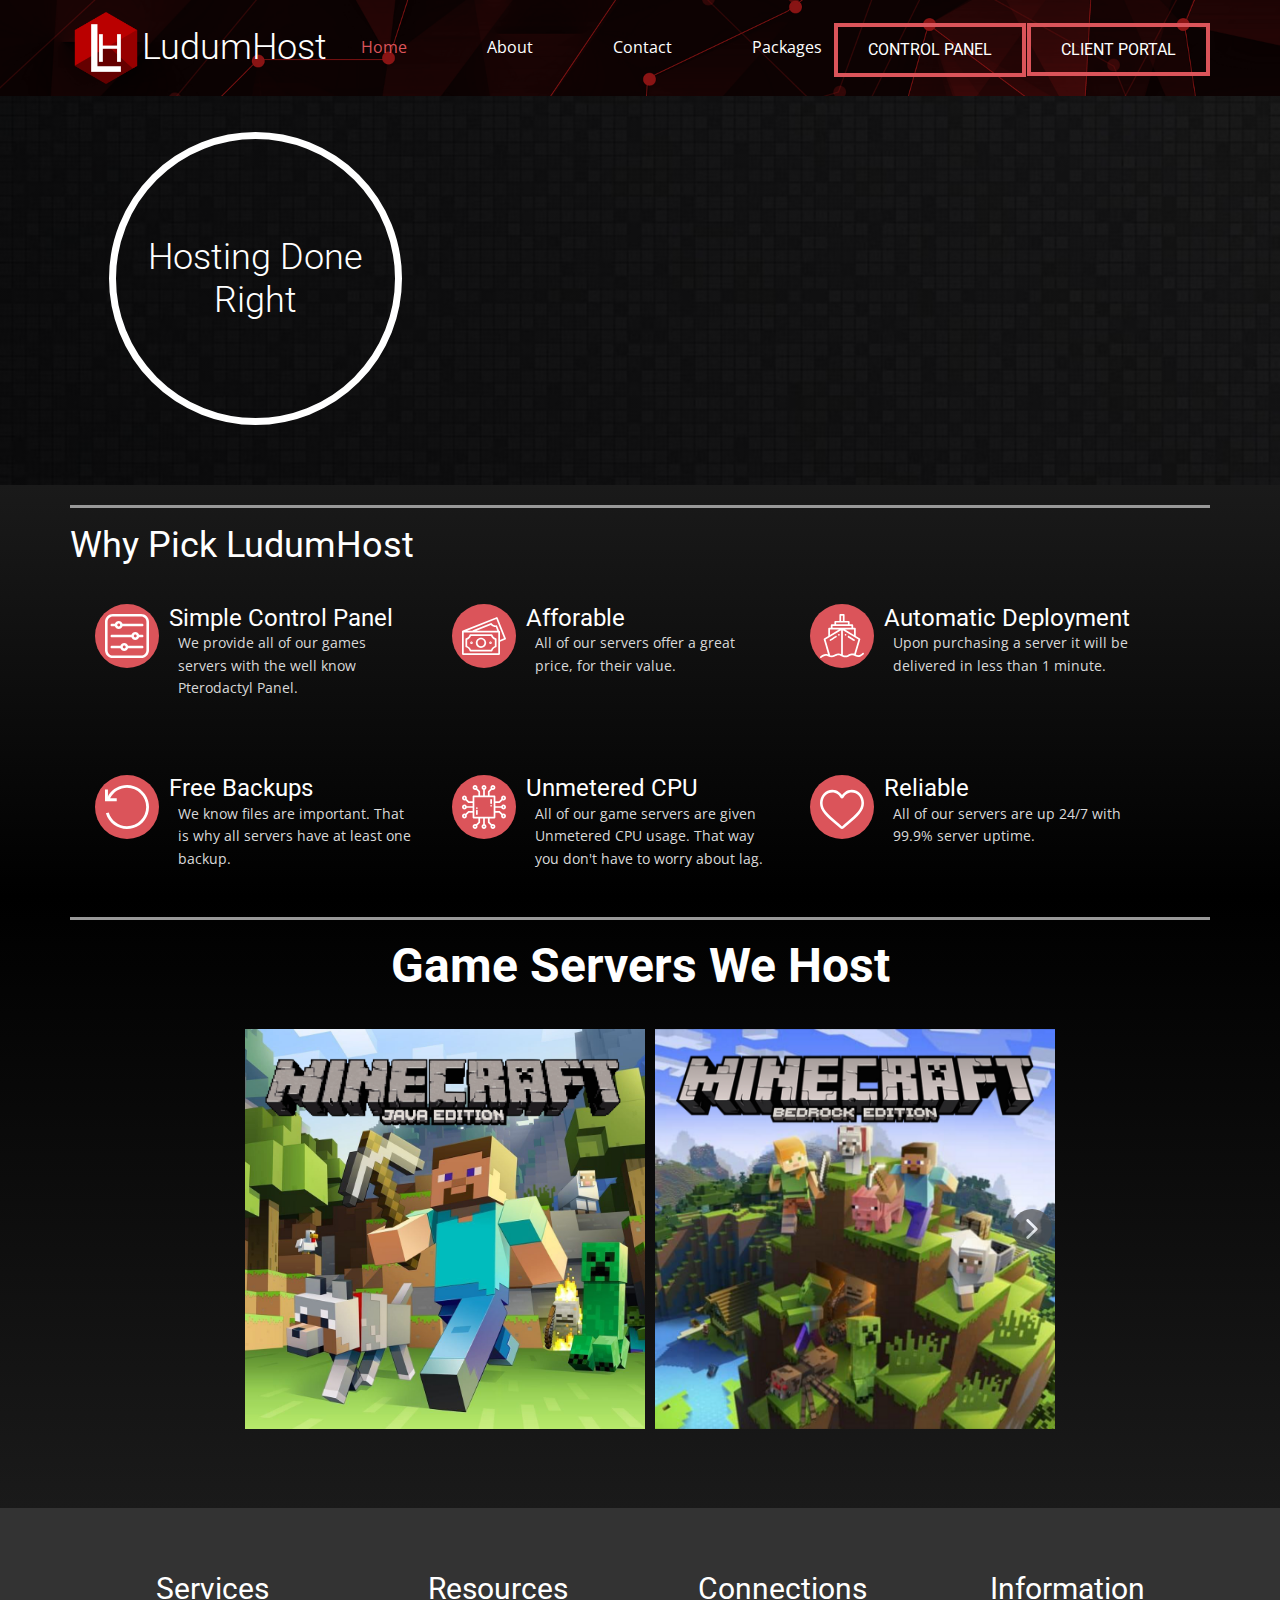
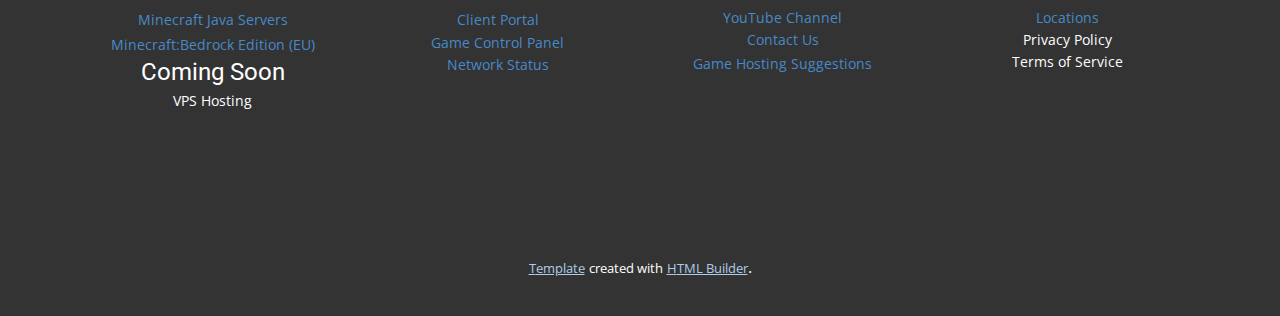
<file: index.html>
<!DOCTYPE html>
<html style="font-size: 16px;">
  <head>
    <meta name="viewport" content="width=device-width, initial-scale=1.0">
    <meta charset="utf-8">
    <meta name="keywords" content="LudumHost, Why Pick LudumHost, Our Services">
    <meta name="description" content="">
    <meta name="page_type" content="np-template-header-footer-from-plugin">
    <title>Home</title>
    <link rel="stylesheet" href="nicepage.css" media="screen">
<link rel="stylesheet" href="Home.css" media="screen">
    <script class="u-script" type="text/javascript" src="jquery.js" defer=""></script>
    <script class="u-script" type="text/javascript" src="nicepage.js" defer=""></script>
    <meta name="generator" content="Nicepage 3.28.0, nicepage.com">
    <link id="u-theme-google-font" rel="stylesheet" href="https://fonts.googleapis.com/css?family=Roboto:100,100i,300,300i,400,400i,500,500i,700,700i,900,900i|Open+Sans:300,300i,400,400i,600,600i,700,700i,800,800i">
    
    
    
    
    <script type="application/ld+json">{
		"@context": "http://schema.org",
		"@type": "Organization",
		"name": "LudumHost (Upgrade)",
		"logo": "images/ludumhost-icon-1024.png"
}</script>
    <meta name="theme-color" content="#478ac9">
    <meta property="og:title" content="Home">
    <meta property="og:type" content="website">
  </head>
  <body data-home-page="Home.html" data-home-page-title="Home" class="u-body u-overlap u-overlap-contrast"><header class="u-clearfix u-header u-image u-header" id="sec-827d" data-animation-name="" data-animation-duration="0" data-animation-delay="0" data-animation-direction="" data-image-width="1920" data-image-height="1080"><div class="u-clearfix u-sheet u-sheet-1">
        <a href="https://nicepage.com" class="u-image u-logo u-image-1" data-image-width="1024" data-image-height="1024">
          <img src="images/ludumhost-icon-1024.png" class="u-logo-image u-logo-image-1">
        </a>
        <nav class="u-menu u-menu-dropdown u-offcanvas u-menu-1">
          <div class="menu-collapse" style="font-size: 1rem; letter-spacing: 0px;">
            <a class="u-button-style u-custom-left-right-menu-spacing u-custom-padding-bottom u-custom-text-active-color u-custom-text-color u-custom-text-hover-color u-custom-top-bottom-menu-spacing u-nav-link u-text-active-palette-1-base u-text-hover-palette-2-base" href="#">
              <svg><use xmlns:xlink="http://www.w3.org/1999/xlink" xlink:href="#menu-hamburger"></use></svg>
              <svg version="1.1" xmlns="http://www.w3.org/2000/svg" xmlns:xlink="http://www.w3.org/1999/xlink"><defs><symbol id="menu-hamburger" viewBox="0 0 16 16" style="width: 16px; height: 16px;"><rect y="1" width="16" height="2"></rect><rect y="7" width="16" height="2"></rect><rect y="13" width="16" height="2"></rect>
</symbol>
</defs></svg>
            </a>
          </div>
          <div class="u-custom-menu u-nav-container">
            <ul class="u-nav u-unstyled u-nav-1"><li class="u-nav-item"><a class="u-button-style u-nav-link u-text-active-palette-2-base u-text-hover-palette-2-dark-1 u-text-white" href="Home.html" style="padding: 10px 40px;">Home</a>
</li><li class="u-nav-item"><a class="u-button-style u-nav-link u-text-active-palette-2-base u-text-hover-palette-2-dark-1 u-text-white" href="About.html" style="padding: 10px 40px;">About</a>
</li><li class="u-nav-item"><a class="u-button-style u-nav-link u-text-active-palette-2-base u-text-hover-palette-2-dark-1 u-text-white" href="Contact.html" style="padding: 10px 40px;">Contact</a>
</li><li class="u-nav-item"><a class="u-button-style u-nav-link u-text-active-palette-2-base u-text-hover-palette-2-dark-1 u-text-white" href="Packages.html" style="padding: 10px 40px;">Packages</a>
</li></ul>
          </div>
          <div class="u-custom-menu u-nav-container-collapse">
            <div class="u-black u-container-style u-inner-container-layout u-opacity u-opacity-95 u-sidenav">
              <div class="u-inner-container-layout u-sidenav-overflow">
                <div class="u-menu-close"></div>
                <ul class="u-align-center u-nav u-popupmenu-items u-unstyled u-nav-2"><li class="u-nav-item"><a class="u-button-style u-nav-link" href="Home.html" style="padding: 10px 40px;">Home</a>
</li><li class="u-nav-item"><a class="u-button-style u-nav-link" href="About.html" style="padding: 10px 40px;">About</a>
</li><li class="u-nav-item"><a class="u-button-style u-nav-link" href="Contact.html" style="padding: 10px 40px;">Contact</a>
</li><li class="u-nav-item"><a class="u-button-style u-nav-link" href="Packages.html" style="padding: 10px 40px;">Packages</a>
</li></ul>
              </div>
            </div>
            <div class="u-black u-menu-overlay u-opacity u-opacity-70"></div>
          </div>
        </nav>
        <h2 class="u-text u-text-body-alt-color u-text-default u-text-1">LudumHost</h2>
        <a href="https://panel.ludumhost.com/billing/store" class="u-border-4 u-border-hover-palette-2-base u-border-palette-2-base u-btn u-button-style u-custom-font u-heading-font u-none u-radius-0 u-text-hover-white u-text-white u-btn-1" target="_blank">Client Portal</a>
        <a href="https://panel.ludumhost.com" class="u-border-4 u-border-hover-palette-2-base u-border-palette-2-base u-btn u-button-style u-custom-font u-heading-font u-none u-radius-0 u-text-hover-palette-2-base u-text-white u-btn-2" target="_blank">Control Panel</a>
      </div></header>
    <section class="u-clearfix u-image u-shading u-section-1" id="sec-d852" data-image-width="670" data-image-height="400">
      <div class="u-clearfix u-sheet u-sheet-1">
        <div class="u-container-style u-group u-group-1">
          <div class="u-container-layout">
            <div class="u-border-7 u-border-white u-shape u-shape-circle u-shape-1"></div>
            <h3 class="u-align-center u-text u-text-default u-text-1">Hosting Done<br>Right
            </h3>
          </div>
        </div>
        <div class="u-video u-video-contain u-video-1">
          <div class="embed-responsive embed-responsive-1">
            <iframe style="position: absolute;top: 0;left: 0;width: 100%;height: 100%;" class="embed-responsive-item" src="https://www.youtube.com/embed/B9YKnNtFqds?mute=0&amp;showinfo=0&amp;controls=0&amp;start=0" frameborder="0" allowfullscreen=""></iframe>
          </div>
        </div>
      </div>
    </section>
    <section class="u-clearfix u-gradient u-section-2" id="sec-ba6b">
      <div class="u-clearfix u-sheet u-sheet-1">
        <div class="u-border-3 u-border-grey-40 u-expanded-width u-line u-line-horizontal u-line-1"></div>
        <h2 class="u-text u-text-default u-text-white u-text-1">Why Pick LudumHost</h2>
        <div class="u-list u-list-1">
          <div class="u-repeater u-repeater-1">
            <div class="u-container-style u-list-item u-repeater-item">
              <div class="u-container-layout u-similar-container u-container-layout-1">
                <h5 class="u-align-center u-text u-text-default u-text-white u-text-2">Simple Control Panel</h5><span class="u-icon u-icon-circle u-palette-2-base u-spacing-10 u-icon-1"><svg class="u-svg-link" preserveAspectRatio="xMidYMin slice" viewBox="0 0 512 512" style=""><use xmlns:xlink="http://www.w3.org/1999/xlink" xlink:href="#svg-de31"></use></svg><svg class="u-svg-content" viewBox="0 0 512 512" id="svg-de31"><g><path d="m420.404 0h-328.808c-50.506 0-91.596 41.09-91.596 91.596v328.809c0 50.505 41.09 91.595 91.596 91.595h328.809c50.505 0 91.595-41.09 91.595-91.596v-328.808c0-50.506-41.09-91.596-91.596-91.596zm61.596 420.404c0 33.964-27.632 61.596-61.596 61.596h-328.808c-33.964 0-61.596-27.632-61.596-61.596v-328.808c0-33.964 27.632-61.596 61.596-61.596h328.809c33.963 0 61.595 27.632 61.595 61.596z"></path><path d="m432.733 112.467h-228.461c-6.281-18.655-23.926-32.133-44.672-32.133s-38.391 13.478-44.672 32.133h-35.661c-8.284 0-15 6.716-15 15s6.716 15 15 15h35.662c6.281 18.655 23.926 32.133 44.672 32.133s38.391-13.478 44.672-32.133h228.461c8.284 0 15-6.716 15-15s-6.716-15-15.001-15zm-273.133 32.133c-9.447 0-17.133-7.686-17.133-17.133s7.686-17.133 17.133-17.133 17.133 7.686 17.133 17.133-7.686 17.133-17.133 17.133z"></path><path d="m432.733 241h-35.662c-6.281-18.655-23.927-32.133-44.672-32.133s-38.39 13.478-44.671 32.133h-228.461c-8.284 0-15 6.716-15 15s6.716 15 15 15h228.461c6.281 18.655 23.927 32.133 44.672 32.133s38.391-13.478 44.672-32.133h35.662c8.284 0 15-6.716 15-15s-6.716-15-15.001-15zm-80.333 32.133c-9.447 0-17.133-7.686-17.133-17.133s7.686-17.133 17.133-17.133 17.133 7.686 17.133 17.133-7.686 17.133-17.133 17.133z"></path><path d="m432.733 369.533h-164.194c-6.281-18.655-23.926-32.133-44.672-32.133s-38.391 13.478-44.672 32.133h-99.928c-8.284 0-15 6.716-15 15s6.716 15 15 15h99.928c6.281 18.655 23.926 32.133 44.672 32.133s38.391-13.478 44.672-32.133h164.195c8.284 0 15-6.716 15-15s-6.716-15-15.001-15zm-208.866 32.134c-9.447 0-17.133-7.686-17.133-17.133s7.686-17.133 17.133-17.133 17.133 7.685 17.133 17.132-7.686 17.134-17.133 17.134z"></path>
</g></svg></span>
                <p class="u-align-left u-text u-text-grey-15 u-text-3">We provide all of our games servers with the well know Pterodactyl Panel.</p>
              </div>
            </div>
            <div class="u-container-style u-list-item u-repeater-item">
              <div class="u-container-layout u-similar-container u-container-layout-2">
                <h5 class="u-align-center u-text u-text-default u-text-white u-text-4">Afforable</h5><span class="u-icon u-icon-circle u-palette-2-base u-spacing-10 u-icon-2"><svg class="u-svg-link" preserveAspectRatio="xMidYMin slice" viewBox="0 0 407.534 407.534" style=""><use xmlns:xlink="http://www.w3.org/1999/xlink" xlink:href="#svg-1e04"></use></svg><svg class="u-svg-content" viewBox="0 0 407.534 407.534" x="0px" y="0px" id="svg-1e04" style="enable-background:new 0 0 407.534 407.534;"><g><g><g><path d="M406.962,226.838c-0.001-0.002-0.001-0.003-0.002-0.005l-76.944-193.2c-1.633-4.105-6.286-6.109-10.391-4.476     c-0.003,0.001-0.006,0.002-0.009,0.004L7.464,153.457c-1.273,0.55-2.377,1.428-3.2,2.544C1.668,157.35,0.028,160.02,0,162.945     v208c0,4.418,3.582,8,8,8h336c4.418,0,8-3.582,8-8v-113.6l50.496-20.112C406.6,235.596,408.599,230.942,406.962,226.838z      M336,362.945H16v-192h320V362.945z M133.48,154.985l133.952-53.376c11.955,12.566,28.52,19.708,45.864,19.776l13.36,33.6H133.48     z M352,240.161v-77.216c0-4.418-3.582-8-8-8h-0.128l-16.952-42.576c-0.188-0.355-0.407-0.693-0.656-1.008     c-0.858-3.853-4.426-6.482-8.36-6.16c-16.138,1.471-31.925-5.327-41.944-18.064c-2.493-3.077-6.875-3.842-10.264-1.792     c-0.38,0.045-0.757,0.115-1.128,0.208l-163.536,65.12c-1.979,0.776-3.562,2.315-4.392,4.272H46.976l271.136-107.96l71.032,178.36     L352,240.161z"></path><path d="M37.712,308.937c15.532,4.591,27.686,16.73,32.296,32.256c1.011,3.389,4.128,5.711,7.664,5.712     c0.415-0.026,0.827-0.088,1.232-0.184c0.359,0.102,0.726,0.177,1.096,0.224h192c0.33-0.043,0.656-0.11,0.976-0.2     c3.997,0.972,8.025-1.479,8.998-5.476c0.003-0.015,0.007-0.029,0.01-0.044c4.598-15.542,16.754-27.698,32.296-32.296     c3.769-1.152,6.111-4.908,5.488-8.8c0.107-0.388,0.184-0.784,0.232-1.184v-64c-0.047-0.401-0.127-0.797-0.24-1.184     c0.627-3.893-1.716-7.651-5.488-8.8c-15.542-4.597-27.695-16.758-32.28-32.304c-1.158-3.795-4.951-6.143-8.864-5.488     c-0.37-0.103-0.747-0.178-1.128-0.224H80c-0.403,0.048-0.802,0.128-1.192,0.24c-3.891-0.62-7.645,1.721-8.8,5.488     c-4.601,15.539-16.756,27.691-32.296,32.288c-3.769,1.152-6.111,4.908-5.488,8.8c-0.104,0.389-0.179,0.784-0.224,1.184v64     c0.046,0.376,0.121,0.748,0.224,1.112C31.568,303.974,33.915,307.772,37.712,308.937z M48,238.193     c16.064-6.452,28.796-19.184,35.248-35.248h185.496c6.455,16.064,19.19,28.796,35.256,35.248v57.504     c-16.059,6.459-28.789,19.189-35.248,35.248H83.248C76.789,314.886,64.059,302.156,48,295.697V238.193z"></path><path d="M176,314.945c26.51,0,48-21.49,48-48c0-26.51-21.49-48-48-48c-26.51,0-48,21.49-48,48     C128.026,293.444,149.501,314.919,176,314.945z M176,234.945c17.673,0,32,14.327,32,32s-14.327,32-32,32s-32-14.327-32-32     S158.327,234.945,176,234.945z"></path><path d="M88,278.945c6.627,0,12-5.373,12-12c0-6.627-5.373-12-12-12s-12,5.373-12,12C76,273.573,81.373,278.945,88,278.945z      M88,262.945c2.209,0,4,1.791,4,4c0,2.209-1.791,4-4,4c-2.209,0-4-1.791-4-4C84,264.736,85.791,262.945,88,262.945z"></path><path d="M264,278.945c6.627,0,12-5.373,12-12c0-6.627-5.373-12-12-12c-6.627,0-12,5.373-12,12     C252,273.573,257.373,278.945,264,278.945z M264,262.945c2.209,0,4,1.791,4,4c0,2.209-1.791,4-4,4c-2.209,0-4-1.791-4-4     C260,264.736,261.791,262.945,264,262.945z"></path>
</g>
</g>
</g></svg></span>
                <p class="u-align-left u-text u-text-grey-15 u-text-5">All of our servers offer a great price, for their value.</p>
              </div>
            </div>
            <div class="u-container-style u-list-item u-repeater-item">
              <div class="u-container-layout u-similar-container u-container-layout-3">
                <h5 class="u-align-center u-text u-text-default u-text-white u-text-6">Automatic Deployment</h5><span class="u-icon u-icon-circle u-palette-2-base u-spacing-10 u-icon-3"><svg class="u-svg-link" preserveAspectRatio="xMidYMin slice" viewBox="0 0 512.001 512.001" style=""><use xmlns:xlink="http://www.w3.org/1999/xlink" xlink:href="#svg-d3b7"></use></svg><svg class="u-svg-content" viewBox="0 0 512.001 512.001" x="0px" y="0px" id="svg-d3b7" style="enable-background:new 0 0 512.001 512.001;"><g><g><path d="M401.851,295.316c0,0-64.599-39.86-64.68-39.91c-4.649-2.869-10.91-1.356-13.77,3.259    c-2.866,4.625-1.345,10.921,3.26,13.76c0,0,64.64,39.886,64.68,39.91c4.647,2.867,10.903,1.392,13.76-3.259    C407.958,304.424,406.502,298.183,401.851,295.316z"></path>
</g>
</g><g><g><path d="M297.883,232.915c-6.387-0.001-11.203,6.079-9.743,12.295c0.581,2.476,2.283,4.725,4.525,6.145    c1.539,0.975,3.333,1.56,5.196,1.56c3.499,0,6.689-1.769,8.519-4.748C310.278,241.821,305.378,232.916,297.883,232.915z"></path>
</g>
</g><g><g><path d="M194.333,258.148c-2.821-4.493-9.325-5.945-13.792-3.123c0,0-64.182,40.472-64.29,40.54    c-4.625,2.916-6.036,9.164-3.123,13.785c1.751,2.779,5.13,4.408,8.475,4.502c1.882,0.053,3.753-0.38,5.318-1.367    c0,0,64.245-40.521,64.29-40.55C195.835,269.019,197.239,262.776,194.333,258.148z"></path>
</g>
</g><g><g><path d="M219.691,232.145c-4.644,0-8.713,3.264-9.74,7.788c-1.399,6.163,3.48,12.212,9.76,12.212c4.635,0,8.727-3.263,9.75-7.791    C230.862,238.154,226.028,232.145,219.691,232.145z"></path>
</g>
</g><g><g><path d="M509.548,455.464c-3.624-4.168-9.94-4.608-14.108-0.984c-10.663,9.271-20.531,18.883-34.522,22.75    c-15.553,4.298-30.334,0.906-44.41-6.132l52.079-175.224c1.296-4.359-0.514-9.044-4.403-11.401l-48.183-29.195v-85.253    c0-5.522-4.477-10-10-10h-20v-30c0-5.522-4.477-10-10-10h-31.5v-30c0-5.522-4.477-10-10-10h-48.5v-70c0-5.522-4.477-10-10-10h-40    c-5.523,0-10,4.478-10,10v70h-48.5c-5.523,0-10,4.478-10,10v30h-31.5c-5.523,0-10,4.478-10,10v30h-20c-5.523,0-10,4.478-10,10    v85.253l-48.182,29.194c-3.89,2.357-5.699,7.042-4.403,11.401c0,0,51.951,174.79,51.973,174.866    c-0.887-2.984-16.889-4.949-19.718-5.315c-29.117-3.768-51.258,10.818-72.232,29.055c-4.168,3.624-4.608,9.939-0.985,14.107    c3.459,3.978,9.896,4.646,14.107,0.985c21.608-18.784,45.969-33.103,74.559-18.806c25.864,12.931,52.636,18.476,79.575,4.3    c21.722-11.434,42.684-21.307,66.93-9.763l24.927,11.87c21.326,10.156,45.674,9.922,66.799-0.642    c13.018-6.509,26.249-15.171,41.119-16.193c14.576-1.001,28.66,4.426,41.467,10.835c16.919,8.46,36.726,10.15,54.894,4.971    c16.735-4.771,28.914-15.429,41.731-26.573C512.731,465.947,513.171,459.632,509.548,455.464z M396.001,180.025v63.135    l-104.198-63.135H396.001z M246.001,20.025h20v60h-20V20.025z M187.501,100.025h137v20h-137V100.025z M116.001,180.025h104.198    L116.001,243.16V180.025z M246.001,467.14c0.002-1.777-14.255-5.055-16.12-5.459c-17.404-3.767-36.088-1.375-51.866,6.93    c-11.448,6.025-22.493,13.054-35.586,14.74c-0.024,0.003-0.048,0.006-0.072,0.009c-7.65,0.93-15.48,0.367-22.884-1.792    L64.786,297.577l181.215-109.8C246.001,187.777,246.001,467.129,246.001,467.14z M146.001,160.025v-20h220v20H146.001z     M398.023,463.084c0.111-3.094-28.039-3.066-29.925-2.867c-17.358,1.836-32.374,10.767-47.692,18.426    c-18.096,9.048-36.716,6.447-54.405-1.98V187.777l181.215,109.8L398.023,463.084z"></path>
</g>
</g></svg></span>
                <p class="u-align-left u-text u-text-grey-15 u-text-7">Upon ​purchasing a server it will be delivered in less than 1 minute.</p>
              </div>
            </div>
            <div class="u-container-style u-list-item u-repeater-item">
              <div class="u-container-layout u-similar-container u-container-layout-4">
                <h5 class="u-align-center u-text u-text-default u-text-white u-text-8">Free Backups</h5><span class="u-icon u-icon-circle u-palette-2-base u-spacing-10 u-icon-4"><svg class="u-svg-link" preserveAspectRatio="xMidYMin slice" viewBox="0 0 480.063 480.063" style=""><use xmlns:xlink="http://www.w3.org/1999/xlink" xlink:href="#svg-1d8d"></use></svg><svg class="u-svg-content" viewBox="0 0 480.063 480.063" x="0px" y="0px" id="svg-1d8d" style="enable-background:new 0 0 480.063 480.063;"><g><g><path d="M469.923,171.36C439.586,69.719,346.125,0.046,240.052,0C159.239,0.327,83.94,41.039,39.412,108.48    c-4.14,7.44-6.649,15.676-7.36,24.16V48h-32v128h128v-32h-72.32C91.56,75.075,162.379,31.428,240.052,30.4    c115.432,0.785,208.815,94.168,209.6,209.6c-0.785,115.432-94.168,208.815-209.6,209.6    c-92.115-1.071-172.856-61.854-199.36-150.08l-30.72,9.12c37.909,127.012,171.603,199.244,298.615,161.335    C435.599,432.066,507.831,298.372,469.923,171.36z"></path>
</g>
</g></svg></span>
                <p class="u-align-left u-text u-text-grey-15 u-text-9">We know files are important. That is why all servers have at least one backup.</p>
              </div>
            </div>
            <div class="u-container-style u-list-item u-repeater-item">
              <div class="u-container-layout u-similar-container u-container-layout-5">
                <h5 class="u-align-center u-text u-text-default u-text-white u-text-10">Unmetered CPU</h5><span class="u-icon u-icon-circle u-palette-2-base u-spacing-10 u-icon-5"><svg class="u-svg-link" preserveAspectRatio="xMidYMin slice" viewBox="0 0 512.003 512.003" style=""><use xmlns:xlink="http://www.w3.org/1999/xlink" xlink:href="#svg-9dd0"></use></svg><svg class="u-svg-content" viewBox="0 0 512.003 512.003" x="0px" y="0px" id="svg-9dd0" style="enable-background:new 0 0 512.003 512.003;"><g><g><path d="M483.502,331.465c-4.205,0-8.196,0.923-11.792,2.564l-29.628-29.628c-1.876-1.875-4.419-2.929-7.071-2.929h-46.546    v-35.471h68.353v0.001c4.059,10.796,14.487,18.5,26.685,18.5c15.715,0,28.5-12.785,28.5-28.5c0-15.716-12.785-28.502-28.5-28.502    c-12.197,0-22.625,7.705-26.685,18.502h-68.353v-35.473h46.546c2.652,0,5.196-1.054,7.071-2.929l29.628-29.628    c3.596,1.642,7.587,2.564,11.792,2.564c15.715,0,28.5-12.785,28.5-28.5c0-15.715-12.785-28.5-28.5-28.5    c-15.715,0-28.5,12.785-28.5,28.5c0,4.205,0.923,8.197,2.565,11.793l-26.698,26.699h-42.404v-56.992c0-5.523-4.477-10-10-10    h-56.991V81.135l26.699-26.699C351.77,56.077,355.761,57,359.966,57c15.715,0,28.5-12.785,28.5-28.5S375.681,0,359.966,0    c-15.715,0-28.5,12.785-28.5,28.5c0,4.205,0.923,8.196,2.564,11.793l-29.628,29.628c-1.875,1.876-2.929,4.419-2.929,7.071v46.545    h-35.472V55.185c10.796-4.06,18.5-14.487,18.5-26.685c0-15.715-12.785-28.5-28.5-28.5c-15.715,0-28.5,12.785-28.5,28.5    c0,12.197,7.704,22.625,18.5,26.685v68.353h-35.472V76.992c0-2.652-1.054-5.195-2.929-7.071l-29.627-29.628    c1.642-3.597,2.565-7.588,2.565-11.793c0-15.715-12.785-28.5-28.5-28.5c-15.715,0-28.5,12.785-28.5,28.5s12.785,28.5,28.5,28.5    c4.205,0,8.196-0.923,11.792-2.564l26.699,26.699v42.402h-56.991c-5.523,0-10,4.477-10,10v56.992H81.135L54.437,163.83    c1.642-3.596,2.565-7.588,2.565-11.793c0-15.715-12.785-28.5-28.5-28.5c-15.715,0-28.5,12.785-28.5,28.5    c0,15.715,12.785,28.5,28.5,28.5c4.205,0,8.196-0.923,11.792-2.564l29.628,29.628c1.875,1.875,4.419,2.929,7.071,2.929h46.546    v35.473H55.186C51.127,235.205,40.699,227.5,28.501,227.5c-15.715,0-28.5,12.786-28.5,28.502c0,15.715,12.785,28.5,28.5,28.5    c12.197,0,22.625-7.704,26.685-18.5h68.352v35.471H76.993c-2.652,0-5.196,1.054-7.071,2.929L40.294,334.03    c-3.596-1.642-7.587-2.564-11.792-2.564c-15.715,0-28.5,12.785-28.5,28.5c0,15.715,12.785,28.5,28.5,28.5    c15.715,0,28.499-12.786,28.499-28.501c0-4.205-0.923-8.197-2.565-11.793l26.698-26.699h42.404v56.992c0,5.522,4.477,10,10,10    h56.991v42.402l-26.699,26.699c-3.596-1.642-7.587-2.564-11.792-2.564c-15.715,0-28.5,12.785-28.5,28.5    c0,15.715,12.785,28.5,28.5,28.5c15.715,0,28.5-12.785,28.5-28.5c0-4.205-0.923-8.196-2.565-11.793l29.627-29.628    c1.875-1.876,2.929-4.419,2.929-7.071v-46.545h35.472v68.353c-10.796,4.06-18.5,14.487-18.5,26.685    c0,15.715,12.785,28.5,28.5,28.5s28.5-12.785,28.5-28.5c0-12.197-7.704-22.625-18.5-26.685v-68.353h35.473v46.545    c0,2.652,1.054,5.195,2.929,7.071l29.627,29.628c-1.642,3.597-2.565,7.588-2.565,11.793c0,15.715,12.785,28.5,28.5,28.5    c15.715,0,28.5-12.785,28.5-28.5c0-15.715-12.785-28.5-28.5-28.5c-4.205,0-8.196,0.923-11.792,2.564l-26.699-26.699v-42.402    h56.991c5.523,0,10-4.478,10-10v-56.992h42.404l26.698,26.699c-1.642,3.596-2.565,7.588-2.565,11.793    c0,15.715,12.785,28.5,28.5,28.5c15.715,0,28.5-12.785,28.5-28.5C512.002,344.25,499.217,331.465,483.502,331.465z M483.502,247.5    c4.687,0,8.5,3.814,8.5,8.502c0,4.686-3.813,8.5-8.5,8.5s-8.5-3.814-8.5-8.5C475.002,251.314,478.816,247.5,483.502,247.5z     M483.502,143.537c4.687,0,8.5,3.813,8.5,8.5c0,4.686-3.813,8.5-8.5,8.5s-8.5-3.814-8.5-8.5    C475.002,147.351,478.816,143.537,483.502,143.537z M359.966,20c4.687,0,8.5,3.813,8.5,8.5s-3.813,8.5-8.5,8.5s-8.5-3.813-8.5-8.5    S355.279,20,359.966,20z M152.039,37c-4.687,0-8.5-3.813-8.5-8.5s3.813-8.5,8.5-8.5c4.687,0,8.5,3.813,8.5,8.5    S156.726,37,152.039,37z M28.501,160.537c-4.687,0-8.5-3.813-8.5-8.5s3.813-8.5,8.5-8.5s8.5,3.813,8.5,8.5    C37.001,156.723,33.188,160.537,28.501,160.537z M28.501,264.502c-4.687,0-8.5-3.814-8.5-8.5c0-4.688,3.813-8.502,8.5-8.502    s8.5,3.814,8.5,8.502C37.001,260.689,33.189,264.502,28.501,264.502z M28.501,368.465c-4.687,0-8.5-3.814-8.5-8.5    c0-4.686,3.813-8.5,8.5-8.5s8.5,3.814,8.5,8.5C37.001,364.651,33.189,368.465,28.501,368.465z M152.039,492.002    c-4.687,0-8.5-3.814-8.5-8.5c0-4.687,3.813-8.5,8.5-8.5c4.687,0,8.5,3.813,8.5,8.5    C160.539,488.189,156.726,492.002,152.039,492.002z M359.965,475.002c4.687,0,8.5,3.813,8.5,8.5c0,4.686-3.813,8.5-8.5,8.5    s-8.5-3.814-8.5-8.5C351.465,478.815,355.278,475.002,359.965,475.002z M256.001,20c4.687,0,8.5,3.813,8.5,8.5s-3.813,8.5-8.5,8.5    s-8.5-3.813-8.5-8.5C247.502,23.813,251.315,20,256.001,20z M256.001,492.002c-4.687,0-8.5-3.814-8.5-8.5    c0-4.687,3.813-8.5,8.5-8.5s8.5,3.813,8.5,8.5C264.501,488.189,260.689,492.002,256.001,492.002z M368.466,368.465h-0.001H143.539    V143.537h224.927V368.465z M483.502,368.465c-4.687,0-8.5-3.814-8.5-8.5c0-4.686,3.813-8.5,8.5-8.5c4.688,0,8.5,3.813,8.5,8.5    C492.002,364.651,488.189,368.465,483.502,368.465z"></path>
</g>
</g><g><g><path d="M338.984,232.061c-5.523,0-10,4.478-10,10v0.475c0,5.522,4.477,10,10,10s10-4.478,10-10v-0.475    C348.984,236.538,344.507,232.061,338.984,232.061z"></path>
</g>
</g><g><g><path d="M338.984,161.539c-5.523,0-10,4.478-10,10v41.438c0,5.523,4.477,10,10,10s10-4.477,10-10v-41.438    C348.984,166.017,344.507,161.539,338.984,161.539z"></path>
</g>
</g><g><g><path d="M173.019,259.467c-5.523,0-10,4.478-10,10v0.475c0,5.522,4.477,10,10,10s10-4.478,10-10v-0.475    C183.019,263.944,178.542,259.467,173.019,259.467z"></path>
</g>
</g><g><g><path d="M173.019,289.025c-5.523,0-10,4.478-10,10v41.438c0,5.523,4.477,10,10,10s10-4.477,10-10v-41.438    C183.019,293.503,178.542,289.025,173.019,289.025z"></path>
</g>
</g></svg></span>
                <p class="u-align-left u-text u-text-grey-15 u-text-11">All of our game servers are given Unmetered CPU usage. That way you don't have to worry about lag.</p>
              </div>
            </div>
            <div class="u-container-style u-list-item u-repeater-item">
              <div class="u-container-layout u-similar-container u-container-layout-6">
                <h5 class="u-align-center u-text u-text-default u-text-white u-text-12">Reliable</h5><span class="u-icon u-icon-circle u-palette-2-base u-spacing-10 u-icon-6"><svg class="u-svg-link" preserveAspectRatio="xMidYMin slice" viewBox="0 -28 512.001 512" style=""><use xmlns:xlink="http://www.w3.org/1999/xlink" xlink:href="#svg-43e6"></use></svg><svg class="u-svg-content" viewBox="0 -28 512.001 512" id="svg-43e6"><path d="m256 455.515625c-7.289062 0-14.316406-2.640625-19.792969-7.4375-20.683593-18.085937-40.625-35.082031-58.21875-50.074219l-.089843-.078125c-51.582032-43.957031-96.125-81.917969-127.117188-119.3125-34.644531-41.804687-50.78125-81.441406-50.78125-124.742187 0-42.070313 14.425781-80.882813 40.617188-109.292969 26.503906-28.746094 62.871093-44.578125 102.414062-44.578125 29.554688 0 56.621094 9.34375 80.445312 27.769531 12.023438 9.300781 22.921876 20.683594 32.523438 33.960938 9.605469-13.277344 20.5-24.660157 32.527344-33.960938 23.824218-18.425781 50.890625-27.769531 80.445312-27.769531 39.539063 0 75.910156 15.832031 102.414063 44.578125 26.191406 28.410156 40.613281 67.222656 40.613281 109.292969 0 43.300781-16.132812 82.9375-50.777344 124.738281-30.992187 37.398437-75.53125 75.355469-127.105468 119.308594-17.625 15.015625-37.597657 32.039062-58.328126 50.167969-5.472656 4.789062-12.503906 7.429687-19.789062 7.429687zm-112.96875-425.523437c-31.066406 0-59.605469 12.398437-80.367188 34.914062-21.070312 22.855469-32.675781 54.449219-32.675781 88.964844 0 36.417968 13.535157 68.988281 43.882813 105.605468 29.332031 35.394532 72.960937 72.574219 123.476562 115.625l.09375.078126c17.660156 15.050781 37.679688 32.113281 58.515625 50.332031 20.960938-18.253907 41.011719-35.34375 58.707031-50.417969 50.511719-43.050781 94.136719-80.222656 123.46875-115.617188 30.34375-36.617187 43.878907-69.1875 43.878907-105.605468 0-34.515625-11.605469-66.109375-32.675781-88.964844-20.757813-22.515625-49.300782-34.914062-80.363282-34.914062-22.757812 0-43.652344 7.234374-62.101562 21.5-16.441406 12.71875-27.894532 28.796874-34.609375 40.046874-3.453125 5.785157-9.53125 9.238282-16.261719 9.238282s-12.808594-3.453125-16.261719-9.238282c-6.710937-11.25-18.164062-27.328124-34.609375-40.046874-18.449218-14.265626-39.34375-21.5-62.097656-21.5zm0 0"></path></svg></span>
                <p class="u-align-left u-text u-text-grey-15 u-text-13">All of our servers are up 24/7 with 99.9% server uptime.</p>
              </div>
            </div>
          </div>
        </div>
      </div>
    </section>
    <section class="u-clearfix u-gradient u-section-3" id="sec-e2a6">
      <div class="u-clearfix u-sheet u-sheet-1">
        <div class="u-border-3 u-border-grey-40 u-expanded-width u-line u-line-horizontal u-line-1"></div>
        <h2 class="u-align-center u-text u-text-white u-text-1">Game Servers We Host<span style="font-weight: 700;"></span>
        </h2>
        <div class="u-gallery u-layout-horizontal u-lightbox u-no-transition u-show-text-on-hover u-width-fixed u-gallery-1">
          <div class="u-gallery-inner"><div class="u-effect-fade u-gallery-item u-gallery-item-1"><div class="u-back-slide" data-image-width="1600" data-image-height="900"><img class="u-back-image u-back-image-1" src="images/minecraft-je.png">
</div><div class="u-over-slide u-shading u-over-slide-1"><h3 class="u-gallery-heading"></h3><p class="u-gallery-text"></p>
</div>
</div><div class="u-effect-fade u-gallery-item u-gallery-item-2"><div class="u-back-slide" data-image-width="1600" data-image-height="900"><img class="u-back-image u-back-image-2" src="images/minecraft-be.png">
</div><div class="u-over-slide u-shading u-over-slide-2"><h3 class="u-gallery-heading"></h3><p class="u-gallery-text"></p>
</div>
</div><div class="u-effect-fade u-gallery-item u-gallery-item-3"><div class="u-back-slide" data-image-width="1600" data-image-height="1000"><img class="u-back-image u-back-image-3" src="images/terreria.jpg">
</div><div class="u-over-slide u-shading u-over-slide-3"><h3 class="u-gallery-heading"></h3><p class="u-gallery-text"></p>
</div>
</div><div class="u-effect-fade u-gallery-item u-gallery-item-4"><div class="u-back-slide" data-image-width="616" data-image-height="353"><img class="u-back-image u-back-image-4" src="images/506609-rust-linux-front-cover.jpg">
</div><div class="u-over-slide u-shading u-over-slide-4"><h3 class="u-gallery-heading"></h3><p class="u-gallery-text"></p>
</div>
</div><div class="u-effect-fade u-gallery-item u-gallery-item-5"><div class="u-back-slide" data-image-width="800" data-image-height="800"><img class="u-back-image u-back-image-5" src="images/587864-risk-of-rain-2-playstation-4-front-cover.jpg">
</div><div class="u-over-slide u-shading u-over-slide-5"><h3 class="u-gallery-heading"></h3><p class="u-gallery-text"></p>
</div>
</div><div class="u-effect-fade u-gallery-item u-gallery-item-6" data-image-width="2560" data-image-height="1440"><div class="u-back-slide"><img class="u-back-image u-back-image-6" src="images/amoguslandscape_2560x1440-3fac17e8bb45d81ec9b2c24655758075.jpg">
</div><div class="u-over-slide u-shading u-over-slide-6"><h3 class="u-gallery-heading"></h3><p class="u-gallery-text"></p>
</div>
</div></div>
          <a class="u-gallery-nav u-gallery-nav-prev u-grey-70 u-icon-circle u-opacity u-opacity-70 u-spacing-10 u-text-white u-gallery-nav-1" href="#" role="button">
            <span aria-hidden="true">
              <svg viewBox="0 0 451.847 451.847"><path d="M97.141,225.92c0-8.095,3.091-16.192,9.259-22.366L300.689,9.27c12.359-12.359,32.397-12.359,44.751,0
c12.354,12.354,12.354,32.388,0,44.748L173.525,225.92l171.903,171.909c12.354,12.354,12.354,32.391,0,44.744
c-12.354,12.365-32.386,12.365-44.745,0l-194.29-194.281C100.226,242.115,97.141,234.018,97.141,225.92z"></path></svg>
            </span>
            <span class="sr-only">
              <svg viewBox="0 0 451.847 451.847"><path d="M97.141,225.92c0-8.095,3.091-16.192,9.259-22.366L300.689,9.27c12.359-12.359,32.397-12.359,44.751,0
c12.354,12.354,12.354,32.388,0,44.748L173.525,225.92l171.903,171.909c12.354,12.354,12.354,32.391,0,44.744
c-12.354,12.365-32.386,12.365-44.745,0l-194.29-194.281C100.226,242.115,97.141,234.018,97.141,225.92z"></path></svg>
            </span>
          </a>
          <a class="u-gallery-nav u-gallery-nav-next u-grey-70 u-icon-circle u-opacity u-opacity-70 u-spacing-10 u-text-white u-gallery-nav-2" href="#" role="button">
            <span aria-hidden="true">
              <svg viewBox="0 0 451.846 451.847"><path d="M345.441,248.292L151.154,442.573c-12.359,12.365-32.397,12.365-44.75,0c-12.354-12.354-12.354-32.391,0-44.744
L278.318,225.92L106.409,54.017c-12.354-12.359-12.354-32.394,0-44.748c12.354-12.359,32.391-12.359,44.75,0l194.287,194.284
c6.177,6.18,9.262,14.271,9.262,22.366C354.708,234.018,351.617,242.115,345.441,248.292z"></path></svg>
            </span>
            <span class="sr-only">
              <svg viewBox="0 0 451.846 451.847"><path d="M345.441,248.292L151.154,442.573c-12.359,12.365-32.397,12.365-44.75,0c-12.354-12.354-12.354-32.391,0-44.744
L278.318,225.92L106.409,54.017c-12.354-12.359-12.354-32.394,0-44.748c12.354-12.359,32.391-12.359,44.75,0l194.287,194.284
c6.177,6.18,9.262,14.271,9.262,22.366C354.708,234.018,351.617,242.115,345.441,248.292z"></path></svg>
            </span>
          </a>
        </div>
      </div>
    </section>
    
    
    <footer class="u-clearfix u-footer u-grey-80" id="sec-5ed3"><div class="u-align-left u-clearfix u-sheet u-valign-middle u-sheet-1">
        <div class="u-clearfix u-expanded-width u-layout-wrap u-layout-wrap-1">
          <div class="u-layout">
            <div class="u-layout-row">
              <div class="u-align-center u-container-style u-layout-cell u-size-15 u-size-30-md u-layout-cell-1">
                <div class="u-container-layout u-container-layout-1">
                  <h3 class="u-text u-text-1">Services</h3>
                  <p class="u-text u-text-2">
                    <a href="https://panel.ludumhost.com/billing/store/category/1" class="u-active-none u-border-none u-btn u-button-link u-button-style u-hover-none u-none u-text-palette-1-base u-btn-1">Minecraft Java Servers</a>
                    <br>
                  </p>
                  <p class="u-text u-text-3">
                    <a class="u-active-none u-border-none u-btn u-button-link u-button-style u-hover-none u-none u-text-palette-1-base u-btn-2" href="https://panel.ludumhost.com/billing/store/category/4">Minecraft:Bedrock Edition (EU)</a>
                  </p>
                  <h4 class="u-text u-text-4">Coming Soon</h4>
                  <p class="u-text u-text-5">VPS Hosting</p>
                </div>
              </div>
              <div class="u-align-center u-container-style u-layout-cell u-size-15 u-size-30-md u-layout-cell-2">
                <div class="u-container-layout u-container-layout-2">
                  <h3 class="u-text u-text-6">Resources</h3>
                  <p class="u-text u-text-7">
                    <a class="u-active-none u-border-none u-btn u-button-link u-button-style u-hover-none u-none u-text-palette-1-base u-btn-3" href="https://panel.ludumhost.com/billing/store" target="_blank">Client Portal</a>
                  </p>
                  <p class="u-text u-text-8">
                    <a href="https://panel.ludumhost.com" class="u-active-none u-border-none u-btn u-button-link u-button-style u-hover-none u-none u-text-palette-1-base u-btn-4">Game Control Panel</a>
                  </p>
                  <p class="u-text u-text-9">
                    <a class="u-active-none u-border-none u-btn u-button-link u-button-style u-hover-none u-none u-text-palette-1-base u-btn-5" href="http://nodes.ludumhost.com" target="_blank">Network Status</a>
                  </p>
                </div>
              </div>
              <div class="u-align-center u-container-style u-layout-cell u-size-15 u-size-30-md u-layout-cell-3">
                <div class="u-container-layout u-container-layout-3">
                  <h3 class="u-text u-text-10">Connections</h3>
                  <p class="u-text u-text-11">
                    <a class="u-active-none u-border-none u-btn u-button-link u-button-style u-hover-none u-none u-text-palette-1-base u-btn-6" href="Contact.html" data-page-id="128068224">YouTube Channel</a>
                  </p>
                  <p class="u-text u-text-12">
                    <a class="u-active-none u-border-none u-btn u-button-link u-button-style u-hover-none u-none u-text-palette-1-base u-btn-7" href="Contact.html" data-page-id="128068224">Contact Us</a>
                  </p>
                  <p class="u-text u-text-13">
                    <a href="Contact.html" data-page-id="128068224" class="u-active-none u-border-none u-btn u-button-link u-button-style u-hover-none u-none u-text-palette-1-base u-btn-8">Game Hosting Suggestions</a>
                  </p>
                </div>
              </div>
              <div class="u-align-center u-container-style u-layout-cell u-size-15 u-size-30-md u-layout-cell-4">
                <div class="u-container-layout u-container-layout-4">
                  <h3 class="u-text u-text-14">Information</h3>
                  <p class="u-text u-text-15">
                    <a class="u-active-none u-border-none u-btn u-button-link u-button-style u-hover-none u-none u-text-palette-1-base u-btn-9" href="Locations.html" data-page-id="8623361">Locations</a>
                  </p>
                  <p class="u-text u-text-16">Privacy Policy</p>
                  <p class="u-text u-text-17">Terms of Service</p>
                </div>
              </div>
            </div>
          </div>
        </div>
      </div></footer>
    <section class="u-backlink u-clearfix u-grey-80">
      <a class="u-link" href="templates" target="_blank">
        <span>Template</span>
      </a>
      <p class="u-text">
        <span>created with</span>
      </p>
      <a class="u-link" href="html-website-builder" target="_blank">
        <span>HTML Builder</span>
      </a>. 
    </section>
  </body>
</html>
</file>
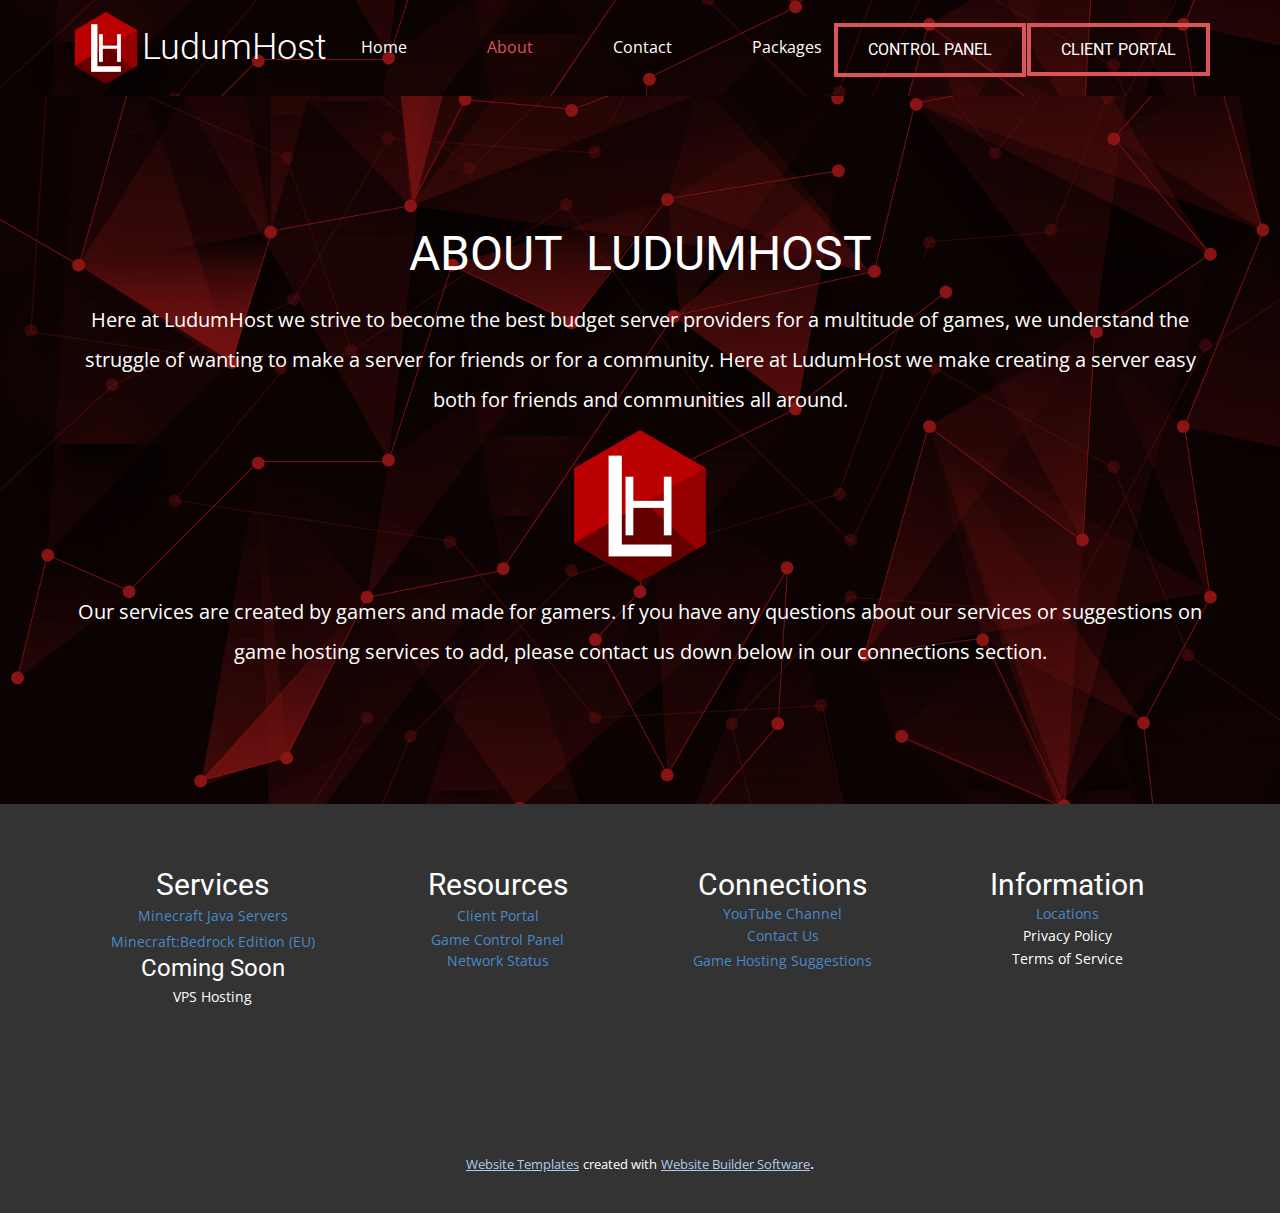
<file: About.html>
<!DOCTYPE html>
<html style="font-size: 16px;">
  <head>
    <meta name="viewport" content="width=device-width, initial-scale=1.0">
    <meta charset="utf-8">
    <meta name="keywords" content="LudumHost, ABOUT&nbsp;LUDUMHOST">
    <meta name="description" content="">
    <meta name="page_type" content="np-template-header-footer-from-plugin">
    <title>About</title>
    <link rel="stylesheet" href="nicepage.css" media="screen">
<link rel="stylesheet" href="About.css" media="screen">
    <script class="u-script" type="text/javascript" src="jquery.js" defer=""></script>
    <script class="u-script" type="text/javascript" src="nicepage.js" defer=""></script>
    <meta name="generator" content="Nicepage 3.28.0, nicepage.com">
    <link id="u-theme-google-font" rel="stylesheet" href="https://fonts.googleapis.com/css?family=Roboto:100,100i,300,300i,400,400i,500,500i,700,700i,900,900i|Open+Sans:300,300i,400,400i,600,600i,700,700i,800,800i">
    
    
    <script type="application/ld+json">{
		"@context": "http://schema.org",
		"@type": "Organization",
		"name": "LudumHost (Upgrade)",
		"logo": "images/ludumhost-icon-1024.png"
}</script>
    <meta name="theme-color" content="#478ac9">
    <meta property="og:title" content="About">
    <meta property="og:type" content="website">
  </head>
  <body class="u-body"><header class="u-clearfix u-header u-image u-header" id="sec-827d" data-animation-name="" data-animation-duration="0" data-animation-delay="0" data-animation-direction="" data-image-width="1920" data-image-height="1080"><div class="u-clearfix u-sheet u-sheet-1">
        <a href="https://nicepage.com" class="u-image u-logo u-image-1" data-image-width="1024" data-image-height="1024">
          <img src="images/ludumhost-icon-1024.png" class="u-logo-image u-logo-image-1">
        </a>
        <nav class="u-menu u-menu-dropdown u-offcanvas u-menu-1">
          <div class="menu-collapse" style="font-size: 1rem; letter-spacing: 0px;">
            <a class="u-button-style u-custom-left-right-menu-spacing u-custom-padding-bottom u-custom-text-active-color u-custom-text-color u-custom-text-hover-color u-custom-top-bottom-menu-spacing u-nav-link u-text-active-palette-1-base u-text-hover-palette-2-base" href="#">
              <svg><use xmlns:xlink="http://www.w3.org/1999/xlink" xlink:href="#menu-hamburger"></use></svg>
              <svg version="1.1" xmlns="http://www.w3.org/2000/svg" xmlns:xlink="http://www.w3.org/1999/xlink"><defs><symbol id="menu-hamburger" viewBox="0 0 16 16" style="width: 16px; height: 16px;"><rect y="1" width="16" height="2"></rect><rect y="7" width="16" height="2"></rect><rect y="13" width="16" height="2"></rect>
</symbol>
</defs></svg>
            </a>
          </div>
          <div class="u-custom-menu u-nav-container">
            <ul class="u-nav u-unstyled u-nav-1"><li class="u-nav-item"><a class="u-button-style u-nav-link u-text-active-palette-2-base u-text-hover-palette-2-dark-1 u-text-white" href="Home.html" style="padding: 10px 40px;">Home</a>
</li><li class="u-nav-item"><a class="u-button-style u-nav-link u-text-active-palette-2-base u-text-hover-palette-2-dark-1 u-text-white" href="About.html" style="padding: 10px 40px;">About</a>
</li><li class="u-nav-item"><a class="u-button-style u-nav-link u-text-active-palette-2-base u-text-hover-palette-2-dark-1 u-text-white" href="Contact.html" style="padding: 10px 40px;">Contact</a>
</li><li class="u-nav-item"><a class="u-button-style u-nav-link u-text-active-palette-2-base u-text-hover-palette-2-dark-1 u-text-white" href="Packages.html" style="padding: 10px 40px;">Packages</a>
</li></ul>
          </div>
          <div class="u-custom-menu u-nav-container-collapse">
            <div class="u-black u-container-style u-inner-container-layout u-opacity u-opacity-95 u-sidenav">
              <div class="u-inner-container-layout u-sidenav-overflow">
                <div class="u-menu-close"></div>
                <ul class="u-align-center u-nav u-popupmenu-items u-unstyled u-nav-2"><li class="u-nav-item"><a class="u-button-style u-nav-link" href="Home.html" style="padding: 10px 40px;">Home</a>
</li><li class="u-nav-item"><a class="u-button-style u-nav-link" href="About.html" style="padding: 10px 40px;">About</a>
</li><li class="u-nav-item"><a class="u-button-style u-nav-link" href="Contact.html" style="padding: 10px 40px;">Contact</a>
</li><li class="u-nav-item"><a class="u-button-style u-nav-link" href="Packages.html" style="padding: 10px 40px;">Packages</a>
</li></ul>
              </div>
            </div>
            <div class="u-black u-menu-overlay u-opacity u-opacity-70"></div>
          </div>
        </nav>
        <h2 class="u-text u-text-body-alt-color u-text-default u-text-1">LudumHost</h2>
        <a href="https://panel.ludumhost.com/billing/store" class="u-border-4 u-border-hover-palette-2-base u-border-palette-2-base u-btn u-button-style u-custom-font u-heading-font u-none u-radius-0 u-text-hover-white u-text-white u-btn-1" target="_blank">Client Portal</a>
        <a href="https://panel.ludumhost.com" class="u-border-4 u-border-hover-palette-2-base u-border-palette-2-base u-btn u-button-style u-custom-font u-heading-font u-none u-radius-0 u-text-hover-palette-2-base u-text-white u-btn-2" target="_blank">Control Panel</a>
      </div></header>
    <section class="u-clearfix u-image u-section-1" id="sec-cf1b" data-image-width="1600" data-image-height="900">
      <div class="u-clearfix u-sheet u-valign-middle u-sheet-1">
        <div class="fr-view u-align-center u-clearfix u-rich-text u-text u-text-1">
          <h1 style="text-align: center;">
            <span class="u-text-body-alt-color">ABOUT</span>
            <span class="u-text-body-alt-color">&nbsp;LUDUMHOST</span>
          </h1>
          <p style="text-align: center;">
            <span style="line-height: 2.0;">
              <span class="u-text-body-alt-color" style="font-size: 1.25rem;">Here at LudumHost we strive to become the best budget server providers for a multitude of games, we understand the struggle of wanting to make a server for friends or for a community. Here at LudumHost we make creating a server easy both for friends and communities all around.</span>
              <img src="images/ludumhost-icon-1024.png" align="center" style="width: 152px;" class="fr-dib fr-fic" width="570">
              <span class="u-text-body-alt-color" style="font-size: 1.25rem;">Our services are created by gamers and made for gamers. If you have any questions about our services or suggestions on game hosting services to add, please contact us down below in our connections section.</span>
            </span>
          </p>
        </div>
      </div>
    </section>
    
    
    <footer class="u-clearfix u-footer u-grey-80" id="sec-5ed3"><div class="u-align-left u-clearfix u-sheet u-valign-middle u-sheet-1">
        <div class="u-clearfix u-expanded-width u-layout-wrap u-layout-wrap-1">
          <div class="u-layout">
            <div class="u-layout-row">
              <div class="u-align-center u-container-style u-layout-cell u-size-15 u-size-30-md u-layout-cell-1">
                <div class="u-container-layout u-container-layout-1">
                  <h3 class="u-text u-text-1">Services</h3>
                  <p class="u-text u-text-2">
                    <a href="https://panel.ludumhost.com/billing/store/category/1" class="u-active-none u-border-none u-btn u-button-link u-button-style u-hover-none u-none u-text-palette-1-base u-btn-1">Minecraft Java Servers</a>
                    <br>
                  </p>
                  <p class="u-text u-text-3">
                    <a class="u-active-none u-border-none u-btn u-button-link u-button-style u-hover-none u-none u-text-palette-1-base u-btn-2" href="https://panel.ludumhost.com/billing/store/category/4">Minecraft:Bedrock Edition (EU)</a>
                  </p>
                  <h4 class="u-text u-text-4">Coming Soon</h4>
                  <p class="u-text u-text-5">VPS Hosting</p>
                </div>
              </div>
              <div class="u-align-center u-container-style u-layout-cell u-size-15 u-size-30-md u-layout-cell-2">
                <div class="u-container-layout u-container-layout-2">
                  <h3 class="u-text u-text-6">Resources</h3>
                  <p class="u-text u-text-7">
                    <a class="u-active-none u-border-none u-btn u-button-link u-button-style u-hover-none u-none u-text-palette-1-base u-btn-3" href="https://panel.ludumhost.com/billing/store" target="_blank">Client Portal</a>
                  </p>
                  <p class="u-text u-text-8">
                    <a href="https://panel.ludumhost.com" class="u-active-none u-border-none u-btn u-button-link u-button-style u-hover-none u-none u-text-palette-1-base u-btn-4">Game Control Panel</a>
                  </p>
                  <p class="u-text u-text-9">
                    <a class="u-active-none u-border-none u-btn u-button-link u-button-style u-hover-none u-none u-text-palette-1-base u-btn-5" href="http://nodes.ludumhost.com" target="_blank">Network Status</a>
                  </p>
                </div>
              </div>
              <div class="u-align-center u-container-style u-layout-cell u-size-15 u-size-30-md u-layout-cell-3">
                <div class="u-container-layout u-container-layout-3">
                  <h3 class="u-text u-text-10">Connections</h3>
                  <p class="u-text u-text-11">
                    <a class="u-active-none u-border-none u-btn u-button-link u-button-style u-hover-none u-none u-text-palette-1-base u-btn-6" href="Contact.html" data-page-id="128068224">YouTube Channel</a>
                  </p>
                  <p class="u-text u-text-12">
                    <a class="u-active-none u-border-none u-btn u-button-link u-button-style u-hover-none u-none u-text-palette-1-base u-btn-7" href="Contact.html" data-page-id="128068224">Contact Us</a>
                  </p>
                  <p class="u-text u-text-13">
                    <a href="Contact.html" data-page-id="128068224" class="u-active-none u-border-none u-btn u-button-link u-button-style u-hover-none u-none u-text-palette-1-base u-btn-8">Game Hosting Suggestions</a>
                  </p>
                </div>
              </div>
              <div class="u-align-center u-container-style u-layout-cell u-size-15 u-size-30-md u-layout-cell-4">
                <div class="u-container-layout u-container-layout-4">
                  <h3 class="u-text u-text-14">Information</h3>
                  <p class="u-text u-text-15">
                    <a class="u-active-none u-border-none u-btn u-button-link u-button-style u-hover-none u-none u-text-palette-1-base u-btn-9" href="Locations.html" data-page-id="8623361">Locations</a>
                  </p>
                  <p class="u-text u-text-16">Privacy Policy</p>
                  <p class="u-text u-text-17">Terms of Service</p>
                </div>
              </div>
            </div>
          </div>
        </div>
      </div></footer>
    <section class="u-backlink u-clearfix u-grey-80">
      <a class="u-link" href="https://nicepage.com/website-templates" target="_blank">
        <span>Website Templates</span>
      </a>
      <p class="u-text">
        <span>created with</span>
      </p>
      <a class="u-link" href="" target="_blank">
        <span>Website Builder Software</span>
      </a>. 
    </section>
  </body>
</html>
</file>
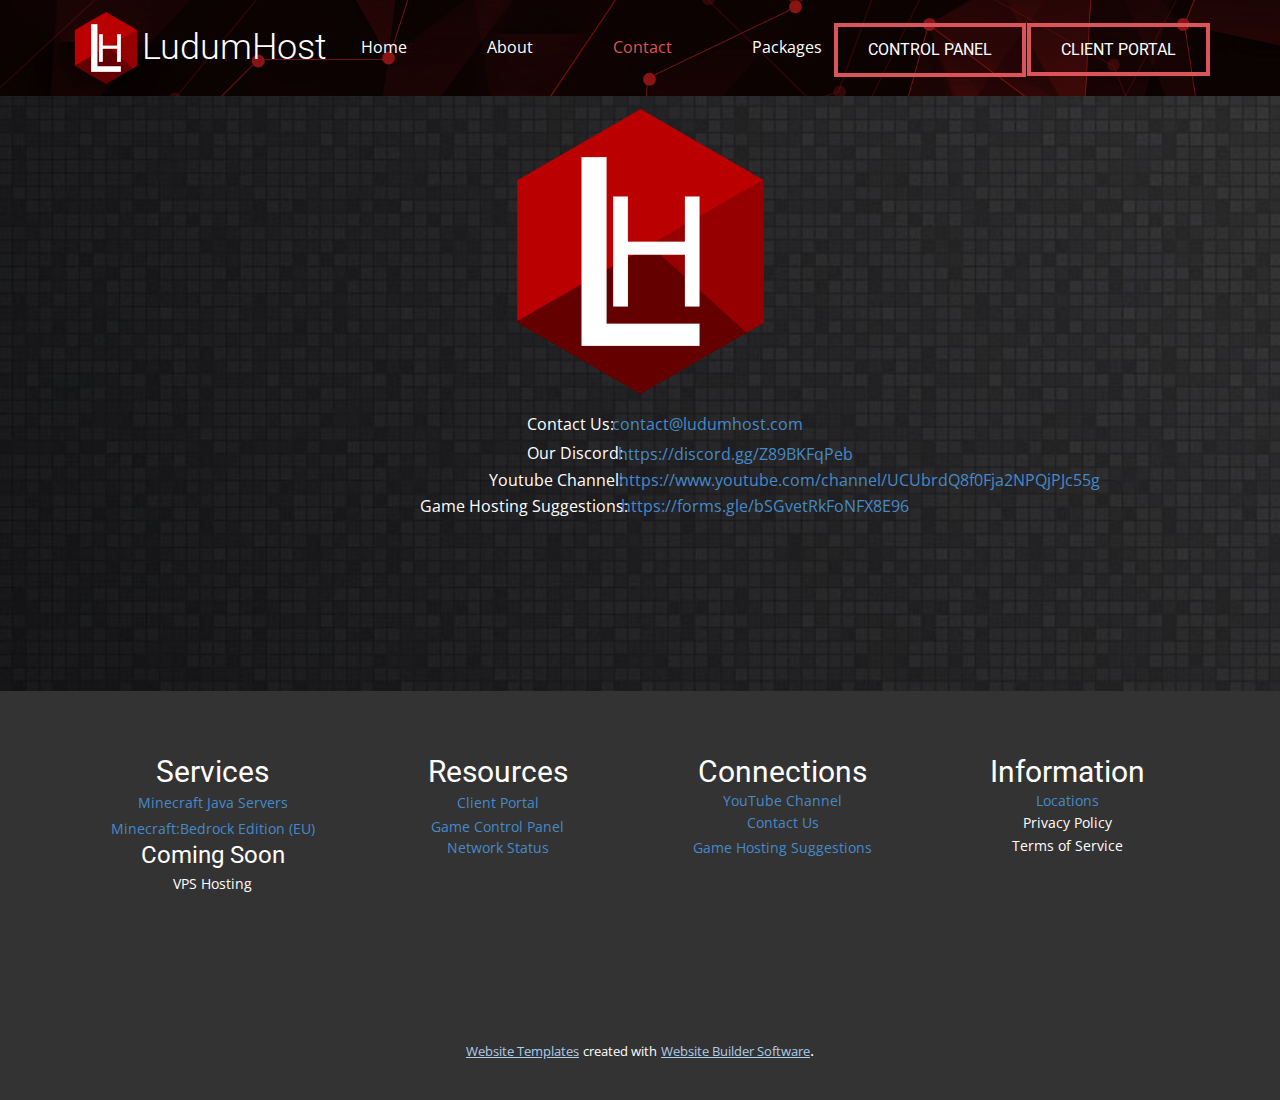
<file: Contact.html>
<!DOCTYPE html>
<html style="font-size: 16px;">
  <head>
    <meta name="viewport" content="width=device-width, initial-scale=1.0">
    <meta charset="utf-8">
    <meta name="keywords" content="LudumHost">
    <meta name="description" content="">
    <meta name="page_type" content="np-template-header-footer-from-plugin">
    <title>Contact</title>
    <link rel="stylesheet" href="nicepage.css" media="screen">
<link rel="stylesheet" href="Contact.css" media="screen">
    <script class="u-script" type="text/javascript" src="jquery.js" defer=""></script>
    <script class="u-script" type="text/javascript" src="nicepage.js" defer=""></script>
    <meta name="generator" content="Nicepage 3.28.0, nicepage.com">
    <link id="u-theme-google-font" rel="stylesheet" href="https://fonts.googleapis.com/css?family=Roboto:100,100i,300,300i,400,400i,500,500i,700,700i,900,900i|Open+Sans:300,300i,400,400i,600,600i,700,700i,800,800i">
    
    
    <script type="application/ld+json">{
		"@context": "http://schema.org",
		"@type": "Organization",
		"name": "LudumHost (Upgrade)",
		"logo": "images/ludumhost-icon-1024.png"
}</script>
    <meta name="theme-color" content="#478ac9">
    <meta property="og:title" content="Contact">
    <meta property="og:type" content="website">
  </head>
  <body class="u-body"><header class="u-clearfix u-header u-image u-header" id="sec-827d" data-animation-name="" data-animation-duration="0" data-animation-delay="0" data-animation-direction="" data-image-width="1920" data-image-height="1080"><div class="u-clearfix u-sheet u-sheet-1">
        <a href="https://nicepage.com" class="u-image u-logo u-image-1" data-image-width="1024" data-image-height="1024">
          <img src="images/ludumhost-icon-1024.png" class="u-logo-image u-logo-image-1">
        </a>
        <nav class="u-menu u-menu-dropdown u-offcanvas u-menu-1">
          <div class="menu-collapse" style="font-size: 1rem; letter-spacing: 0px;">
            <a class="u-button-style u-custom-left-right-menu-spacing u-custom-padding-bottom u-custom-text-active-color u-custom-text-color u-custom-text-hover-color u-custom-top-bottom-menu-spacing u-nav-link u-text-active-palette-1-base u-text-hover-palette-2-base" href="#">
              <svg><use xmlns:xlink="http://www.w3.org/1999/xlink" xlink:href="#menu-hamburger"></use></svg>
              <svg version="1.1" xmlns="http://www.w3.org/2000/svg" xmlns:xlink="http://www.w3.org/1999/xlink"><defs><symbol id="menu-hamburger" viewBox="0 0 16 16" style="width: 16px; height: 16px;"><rect y="1" width="16" height="2"></rect><rect y="7" width="16" height="2"></rect><rect y="13" width="16" height="2"></rect>
</symbol>
</defs></svg>
            </a>
          </div>
          <div class="u-custom-menu u-nav-container">
            <ul class="u-nav u-unstyled u-nav-1"><li class="u-nav-item"><a class="u-button-style u-nav-link u-text-active-palette-2-base u-text-hover-palette-2-dark-1 u-text-white" href="Home.html" style="padding: 10px 40px;">Home</a>
</li><li class="u-nav-item"><a class="u-button-style u-nav-link u-text-active-palette-2-base u-text-hover-palette-2-dark-1 u-text-white" href="About.html" style="padding: 10px 40px;">About</a>
</li><li class="u-nav-item"><a class="u-button-style u-nav-link u-text-active-palette-2-base u-text-hover-palette-2-dark-1 u-text-white" href="Contact.html" style="padding: 10px 40px;">Contact</a>
</li><li class="u-nav-item"><a class="u-button-style u-nav-link u-text-active-palette-2-base u-text-hover-palette-2-dark-1 u-text-white" href="Packages.html" style="padding: 10px 40px;">Packages</a>
</li></ul>
          </div>
          <div class="u-custom-menu u-nav-container-collapse">
            <div class="u-black u-container-style u-inner-container-layout u-opacity u-opacity-95 u-sidenav">
              <div class="u-inner-container-layout u-sidenav-overflow">
                <div class="u-menu-close"></div>
                <ul class="u-align-center u-nav u-popupmenu-items u-unstyled u-nav-2"><li class="u-nav-item"><a class="u-button-style u-nav-link" href="Home.html" style="padding: 10px 40px;">Home</a>
</li><li class="u-nav-item"><a class="u-button-style u-nav-link" href="About.html" style="padding: 10px 40px;">About</a>
</li><li class="u-nav-item"><a class="u-button-style u-nav-link" href="Contact.html" style="padding: 10px 40px;">Contact</a>
</li><li class="u-nav-item"><a class="u-button-style u-nav-link" href="Packages.html" style="padding: 10px 40px;">Packages</a>
</li></ul>
              </div>
            </div>
            <div class="u-black u-menu-overlay u-opacity u-opacity-70"></div>
          </div>
        </nav>
        <h2 class="u-text u-text-body-alt-color u-text-default u-text-1">LudumHost</h2>
        <a href="https://panel.ludumhost.com/billing/store" class="u-border-4 u-border-hover-palette-2-base u-border-palette-2-base u-btn u-button-style u-custom-font u-heading-font u-none u-radius-0 u-text-hover-white u-text-white u-btn-1" target="_blank">Client Portal</a>
        <a href="https://panel.ludumhost.com" class="u-border-4 u-border-hover-palette-2-base u-border-palette-2-base u-btn u-button-style u-custom-font u-heading-font u-none u-radius-0 u-text-hover-palette-2-base u-text-white u-btn-2" target="_blank">Control Panel</a>
      </div></header>
    <section class="u-clearfix u-image u-section-1" id="sec-01a8" data-image-width="670" data-image-height="400">
      <div class="u-clearfix u-sheet u-sheet-1">
        <img class="u-image u-image-default u-preserve-proportions u-image-1" src="images/ludumhost-icon-1024.png" alt="" data-image-width="1024" data-image-height="1024">
        <p class="u-text u-text-body-alt-color u-text-default u-text-1">
          <a class="u-active-none u-border-none u-btn u-button-link u-button-style u-hover-none u-none u-text-palette-1-base u-btn-1" href="#" target="_blank">contact@ludumhost.com<br>
          </a>
        </p>
        <p class="u-text u-text-body-alt-color u-text-default u-text-2">Contact Us:</p>
        <p class="u-text u-text-body-alt-color u-text-default u-text-3">Our Discord:</p>
        <p class="u-text u-text-body-alt-color u-text-default u-text-4">
          <a class="u-active-none u-border-none u-btn u-button-link u-button-style u-hover-none u-none u-text-palette-1-base u-btn-2" href="https://discord.gg/Z89BKFqPeb" target="_blank"> https://discord.gg/Z89BKFqPeb</a>
        </p>
        <p class="u-text u-text-body-alt-color u-text-default u-text-5">Youtube Channel:</p>
        <p class="u-text u-text-body-alt-color u-text-default u-text-6">
          <a class="u-active-none u-border-none u-btn u-button-link u-button-style u-hover-none u-none u-text-palette-1-base u-btn-3" href="https://www.youtube.com/channel/UCUbrdQ8f0Fja2NPQjPJc55g" target="_blank"> https://www.youtube.com/channel/UCUbrdQ8f0Fja2NPQjPJc55g</a>
        </p>
        <p class="u-text u-text-body-alt-color u-text-default u-text-7">Game Hosting Suggestions:</p>
        <p class="u-text u-text-body-alt-color u-text-default u-text-8">
          <a class="u-active-none u-border-none u-btn u-button-link u-button-style u-hover-none u-none u-text-palette-1-base u-btn-4" href="https://forms.gle/bSGvetRkFoNFX8E96" target="_blank"> https://forms.gle/bSGvetRkFoNFX8E96</a>
        </p>
      </div>
    </section>
    
    
    <footer class="u-clearfix u-footer u-grey-80" id="sec-5ed3"><div class="u-align-left u-clearfix u-sheet u-valign-middle u-sheet-1">
        <div class="u-clearfix u-expanded-width u-layout-wrap u-layout-wrap-1">
          <div class="u-layout">
            <div class="u-layout-row">
              <div class="u-align-center u-container-style u-layout-cell u-size-15 u-size-30-md u-layout-cell-1">
                <div class="u-container-layout u-container-layout-1">
                  <h3 class="u-text u-text-1">Services</h3>
                  <p class="u-text u-text-2">
                    <a href="https://panel.ludumhost.com/billing/store/category/1" class="u-active-none u-border-none u-btn u-button-link u-button-style u-hover-none u-none u-text-palette-1-base u-btn-1">Minecraft Java Servers</a>
                    <br>
                  </p>
                  <p class="u-text u-text-3">
                    <a class="u-active-none u-border-none u-btn u-button-link u-button-style u-hover-none u-none u-text-palette-1-base u-btn-2" href="https://panel.ludumhost.com/billing/store/category/4">Minecraft:Bedrock Edition (EU)</a>
                  </p>
                  <h4 class="u-text u-text-4">Coming Soon</h4>
                  <p class="u-text u-text-5">VPS Hosting</p>
                </div>
              </div>
              <div class="u-align-center u-container-style u-layout-cell u-size-15 u-size-30-md u-layout-cell-2">
                <div class="u-container-layout u-container-layout-2">
                  <h3 class="u-text u-text-6">Resources</h3>
                  <p class="u-text u-text-7">
                    <a class="u-active-none u-border-none u-btn u-button-link u-button-style u-hover-none u-none u-text-palette-1-base u-btn-3" href="https://panel.ludumhost.com/billing/store" target="_blank">Client Portal</a>
                  </p>
                  <p class="u-text u-text-8">
                    <a href="https://panel.ludumhost.com" class="u-active-none u-border-none u-btn u-button-link u-button-style u-hover-none u-none u-text-palette-1-base u-btn-4">Game Control Panel</a>
                  </p>
                  <p class="u-text u-text-9">
                    <a class="u-active-none u-border-none u-btn u-button-link u-button-style u-hover-none u-none u-text-palette-1-base u-btn-5" href="http://nodes.ludumhost.com" target="_blank">Network Status</a>
                  </p>
                </div>
              </div>
              <div class="u-align-center u-container-style u-layout-cell u-size-15 u-size-30-md u-layout-cell-3">
                <div class="u-container-layout u-container-layout-3">
                  <h3 class="u-text u-text-10">Connections</h3>
                  <p class="u-text u-text-11">
                    <a class="u-active-none u-border-none u-btn u-button-link u-button-style u-hover-none u-none u-text-palette-1-base u-btn-6" href="Contact.html" data-page-id="128068224">YouTube Channel</a>
                  </p>
                  <p class="u-text u-text-12">
                    <a class="u-active-none u-border-none u-btn u-button-link u-button-style u-hover-none u-none u-text-palette-1-base u-btn-7" href="Contact.html" data-page-id="128068224">Contact Us</a>
                  </p>
                  <p class="u-text u-text-13">
                    <a href="Contact.html" data-page-id="128068224" class="u-active-none u-border-none u-btn u-button-link u-button-style u-hover-none u-none u-text-palette-1-base u-btn-8">Game Hosting Suggestions</a>
                  </p>
                </div>
              </div>
              <div class="u-align-center u-container-style u-layout-cell u-size-15 u-size-30-md u-layout-cell-4">
                <div class="u-container-layout u-container-layout-4">
                  <h3 class="u-text u-text-14">Information</h3>
                  <p class="u-text u-text-15">
                    <a class="u-active-none u-border-none u-btn u-button-link u-button-style u-hover-none u-none u-text-palette-1-base u-btn-9" href="Locations.html" data-page-id="8623361">Locations</a>
                  </p>
                  <p class="u-text u-text-16">Privacy Policy</p>
                  <p class="u-text u-text-17">Terms of Service</p>
                </div>
              </div>
            </div>
          </div>
        </div>
      </div></footer>
    <section class="u-backlink u-clearfix u-grey-80">
      <a class="u-link" href="https://nicepage.com/website-templates" target="_blank">
        <span>Website Templates</span>
      </a>
      <p class="u-text">
        <span>created with</span>
      </p>
      <a class="u-link" href="" target="_blank">
        <span>Website Builder Software</span>
      </a>. 
    </section>
  </body>
</html>
</file>
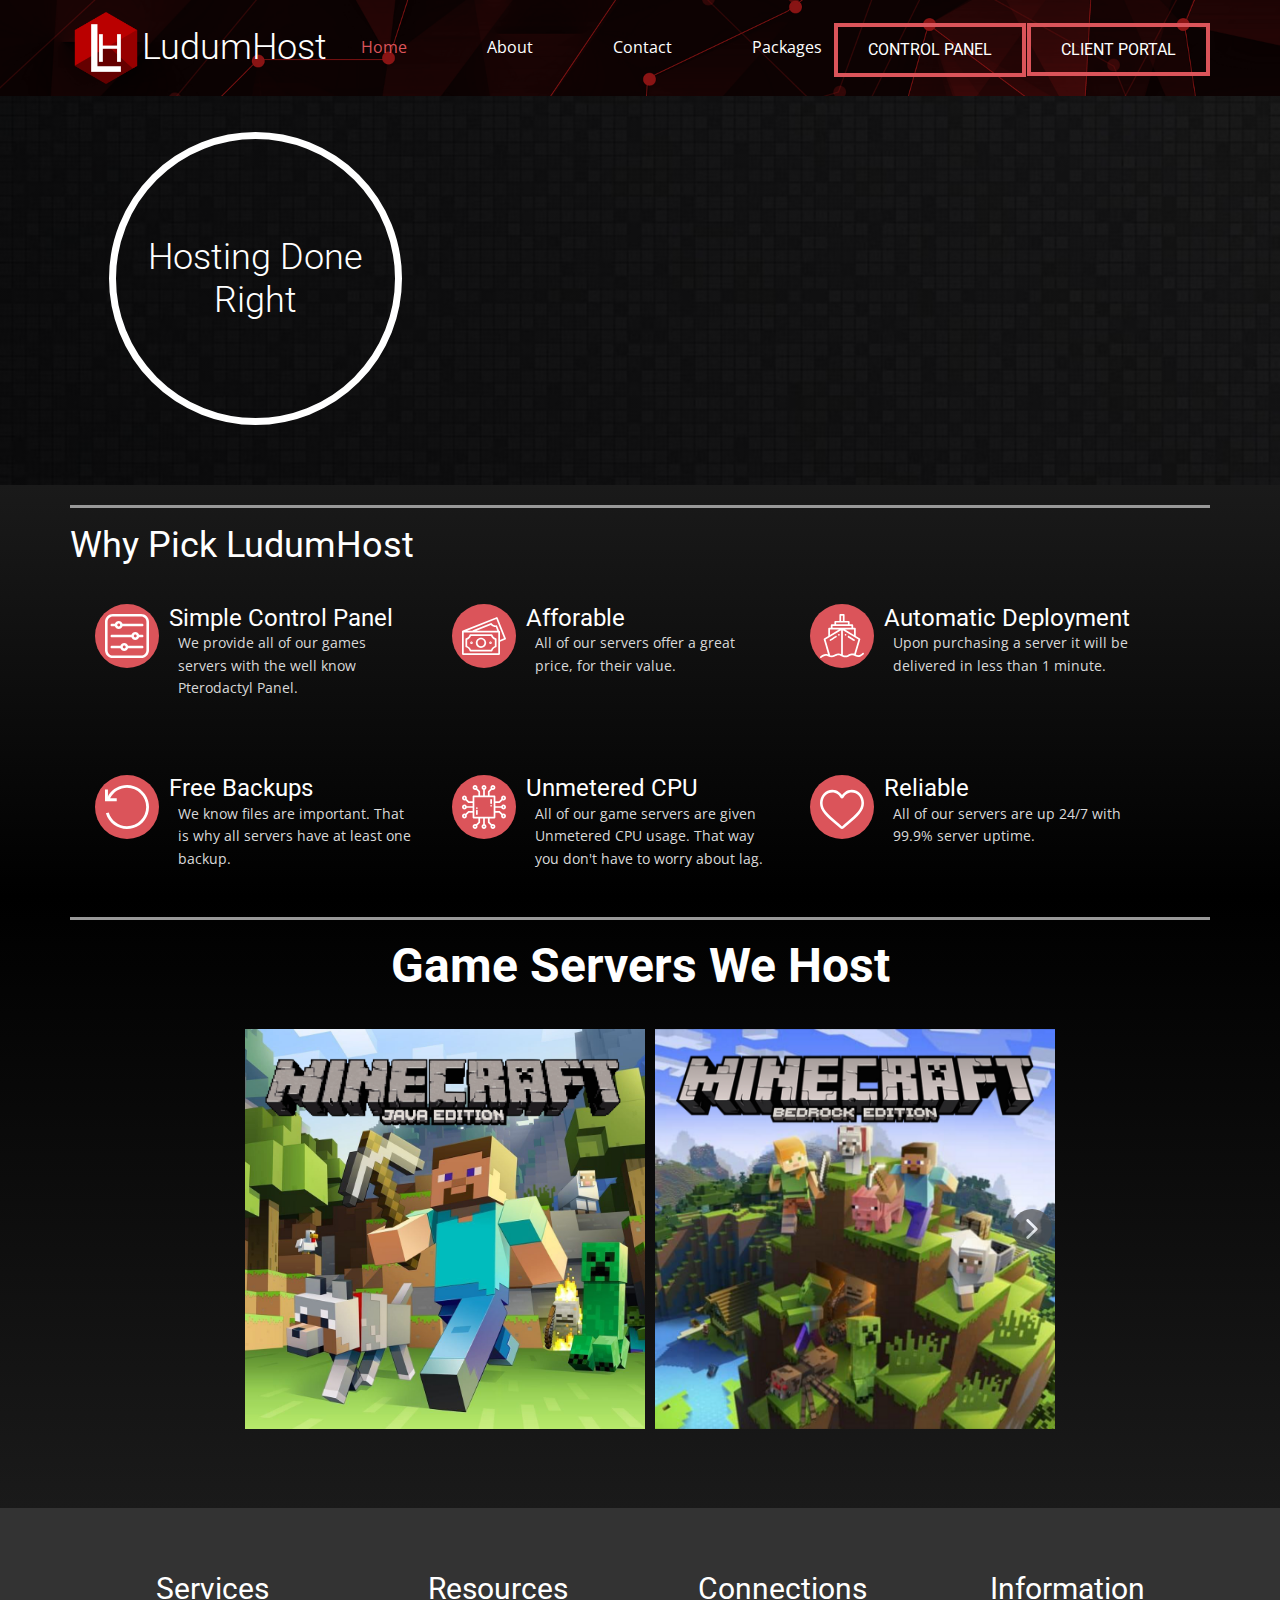
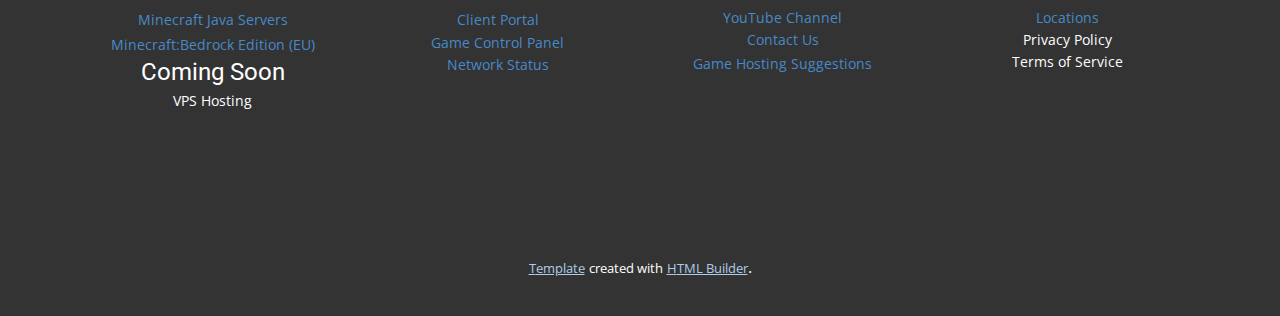
<file: Home.html>
<!DOCTYPE html>
<html style="font-size: 16px;">
  <head>
    <meta name="viewport" content="width=device-width, initial-scale=1.0">
    <meta charset="utf-8">
    <meta name="keywords" content="LudumHost, Why Pick LudumHost, Our Services">
    <meta name="description" content="">
    <meta name="page_type" content="np-template-header-footer-from-plugin">
    <title>Home</title>
    <link rel="stylesheet" href="nicepage.css" media="screen">
<link rel="stylesheet" href="Home.css" media="screen">
    <script class="u-script" type="text/javascript" src="jquery.js" defer=""></script>
    <script class="u-script" type="text/javascript" src="nicepage.js" defer=""></script>
    <meta name="generator" content="Nicepage 3.28.0, nicepage.com">
    <link id="u-theme-google-font" rel="stylesheet" href="https://fonts.googleapis.com/css?family=Roboto:100,100i,300,300i,400,400i,500,500i,700,700i,900,900i|Open+Sans:300,300i,400,400i,600,600i,700,700i,800,800i">
    
    
    
    
    <script type="application/ld+json">{
		"@context": "http://schema.org",
		"@type": "Organization",
		"name": "LudumHost (Upgrade)",
		"logo": "images/ludumhost-icon-1024.png"
}</script>
    <meta name="theme-color" content="#478ac9">
    <meta property="og:title" content="Home">
    <meta property="og:type" content="website">
  </head>
  <body class="u-body u-overlap u-overlap-contrast"><header class="u-clearfix u-header u-image u-header" id="sec-827d" data-animation-name="" data-animation-duration="0" data-animation-delay="0" data-animation-direction="" data-image-width="1920" data-image-height="1080"><div class="u-clearfix u-sheet u-sheet-1">
        <a href="https://nicepage.com" class="u-image u-logo u-image-1" data-image-width="1024" data-image-height="1024">
          <img src="images/ludumhost-icon-1024.png" class="u-logo-image u-logo-image-1">
        </a>
        <nav class="u-menu u-menu-dropdown u-offcanvas u-menu-1">
          <div class="menu-collapse" style="font-size: 1rem; letter-spacing: 0px;">
            <a class="u-button-style u-custom-left-right-menu-spacing u-custom-padding-bottom u-custom-text-active-color u-custom-text-color u-custom-text-hover-color u-custom-top-bottom-menu-spacing u-nav-link u-text-active-palette-1-base u-text-hover-palette-2-base" href="#">
              <svg><use xmlns:xlink="http://www.w3.org/1999/xlink" xlink:href="#menu-hamburger"></use></svg>
              <svg version="1.1" xmlns="http://www.w3.org/2000/svg" xmlns:xlink="http://www.w3.org/1999/xlink"><defs><symbol id="menu-hamburger" viewBox="0 0 16 16" style="width: 16px; height: 16px;"><rect y="1" width="16" height="2"></rect><rect y="7" width="16" height="2"></rect><rect y="13" width="16" height="2"></rect>
</symbol>
</defs></svg>
            </a>
          </div>
          <div class="u-custom-menu u-nav-container">
            <ul class="u-nav u-unstyled u-nav-1"><li class="u-nav-item"><a class="u-button-style u-nav-link u-text-active-palette-2-base u-text-hover-palette-2-dark-1 u-text-white" href="Home.html" style="padding: 10px 40px;">Home</a>
</li><li class="u-nav-item"><a class="u-button-style u-nav-link u-text-active-palette-2-base u-text-hover-palette-2-dark-1 u-text-white" href="About.html" style="padding: 10px 40px;">About</a>
</li><li class="u-nav-item"><a class="u-button-style u-nav-link u-text-active-palette-2-base u-text-hover-palette-2-dark-1 u-text-white" href="Contact.html" style="padding: 10px 40px;">Contact</a>
</li><li class="u-nav-item"><a class="u-button-style u-nav-link u-text-active-palette-2-base u-text-hover-palette-2-dark-1 u-text-white" href="Packages.html" style="padding: 10px 40px;">Packages</a>
</li></ul>
          </div>
          <div class="u-custom-menu u-nav-container-collapse">
            <div class="u-black u-container-style u-inner-container-layout u-opacity u-opacity-95 u-sidenav">
              <div class="u-inner-container-layout u-sidenav-overflow">
                <div class="u-menu-close"></div>
                <ul class="u-align-center u-nav u-popupmenu-items u-unstyled u-nav-2"><li class="u-nav-item"><a class="u-button-style u-nav-link" href="Home.html" style="padding: 10px 40px;">Home</a>
</li><li class="u-nav-item"><a class="u-button-style u-nav-link" href="About.html" style="padding: 10px 40px;">About</a>
</li><li class="u-nav-item"><a class="u-button-style u-nav-link" href="Contact.html" style="padding: 10px 40px;">Contact</a>
</li><li class="u-nav-item"><a class="u-button-style u-nav-link" href="Packages.html" style="padding: 10px 40px;">Packages</a>
</li></ul>
              </div>
            </div>
            <div class="u-black u-menu-overlay u-opacity u-opacity-70"></div>
          </div>
        </nav>
        <h2 class="u-text u-text-body-alt-color u-text-default u-text-1">LudumHost</h2>
        <a href="https://panel.ludumhost.com/billing/store" class="u-border-4 u-border-hover-palette-2-base u-border-palette-2-base u-btn u-button-style u-custom-font u-heading-font u-none u-radius-0 u-text-hover-white u-text-white u-btn-1" target="_blank">Client Portal</a>
        <a href="https://panel.ludumhost.com" class="u-border-4 u-border-hover-palette-2-base u-border-palette-2-base u-btn u-button-style u-custom-font u-heading-font u-none u-radius-0 u-text-hover-palette-2-base u-text-white u-btn-2" target="_blank">Control Panel</a>
      </div></header>
    <section class="u-clearfix u-image u-shading u-section-1" id="sec-d852" data-image-width="670" data-image-height="400">
      <div class="u-clearfix u-sheet u-sheet-1">
        <div class="u-container-style u-group u-group-1">
          <div class="u-container-layout">
            <div class="u-border-7 u-border-white u-shape u-shape-circle u-shape-1"></div>
            <h3 class="u-align-center u-text u-text-default u-text-1">Hosting Done<br>Right
            </h3>
          </div>
        </div>
        <div class="u-video u-video-contain u-video-1">
          <div class="embed-responsive embed-responsive-1">
            <iframe style="position: absolute;top: 0;left: 0;width: 100%;height: 100%;" class="embed-responsive-item" src="https://www.youtube.com/embed/B9YKnNtFqds?mute=0&amp;showinfo=0&amp;controls=0&amp;start=0" frameborder="0" allowfullscreen=""></iframe>
          </div>
        </div>
      </div>
    </section>
    <section class="u-clearfix u-gradient u-section-2" id="sec-ba6b">
      <div class="u-clearfix u-sheet u-sheet-1">
        <div class="u-border-3 u-border-grey-40 u-expanded-width u-line u-line-horizontal u-line-1"></div>
        <h2 class="u-text u-text-default u-text-white u-text-1">Why Pick LudumHost</h2>
        <div class="u-list u-list-1">
          <div class="u-repeater u-repeater-1">
            <div class="u-container-style u-list-item u-repeater-item">
              <div class="u-container-layout u-similar-container u-container-layout-1">
                <h5 class="u-align-center u-text u-text-default u-text-white u-text-2">Simple Control Panel</h5><span class="u-icon u-icon-circle u-palette-2-base u-spacing-10 u-icon-1"><svg class="u-svg-link" preserveAspectRatio="xMidYMin slice" viewBox="0 0 512 512" style=""><use xmlns:xlink="http://www.w3.org/1999/xlink" xlink:href="#svg-de31"></use></svg><svg class="u-svg-content" viewBox="0 0 512 512" id="svg-de31"><g><path d="m420.404 0h-328.808c-50.506 0-91.596 41.09-91.596 91.596v328.809c0 50.505 41.09 91.595 91.596 91.595h328.809c50.505 0 91.595-41.09 91.595-91.596v-328.808c0-50.506-41.09-91.596-91.596-91.596zm61.596 420.404c0 33.964-27.632 61.596-61.596 61.596h-328.808c-33.964 0-61.596-27.632-61.596-61.596v-328.808c0-33.964 27.632-61.596 61.596-61.596h328.809c33.963 0 61.595 27.632 61.595 61.596z"></path><path d="m432.733 112.467h-228.461c-6.281-18.655-23.926-32.133-44.672-32.133s-38.391 13.478-44.672 32.133h-35.661c-8.284 0-15 6.716-15 15s6.716 15 15 15h35.662c6.281 18.655 23.926 32.133 44.672 32.133s38.391-13.478 44.672-32.133h228.461c8.284 0 15-6.716 15-15s-6.716-15-15.001-15zm-273.133 32.133c-9.447 0-17.133-7.686-17.133-17.133s7.686-17.133 17.133-17.133 17.133 7.686 17.133 17.133-7.686 17.133-17.133 17.133z"></path><path d="m432.733 241h-35.662c-6.281-18.655-23.927-32.133-44.672-32.133s-38.39 13.478-44.671 32.133h-228.461c-8.284 0-15 6.716-15 15s6.716 15 15 15h228.461c6.281 18.655 23.927 32.133 44.672 32.133s38.391-13.478 44.672-32.133h35.662c8.284 0 15-6.716 15-15s-6.716-15-15.001-15zm-80.333 32.133c-9.447 0-17.133-7.686-17.133-17.133s7.686-17.133 17.133-17.133 17.133 7.686 17.133 17.133-7.686 17.133-17.133 17.133z"></path><path d="m432.733 369.533h-164.194c-6.281-18.655-23.926-32.133-44.672-32.133s-38.391 13.478-44.672 32.133h-99.928c-8.284 0-15 6.716-15 15s6.716 15 15 15h99.928c6.281 18.655 23.926 32.133 44.672 32.133s38.391-13.478 44.672-32.133h164.195c8.284 0 15-6.716 15-15s-6.716-15-15.001-15zm-208.866 32.134c-9.447 0-17.133-7.686-17.133-17.133s7.686-17.133 17.133-17.133 17.133 7.685 17.133 17.132-7.686 17.134-17.133 17.134z"></path>
</g></svg></span>
                <p class="u-align-left u-text u-text-grey-15 u-text-3">We provide all of our games servers with the well know Pterodactyl Panel.</p>
              </div>
            </div>
            <div class="u-container-style u-list-item u-repeater-item">
              <div class="u-container-layout u-similar-container u-container-layout-2">
                <h5 class="u-align-center u-text u-text-default u-text-white u-text-4">Afforable</h5><span class="u-icon u-icon-circle u-palette-2-base u-spacing-10 u-icon-2"><svg class="u-svg-link" preserveAspectRatio="xMidYMin slice" viewBox="0 0 407.534 407.534" style=""><use xmlns:xlink="http://www.w3.org/1999/xlink" xlink:href="#svg-1e04"></use></svg><svg class="u-svg-content" viewBox="0 0 407.534 407.534" x="0px" y="0px" id="svg-1e04" style="enable-background:new 0 0 407.534 407.534;"><g><g><g><path d="M406.962,226.838c-0.001-0.002-0.001-0.003-0.002-0.005l-76.944-193.2c-1.633-4.105-6.286-6.109-10.391-4.476     c-0.003,0.001-0.006,0.002-0.009,0.004L7.464,153.457c-1.273,0.55-2.377,1.428-3.2,2.544C1.668,157.35,0.028,160.02,0,162.945     v208c0,4.418,3.582,8,8,8h336c4.418,0,8-3.582,8-8v-113.6l50.496-20.112C406.6,235.596,408.599,230.942,406.962,226.838z      M336,362.945H16v-192h320V362.945z M133.48,154.985l133.952-53.376c11.955,12.566,28.52,19.708,45.864,19.776l13.36,33.6H133.48     z M352,240.161v-77.216c0-4.418-3.582-8-8-8h-0.128l-16.952-42.576c-0.188-0.355-0.407-0.693-0.656-1.008     c-0.858-3.853-4.426-6.482-8.36-6.16c-16.138,1.471-31.925-5.327-41.944-18.064c-2.493-3.077-6.875-3.842-10.264-1.792     c-0.38,0.045-0.757,0.115-1.128,0.208l-163.536,65.12c-1.979,0.776-3.562,2.315-4.392,4.272H46.976l271.136-107.96l71.032,178.36     L352,240.161z"></path><path d="M37.712,308.937c15.532,4.591,27.686,16.73,32.296,32.256c1.011,3.389,4.128,5.711,7.664,5.712     c0.415-0.026,0.827-0.088,1.232-0.184c0.359,0.102,0.726,0.177,1.096,0.224h192c0.33-0.043,0.656-0.11,0.976-0.2     c3.997,0.972,8.025-1.479,8.998-5.476c0.003-0.015,0.007-0.029,0.01-0.044c4.598-15.542,16.754-27.698,32.296-32.296     c3.769-1.152,6.111-4.908,5.488-8.8c0.107-0.388,0.184-0.784,0.232-1.184v-64c-0.047-0.401-0.127-0.797-0.24-1.184     c0.627-3.893-1.716-7.651-5.488-8.8c-15.542-4.597-27.695-16.758-32.28-32.304c-1.158-3.795-4.951-6.143-8.864-5.488     c-0.37-0.103-0.747-0.178-1.128-0.224H80c-0.403,0.048-0.802,0.128-1.192,0.24c-3.891-0.62-7.645,1.721-8.8,5.488     c-4.601,15.539-16.756,27.691-32.296,32.288c-3.769,1.152-6.111,4.908-5.488,8.8c-0.104,0.389-0.179,0.784-0.224,1.184v64     c0.046,0.376,0.121,0.748,0.224,1.112C31.568,303.974,33.915,307.772,37.712,308.937z M48,238.193     c16.064-6.452,28.796-19.184,35.248-35.248h185.496c6.455,16.064,19.19,28.796,35.256,35.248v57.504     c-16.059,6.459-28.789,19.189-35.248,35.248H83.248C76.789,314.886,64.059,302.156,48,295.697V238.193z"></path><path d="M176,314.945c26.51,0,48-21.49,48-48c0-26.51-21.49-48-48-48c-26.51,0-48,21.49-48,48     C128.026,293.444,149.501,314.919,176,314.945z M176,234.945c17.673,0,32,14.327,32,32s-14.327,32-32,32s-32-14.327-32-32     S158.327,234.945,176,234.945z"></path><path d="M88,278.945c6.627,0,12-5.373,12-12c0-6.627-5.373-12-12-12s-12,5.373-12,12C76,273.573,81.373,278.945,88,278.945z      M88,262.945c2.209,0,4,1.791,4,4c0,2.209-1.791,4-4,4c-2.209,0-4-1.791-4-4C84,264.736,85.791,262.945,88,262.945z"></path><path d="M264,278.945c6.627,0,12-5.373,12-12c0-6.627-5.373-12-12-12c-6.627,0-12,5.373-12,12     C252,273.573,257.373,278.945,264,278.945z M264,262.945c2.209,0,4,1.791,4,4c0,2.209-1.791,4-4,4c-2.209,0-4-1.791-4-4     C260,264.736,261.791,262.945,264,262.945z"></path>
</g>
</g>
</g></svg></span>
                <p class="u-align-left u-text u-text-grey-15 u-text-5">All of our servers offer a great price, for their value.</p>
              </div>
            </div>
            <div class="u-container-style u-list-item u-repeater-item">
              <div class="u-container-layout u-similar-container u-container-layout-3">
                <h5 class="u-align-center u-text u-text-default u-text-white u-text-6">Automatic Deployment</h5><span class="u-icon u-icon-circle u-palette-2-base u-spacing-10 u-icon-3"><svg class="u-svg-link" preserveAspectRatio="xMidYMin slice" viewBox="0 0 512.001 512.001" style=""><use xmlns:xlink="http://www.w3.org/1999/xlink" xlink:href="#svg-d3b7"></use></svg><svg class="u-svg-content" viewBox="0 0 512.001 512.001" x="0px" y="0px" id="svg-d3b7" style="enable-background:new 0 0 512.001 512.001;"><g><g><path d="M401.851,295.316c0,0-64.599-39.86-64.68-39.91c-4.649-2.869-10.91-1.356-13.77,3.259    c-2.866,4.625-1.345,10.921,3.26,13.76c0,0,64.64,39.886,64.68,39.91c4.647,2.867,10.903,1.392,13.76-3.259    C407.958,304.424,406.502,298.183,401.851,295.316z"></path>
</g>
</g><g><g><path d="M297.883,232.915c-6.387-0.001-11.203,6.079-9.743,12.295c0.581,2.476,2.283,4.725,4.525,6.145    c1.539,0.975,3.333,1.56,5.196,1.56c3.499,0,6.689-1.769,8.519-4.748C310.278,241.821,305.378,232.916,297.883,232.915z"></path>
</g>
</g><g><g><path d="M194.333,258.148c-2.821-4.493-9.325-5.945-13.792-3.123c0,0-64.182,40.472-64.29,40.54    c-4.625,2.916-6.036,9.164-3.123,13.785c1.751,2.779,5.13,4.408,8.475,4.502c1.882,0.053,3.753-0.38,5.318-1.367    c0,0,64.245-40.521,64.29-40.55C195.835,269.019,197.239,262.776,194.333,258.148z"></path>
</g>
</g><g><g><path d="M219.691,232.145c-4.644,0-8.713,3.264-9.74,7.788c-1.399,6.163,3.48,12.212,9.76,12.212c4.635,0,8.727-3.263,9.75-7.791    C230.862,238.154,226.028,232.145,219.691,232.145z"></path>
</g>
</g><g><g><path d="M509.548,455.464c-3.624-4.168-9.94-4.608-14.108-0.984c-10.663,9.271-20.531,18.883-34.522,22.75    c-15.553,4.298-30.334,0.906-44.41-6.132l52.079-175.224c1.296-4.359-0.514-9.044-4.403-11.401l-48.183-29.195v-85.253    c0-5.522-4.477-10-10-10h-20v-30c0-5.522-4.477-10-10-10h-31.5v-30c0-5.522-4.477-10-10-10h-48.5v-70c0-5.522-4.477-10-10-10h-40    c-5.523,0-10,4.478-10,10v70h-48.5c-5.523,0-10,4.478-10,10v30h-31.5c-5.523,0-10,4.478-10,10v30h-20c-5.523,0-10,4.478-10,10    v85.253l-48.182,29.194c-3.89,2.357-5.699,7.042-4.403,11.401c0,0,51.951,174.79,51.973,174.866    c-0.887-2.984-16.889-4.949-19.718-5.315c-29.117-3.768-51.258,10.818-72.232,29.055c-4.168,3.624-4.608,9.939-0.985,14.107    c3.459,3.978,9.896,4.646,14.107,0.985c21.608-18.784,45.969-33.103,74.559-18.806c25.864,12.931,52.636,18.476,79.575,4.3    c21.722-11.434,42.684-21.307,66.93-9.763l24.927,11.87c21.326,10.156,45.674,9.922,66.799-0.642    c13.018-6.509,26.249-15.171,41.119-16.193c14.576-1.001,28.66,4.426,41.467,10.835c16.919,8.46,36.726,10.15,54.894,4.971    c16.735-4.771,28.914-15.429,41.731-26.573C512.731,465.947,513.171,459.632,509.548,455.464z M396.001,180.025v63.135    l-104.198-63.135H396.001z M246.001,20.025h20v60h-20V20.025z M187.501,100.025h137v20h-137V100.025z M116.001,180.025h104.198    L116.001,243.16V180.025z M246.001,467.14c0.002-1.777-14.255-5.055-16.12-5.459c-17.404-3.767-36.088-1.375-51.866,6.93    c-11.448,6.025-22.493,13.054-35.586,14.74c-0.024,0.003-0.048,0.006-0.072,0.009c-7.65,0.93-15.48,0.367-22.884-1.792    L64.786,297.577l181.215-109.8C246.001,187.777,246.001,467.129,246.001,467.14z M146.001,160.025v-20h220v20H146.001z     M398.023,463.084c0.111-3.094-28.039-3.066-29.925-2.867c-17.358,1.836-32.374,10.767-47.692,18.426    c-18.096,9.048-36.716,6.447-54.405-1.98V187.777l181.215,109.8L398.023,463.084z"></path>
</g>
</g></svg></span>
                <p class="u-align-left u-text u-text-grey-15 u-text-7">Upon ​purchasing a server it will be delivered in less than 1 minute.</p>
              </div>
            </div>
            <div class="u-container-style u-list-item u-repeater-item">
              <div class="u-container-layout u-similar-container u-container-layout-4">
                <h5 class="u-align-center u-text u-text-default u-text-white u-text-8">Free Backups</h5><span class="u-icon u-icon-circle u-palette-2-base u-spacing-10 u-icon-4"><svg class="u-svg-link" preserveAspectRatio="xMidYMin slice" viewBox="0 0 480.063 480.063" style=""><use xmlns:xlink="http://www.w3.org/1999/xlink" xlink:href="#svg-1d8d"></use></svg><svg class="u-svg-content" viewBox="0 0 480.063 480.063" x="0px" y="0px" id="svg-1d8d" style="enable-background:new 0 0 480.063 480.063;"><g><g><path d="M469.923,171.36C439.586,69.719,346.125,0.046,240.052,0C159.239,0.327,83.94,41.039,39.412,108.48    c-4.14,7.44-6.649,15.676-7.36,24.16V48h-32v128h128v-32h-72.32C91.56,75.075,162.379,31.428,240.052,30.4    c115.432,0.785,208.815,94.168,209.6,209.6c-0.785,115.432-94.168,208.815-209.6,209.6    c-92.115-1.071-172.856-61.854-199.36-150.08l-30.72,9.12c37.909,127.012,171.603,199.244,298.615,161.335    C435.599,432.066,507.831,298.372,469.923,171.36z"></path>
</g>
</g></svg></span>
                <p class="u-align-left u-text u-text-grey-15 u-text-9">We know files are important. That is why all servers have at least one backup.</p>
              </div>
            </div>
            <div class="u-container-style u-list-item u-repeater-item">
              <div class="u-container-layout u-similar-container u-container-layout-5">
                <h5 class="u-align-center u-text u-text-default u-text-white u-text-10">Unmetered CPU</h5><span class="u-icon u-icon-circle u-palette-2-base u-spacing-10 u-icon-5"><svg class="u-svg-link" preserveAspectRatio="xMidYMin slice" viewBox="0 0 512.003 512.003" style=""><use xmlns:xlink="http://www.w3.org/1999/xlink" xlink:href="#svg-9dd0"></use></svg><svg class="u-svg-content" viewBox="0 0 512.003 512.003" x="0px" y="0px" id="svg-9dd0" style="enable-background:new 0 0 512.003 512.003;"><g><g><path d="M483.502,331.465c-4.205,0-8.196,0.923-11.792,2.564l-29.628-29.628c-1.876-1.875-4.419-2.929-7.071-2.929h-46.546    v-35.471h68.353v0.001c4.059,10.796,14.487,18.5,26.685,18.5c15.715,0,28.5-12.785,28.5-28.5c0-15.716-12.785-28.502-28.5-28.502    c-12.197,0-22.625,7.705-26.685,18.502h-68.353v-35.473h46.546c2.652,0,5.196-1.054,7.071-2.929l29.628-29.628    c3.596,1.642,7.587,2.564,11.792,2.564c15.715,0,28.5-12.785,28.5-28.5c0-15.715-12.785-28.5-28.5-28.5    c-15.715,0-28.5,12.785-28.5,28.5c0,4.205,0.923,8.197,2.565,11.793l-26.698,26.699h-42.404v-56.992c0-5.523-4.477-10-10-10    h-56.991V81.135l26.699-26.699C351.77,56.077,355.761,57,359.966,57c15.715,0,28.5-12.785,28.5-28.5S375.681,0,359.966,0    c-15.715,0-28.5,12.785-28.5,28.5c0,4.205,0.923,8.196,2.564,11.793l-29.628,29.628c-1.875,1.876-2.929,4.419-2.929,7.071v46.545    h-35.472V55.185c10.796-4.06,18.5-14.487,18.5-26.685c0-15.715-12.785-28.5-28.5-28.5c-15.715,0-28.5,12.785-28.5,28.5    c0,12.197,7.704,22.625,18.5,26.685v68.353h-35.472V76.992c0-2.652-1.054-5.195-2.929-7.071l-29.627-29.628    c1.642-3.597,2.565-7.588,2.565-11.793c0-15.715-12.785-28.5-28.5-28.5c-15.715,0-28.5,12.785-28.5,28.5s12.785,28.5,28.5,28.5    c4.205,0,8.196-0.923,11.792-2.564l26.699,26.699v42.402h-56.991c-5.523,0-10,4.477-10,10v56.992H81.135L54.437,163.83    c1.642-3.596,2.565-7.588,2.565-11.793c0-15.715-12.785-28.5-28.5-28.5c-15.715,0-28.5,12.785-28.5,28.5    c0,15.715,12.785,28.5,28.5,28.5c4.205,0,8.196-0.923,11.792-2.564l29.628,29.628c1.875,1.875,4.419,2.929,7.071,2.929h46.546    v35.473H55.186C51.127,235.205,40.699,227.5,28.501,227.5c-15.715,0-28.5,12.786-28.5,28.502c0,15.715,12.785,28.5,28.5,28.5    c12.197,0,22.625-7.704,26.685-18.5h68.352v35.471H76.993c-2.652,0-5.196,1.054-7.071,2.929L40.294,334.03    c-3.596-1.642-7.587-2.564-11.792-2.564c-15.715,0-28.5,12.785-28.5,28.5c0,15.715,12.785,28.5,28.5,28.5    c15.715,0,28.499-12.786,28.499-28.501c0-4.205-0.923-8.197-2.565-11.793l26.698-26.699h42.404v56.992c0,5.522,4.477,10,10,10    h56.991v42.402l-26.699,26.699c-3.596-1.642-7.587-2.564-11.792-2.564c-15.715,0-28.5,12.785-28.5,28.5    c0,15.715,12.785,28.5,28.5,28.5c15.715,0,28.5-12.785,28.5-28.5c0-4.205-0.923-8.196-2.565-11.793l29.627-29.628    c1.875-1.876,2.929-4.419,2.929-7.071v-46.545h35.472v68.353c-10.796,4.06-18.5,14.487-18.5,26.685    c0,15.715,12.785,28.5,28.5,28.5s28.5-12.785,28.5-28.5c0-12.197-7.704-22.625-18.5-26.685v-68.353h35.473v46.545    c0,2.652,1.054,5.195,2.929,7.071l29.627,29.628c-1.642,3.597-2.565,7.588-2.565,11.793c0,15.715,12.785,28.5,28.5,28.5    c15.715,0,28.5-12.785,28.5-28.5c0-15.715-12.785-28.5-28.5-28.5c-4.205,0-8.196,0.923-11.792,2.564l-26.699-26.699v-42.402    h56.991c5.523,0,10-4.478,10-10v-56.992h42.404l26.698,26.699c-1.642,3.596-2.565,7.588-2.565,11.793    c0,15.715,12.785,28.5,28.5,28.5c15.715,0,28.5-12.785,28.5-28.5C512.002,344.25,499.217,331.465,483.502,331.465z M483.502,247.5    c4.687,0,8.5,3.814,8.5,8.502c0,4.686-3.813,8.5-8.5,8.5s-8.5-3.814-8.5-8.5C475.002,251.314,478.816,247.5,483.502,247.5z     M483.502,143.537c4.687,0,8.5,3.813,8.5,8.5c0,4.686-3.813,8.5-8.5,8.5s-8.5-3.814-8.5-8.5    C475.002,147.351,478.816,143.537,483.502,143.537z M359.966,20c4.687,0,8.5,3.813,8.5,8.5s-3.813,8.5-8.5,8.5s-8.5-3.813-8.5-8.5    S355.279,20,359.966,20z M152.039,37c-4.687,0-8.5-3.813-8.5-8.5s3.813-8.5,8.5-8.5c4.687,0,8.5,3.813,8.5,8.5    S156.726,37,152.039,37z M28.501,160.537c-4.687,0-8.5-3.813-8.5-8.5s3.813-8.5,8.5-8.5s8.5,3.813,8.5,8.5    C37.001,156.723,33.188,160.537,28.501,160.537z M28.501,264.502c-4.687,0-8.5-3.814-8.5-8.5c0-4.688,3.813-8.502,8.5-8.502    s8.5,3.814,8.5,8.502C37.001,260.689,33.189,264.502,28.501,264.502z M28.501,368.465c-4.687,0-8.5-3.814-8.5-8.5    c0-4.686,3.813-8.5,8.5-8.5s8.5,3.814,8.5,8.5C37.001,364.651,33.189,368.465,28.501,368.465z M152.039,492.002    c-4.687,0-8.5-3.814-8.5-8.5c0-4.687,3.813-8.5,8.5-8.5c4.687,0,8.5,3.813,8.5,8.5    C160.539,488.189,156.726,492.002,152.039,492.002z M359.965,475.002c4.687,0,8.5,3.813,8.5,8.5c0,4.686-3.813,8.5-8.5,8.5    s-8.5-3.814-8.5-8.5C351.465,478.815,355.278,475.002,359.965,475.002z M256.001,20c4.687,0,8.5,3.813,8.5,8.5s-3.813,8.5-8.5,8.5    s-8.5-3.813-8.5-8.5C247.502,23.813,251.315,20,256.001,20z M256.001,492.002c-4.687,0-8.5-3.814-8.5-8.5    c0-4.687,3.813-8.5,8.5-8.5s8.5,3.813,8.5,8.5C264.501,488.189,260.689,492.002,256.001,492.002z M368.466,368.465h-0.001H143.539    V143.537h224.927V368.465z M483.502,368.465c-4.687,0-8.5-3.814-8.5-8.5c0-4.686,3.813-8.5,8.5-8.5c4.688,0,8.5,3.813,8.5,8.5    C492.002,364.651,488.189,368.465,483.502,368.465z"></path>
</g>
</g><g><g><path d="M338.984,232.061c-5.523,0-10,4.478-10,10v0.475c0,5.522,4.477,10,10,10s10-4.478,10-10v-0.475    C348.984,236.538,344.507,232.061,338.984,232.061z"></path>
</g>
</g><g><g><path d="M338.984,161.539c-5.523,0-10,4.478-10,10v41.438c0,5.523,4.477,10,10,10s10-4.477,10-10v-41.438    C348.984,166.017,344.507,161.539,338.984,161.539z"></path>
</g>
</g><g><g><path d="M173.019,259.467c-5.523,0-10,4.478-10,10v0.475c0,5.522,4.477,10,10,10s10-4.478,10-10v-0.475    C183.019,263.944,178.542,259.467,173.019,259.467z"></path>
</g>
</g><g><g><path d="M173.019,289.025c-5.523,0-10,4.478-10,10v41.438c0,5.523,4.477,10,10,10s10-4.477,10-10v-41.438    C183.019,293.503,178.542,289.025,173.019,289.025z"></path>
</g>
</g></svg></span>
                <p class="u-align-left u-text u-text-grey-15 u-text-11">All of our game servers are given Unmetered CPU usage. That way you don't have to worry about lag.</p>
              </div>
            </div>
            <div class="u-container-style u-list-item u-repeater-item">
              <div class="u-container-layout u-similar-container u-container-layout-6">
                <h5 class="u-align-center u-text u-text-default u-text-white u-text-12">Reliable</h5><span class="u-icon u-icon-circle u-palette-2-base u-spacing-10 u-icon-6"><svg class="u-svg-link" preserveAspectRatio="xMidYMin slice" viewBox="0 -28 512.001 512" style=""><use xmlns:xlink="http://www.w3.org/1999/xlink" xlink:href="#svg-43e6"></use></svg><svg class="u-svg-content" viewBox="0 -28 512.001 512" id="svg-43e6"><path d="m256 455.515625c-7.289062 0-14.316406-2.640625-19.792969-7.4375-20.683593-18.085937-40.625-35.082031-58.21875-50.074219l-.089843-.078125c-51.582032-43.957031-96.125-81.917969-127.117188-119.3125-34.644531-41.804687-50.78125-81.441406-50.78125-124.742187 0-42.070313 14.425781-80.882813 40.617188-109.292969 26.503906-28.746094 62.871093-44.578125 102.414062-44.578125 29.554688 0 56.621094 9.34375 80.445312 27.769531 12.023438 9.300781 22.921876 20.683594 32.523438 33.960938 9.605469-13.277344 20.5-24.660157 32.527344-33.960938 23.824218-18.425781 50.890625-27.769531 80.445312-27.769531 39.539063 0 75.910156 15.832031 102.414063 44.578125 26.191406 28.410156 40.613281 67.222656 40.613281 109.292969 0 43.300781-16.132812 82.9375-50.777344 124.738281-30.992187 37.398437-75.53125 75.355469-127.105468 119.308594-17.625 15.015625-37.597657 32.039062-58.328126 50.167969-5.472656 4.789062-12.503906 7.429687-19.789062 7.429687zm-112.96875-425.523437c-31.066406 0-59.605469 12.398437-80.367188 34.914062-21.070312 22.855469-32.675781 54.449219-32.675781 88.964844 0 36.417968 13.535157 68.988281 43.882813 105.605468 29.332031 35.394532 72.960937 72.574219 123.476562 115.625l.09375.078126c17.660156 15.050781 37.679688 32.113281 58.515625 50.332031 20.960938-18.253907 41.011719-35.34375 58.707031-50.417969 50.511719-43.050781 94.136719-80.222656 123.46875-115.617188 30.34375-36.617187 43.878907-69.1875 43.878907-105.605468 0-34.515625-11.605469-66.109375-32.675781-88.964844-20.757813-22.515625-49.300782-34.914062-80.363282-34.914062-22.757812 0-43.652344 7.234374-62.101562 21.5-16.441406 12.71875-27.894532 28.796874-34.609375 40.046874-3.453125 5.785157-9.53125 9.238282-16.261719 9.238282s-12.808594-3.453125-16.261719-9.238282c-6.710937-11.25-18.164062-27.328124-34.609375-40.046874-18.449218-14.265626-39.34375-21.5-62.097656-21.5zm0 0"></path></svg></span>
                <p class="u-align-left u-text u-text-grey-15 u-text-13">All of our servers are up 24/7 with 99.9% server uptime.</p>
              </div>
            </div>
          </div>
        </div>
      </div>
    </section>
    <section class="u-clearfix u-gradient u-section-3" id="sec-e2a6">
      <div class="u-clearfix u-sheet u-sheet-1">
        <div class="u-border-3 u-border-grey-40 u-expanded-width u-line u-line-horizontal u-line-1"></div>
        <h2 class="u-align-center u-text u-text-white u-text-1">Game Servers We Host<span style="font-weight: 700;"></span>
        </h2>
        <div class="u-gallery u-layout-horizontal u-lightbox u-no-transition u-show-text-on-hover u-width-fixed u-gallery-1">
          <div class="u-gallery-inner"><div class="u-effect-fade u-gallery-item u-gallery-item-1"><div class="u-back-slide" data-image-width="1600" data-image-height="900"><img class="u-back-image u-back-image-1" src="images/minecraft-je.png">
</div><div class="u-over-slide u-shading u-over-slide-1"><h3 class="u-gallery-heading"></h3><p class="u-gallery-text"></p>
</div>
</div><div class="u-effect-fade u-gallery-item u-gallery-item-2"><div class="u-back-slide" data-image-width="1600" data-image-height="900"><img class="u-back-image u-back-image-2" src="images/minecraft-be.png">
</div><div class="u-over-slide u-shading u-over-slide-2"><h3 class="u-gallery-heading"></h3><p class="u-gallery-text"></p>
</div>
</div><div class="u-effect-fade u-gallery-item u-gallery-item-3"><div class="u-back-slide" data-image-width="1600" data-image-height="1000"><img class="u-back-image u-back-image-3" src="images/terreria.jpg">
</div><div class="u-over-slide u-shading u-over-slide-3"><h3 class="u-gallery-heading"></h3><p class="u-gallery-text"></p>
</div>
</div><div class="u-effect-fade u-gallery-item u-gallery-item-4"><div class="u-back-slide" data-image-width="616" data-image-height="353"><img class="u-back-image u-back-image-4" src="images/506609-rust-linux-front-cover.jpg">
</div><div class="u-over-slide u-shading u-over-slide-4"><h3 class="u-gallery-heading"></h3><p class="u-gallery-text"></p>
</div>
</div><div class="u-effect-fade u-gallery-item u-gallery-item-5"><div class="u-back-slide" data-image-width="800" data-image-height="800"><img class="u-back-image u-back-image-5" src="images/587864-risk-of-rain-2-playstation-4-front-cover.jpg">
</div><div class="u-over-slide u-shading u-over-slide-5"><h3 class="u-gallery-heading"></h3><p class="u-gallery-text"></p>
</div>
</div><div class="u-effect-fade u-gallery-item u-gallery-item-6" data-image-width="2560" data-image-height="1440"><div class="u-back-slide"><img class="u-back-image u-back-image-6" src="images/amoguslandscape_2560x1440-3fac17e8bb45d81ec9b2c24655758075.jpg">
</div><div class="u-over-slide u-shading u-over-slide-6"><h3 class="u-gallery-heading"></h3><p class="u-gallery-text"></p>
</div>
</div></div>
          <a class="u-gallery-nav u-gallery-nav-prev u-grey-70 u-icon-circle u-opacity u-opacity-70 u-spacing-10 u-text-white u-gallery-nav-1" href="#" role="button">
            <span aria-hidden="true">
              <svg viewBox="0 0 451.847 451.847"><path d="M97.141,225.92c0-8.095,3.091-16.192,9.259-22.366L300.689,9.27c12.359-12.359,32.397-12.359,44.751,0
c12.354,12.354,12.354,32.388,0,44.748L173.525,225.92l171.903,171.909c12.354,12.354,12.354,32.391,0,44.744
c-12.354,12.365-32.386,12.365-44.745,0l-194.29-194.281C100.226,242.115,97.141,234.018,97.141,225.92z"></path></svg>
            </span>
            <span class="sr-only">
              <svg viewBox="0 0 451.847 451.847"><path d="M97.141,225.92c0-8.095,3.091-16.192,9.259-22.366L300.689,9.27c12.359-12.359,32.397-12.359,44.751,0
c12.354,12.354,12.354,32.388,0,44.748L173.525,225.92l171.903,171.909c12.354,12.354,12.354,32.391,0,44.744
c-12.354,12.365-32.386,12.365-44.745,0l-194.29-194.281C100.226,242.115,97.141,234.018,97.141,225.92z"></path></svg>
            </span>
          </a>
          <a class="u-gallery-nav u-gallery-nav-next u-grey-70 u-icon-circle u-opacity u-opacity-70 u-spacing-10 u-text-white u-gallery-nav-2" href="#" role="button">
            <span aria-hidden="true">
              <svg viewBox="0 0 451.846 451.847"><path d="M345.441,248.292L151.154,442.573c-12.359,12.365-32.397,12.365-44.75,0c-12.354-12.354-12.354-32.391,0-44.744
L278.318,225.92L106.409,54.017c-12.354-12.359-12.354-32.394,0-44.748c12.354-12.359,32.391-12.359,44.75,0l194.287,194.284
c6.177,6.18,9.262,14.271,9.262,22.366C354.708,234.018,351.617,242.115,345.441,248.292z"></path></svg>
            </span>
            <span class="sr-only">
              <svg viewBox="0 0 451.846 451.847"><path d="M345.441,248.292L151.154,442.573c-12.359,12.365-32.397,12.365-44.75,0c-12.354-12.354-12.354-32.391,0-44.744
L278.318,225.92L106.409,54.017c-12.354-12.359-12.354-32.394,0-44.748c12.354-12.359,32.391-12.359,44.75,0l194.287,194.284
c6.177,6.18,9.262,14.271,9.262,22.366C354.708,234.018,351.617,242.115,345.441,248.292z"></path></svg>
            </span>
          </a>
        </div>
      </div>
    </section>
    
    
    <footer class="u-clearfix u-footer u-grey-80" id="sec-5ed3"><div class="u-align-left u-clearfix u-sheet u-valign-middle u-sheet-1">
        <div class="u-clearfix u-expanded-width u-layout-wrap u-layout-wrap-1">
          <div class="u-layout">
            <div class="u-layout-row">
              <div class="u-align-center u-container-style u-layout-cell u-size-15 u-size-30-md u-layout-cell-1">
                <div class="u-container-layout u-container-layout-1">
                  <h3 class="u-text u-text-1">Services</h3>
                  <p class="u-text u-text-2">
                    <a href="https://panel.ludumhost.com/billing/store/category/1" class="u-active-none u-border-none u-btn u-button-link u-button-style u-hover-none u-none u-text-palette-1-base u-btn-1">Minecraft Java Servers</a>
                    <br>
                  </p>
                  <p class="u-text u-text-3">
                    <a class="u-active-none u-border-none u-btn u-button-link u-button-style u-hover-none u-none u-text-palette-1-base u-btn-2" href="https://panel.ludumhost.com/billing/store/category/4">Minecraft:Bedrock Edition (EU)</a>
                  </p>
                  <h4 class="u-text u-text-4">Coming Soon</h4>
                  <p class="u-text u-text-5">VPS Hosting</p>
                </div>
              </div>
              <div class="u-align-center u-container-style u-layout-cell u-size-15 u-size-30-md u-layout-cell-2">
                <div class="u-container-layout u-container-layout-2">
                  <h3 class="u-text u-text-6">Resources</h3>
                  <p class="u-text u-text-7">
                    <a class="u-active-none u-border-none u-btn u-button-link u-button-style u-hover-none u-none u-text-palette-1-base u-btn-3" href="https://panel.ludumhost.com/billing/store" target="_blank">Client Portal</a>
                  </p>
                  <p class="u-text u-text-8">
                    <a href="https://panel.ludumhost.com" class="u-active-none u-border-none u-btn u-button-link u-button-style u-hover-none u-none u-text-palette-1-base u-btn-4">Game Control Panel</a>
                  </p>
                  <p class="u-text u-text-9">
                    <a class="u-active-none u-border-none u-btn u-button-link u-button-style u-hover-none u-none u-text-palette-1-base u-btn-5" href="http://nodes.ludumhost.com" target="_blank">Network Status</a>
                  </p>
                </div>
              </div>
              <div class="u-align-center u-container-style u-layout-cell u-size-15 u-size-30-md u-layout-cell-3">
                <div class="u-container-layout u-container-layout-3">
                  <h3 class="u-text u-text-10">Connections</h3>
                  <p class="u-text u-text-11">
                    <a class="u-active-none u-border-none u-btn u-button-link u-button-style u-hover-none u-none u-text-palette-1-base u-btn-6" href="Contact.html" data-page-id="128068224">YouTube Channel</a>
                  </p>
                  <p class="u-text u-text-12">
                    <a class="u-active-none u-border-none u-btn u-button-link u-button-style u-hover-none u-none u-text-palette-1-base u-btn-7" href="Contact.html" data-page-id="128068224">Contact Us</a>
                  </p>
                  <p class="u-text u-text-13">
                    <a href="Contact.html" data-page-id="128068224" class="u-active-none u-border-none u-btn u-button-link u-button-style u-hover-none u-none u-text-palette-1-base u-btn-8">Game Hosting Suggestions</a>
                  </p>
                </div>
              </div>
              <div class="u-align-center u-container-style u-layout-cell u-size-15 u-size-30-md u-layout-cell-4">
                <div class="u-container-layout u-container-layout-4">
                  <h3 class="u-text u-text-14">Information</h3>
                  <p class="u-text u-text-15">
                    <a class="u-active-none u-border-none u-btn u-button-link u-button-style u-hover-none u-none u-text-palette-1-base u-btn-9" href="Locations.html" data-page-id="8623361">Locations</a>
                  </p>
                  <p class="u-text u-text-16">Privacy Policy</p>
                  <p class="u-text u-text-17">Terms of Service</p>
                </div>
              </div>
            </div>
          </div>
        </div>
      </div></footer>
    <section class="u-backlink u-clearfix u-grey-80">
      <a class="u-link" href="templates" target="_blank">
        <span>Template</span>
      </a>
      <p class="u-text">
        <span>created with</span>
      </p>
      <a class="u-link" href="html-website-builder" target="_blank">
        <span>HTML Builder</span>
      </a>. 
    </section>
  </body>
</html>
</file>
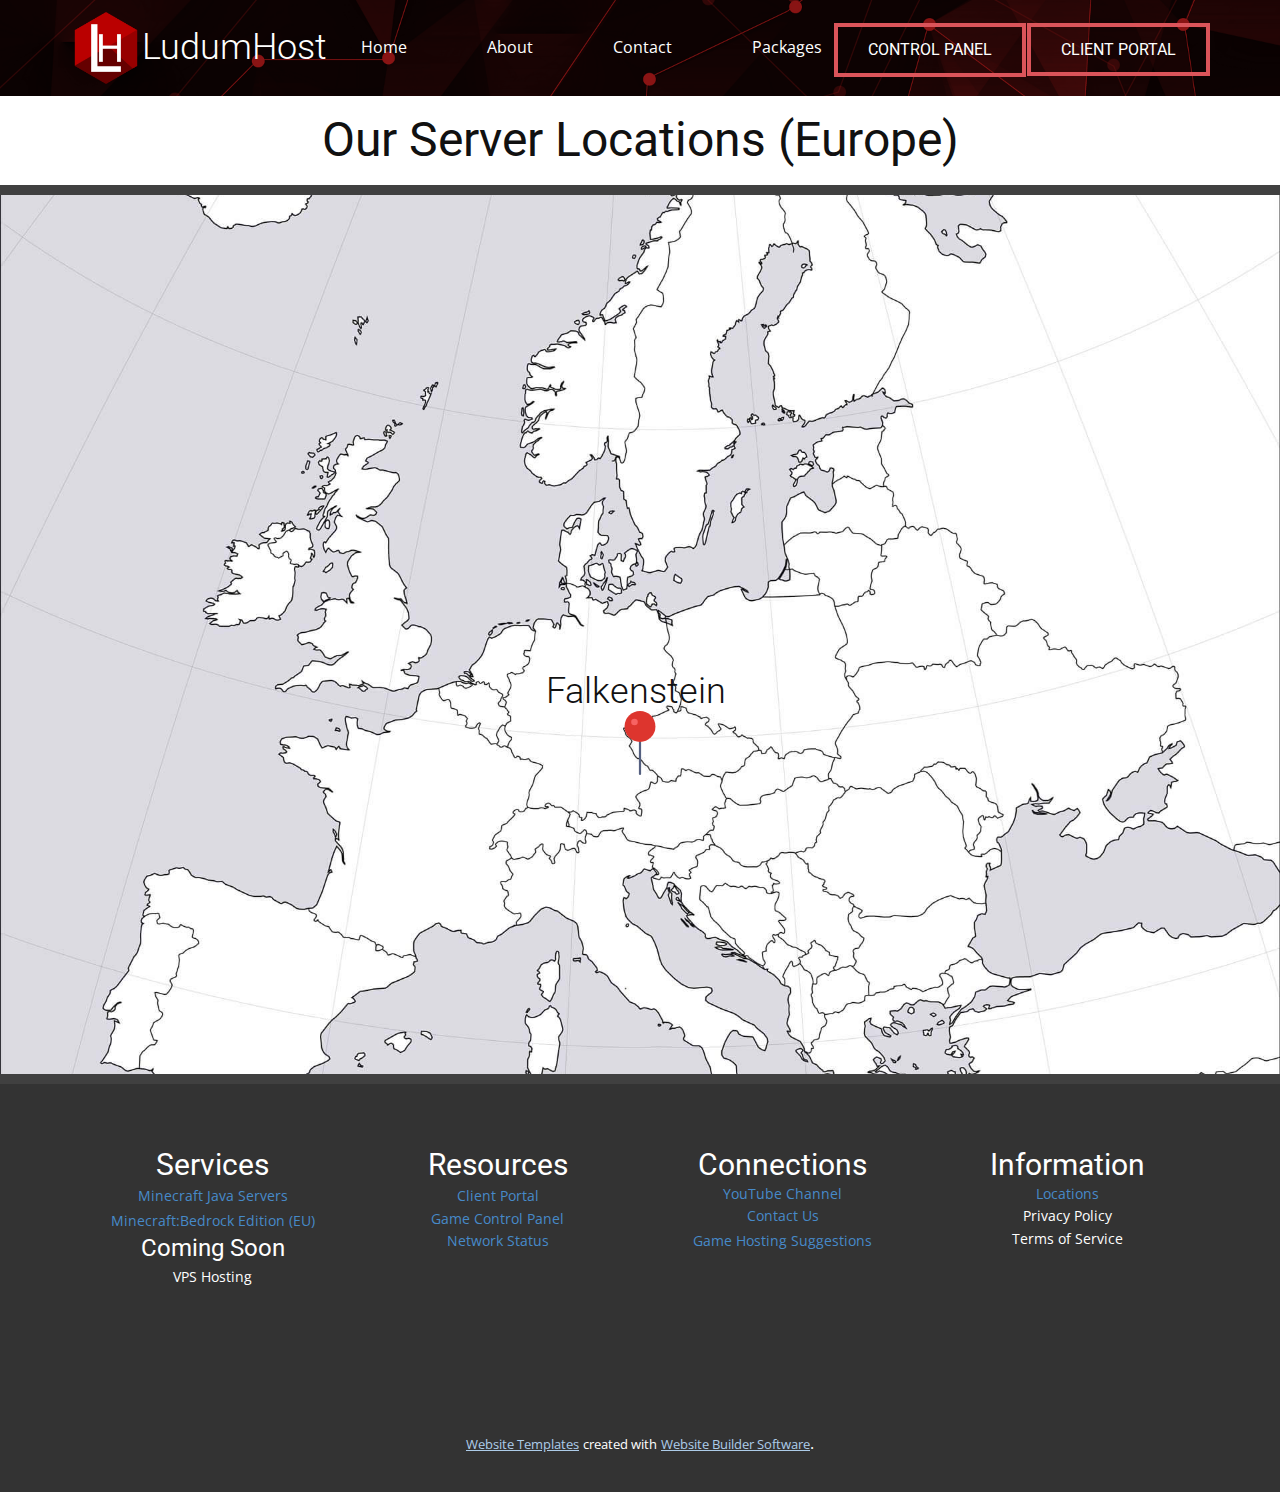
<file: Locations.html>
<!DOCTYPE html>
<html style="font-size: 16px;">
  <head>
    <meta name="viewport" content="width=device-width, initial-scale=1.0">
    <meta charset="utf-8">
    <meta name="keywords" content="LudumHost, Our Server Locations (Europe), Falkenstein">
    <meta name="description" content="">
    <meta name="page_type" content="np-template-header-footer-from-plugin">
    <title>Locations</title>
    <link rel="stylesheet" href="nicepage.css" media="screen">
<link rel="stylesheet" href="Locations.css" media="screen">
    <script class="u-script" type="text/javascript" src="jquery.js" defer=""></script>
    <script class="u-script" type="text/javascript" src="nicepage.js" defer=""></script>
    <meta name="generator" content="Nicepage 3.28.0, nicepage.com">
    <link id="u-theme-google-font" rel="stylesheet" href="https://fonts.googleapis.com/css?family=Roboto:100,100i,300,300i,400,400i,500,500i,700,700i,900,900i|Open+Sans:300,300i,400,400i,600,600i,700,700i,800,800i">
    
    
    
    
    
    <script type="application/ld+json">{
		"@context": "http://schema.org",
		"@type": "Organization",
		"name": "LudumHost (Upgrade)",
		"logo": "images/ludumhost-icon-1024.png"
}</script>
    <meta name="theme-color" content="#478ac9">
    <meta property="og:title" content="Locations">
    <meta property="og:type" content="website">
  </head>
  <body class="u-body"><header class="u-clearfix u-header u-image u-header" id="sec-827d" data-animation-name="" data-animation-duration="0" data-animation-delay="0" data-animation-direction="" data-image-width="1920" data-image-height="1080"><div class="u-clearfix u-sheet u-sheet-1">
        <a href="https://nicepage.com" class="u-image u-logo u-image-1" data-image-width="1024" data-image-height="1024">
          <img src="images/ludumhost-icon-1024.png" class="u-logo-image u-logo-image-1">
        </a>
        <nav class="u-menu u-menu-dropdown u-offcanvas u-menu-1">
          <div class="menu-collapse" style="font-size: 1rem; letter-spacing: 0px;">
            <a class="u-button-style u-custom-left-right-menu-spacing u-custom-padding-bottom u-custom-text-active-color u-custom-text-color u-custom-text-hover-color u-custom-top-bottom-menu-spacing u-nav-link u-text-active-palette-1-base u-text-hover-palette-2-base" href="#">
              <svg><use xmlns:xlink="http://www.w3.org/1999/xlink" xlink:href="#menu-hamburger"></use></svg>
              <svg version="1.1" xmlns="http://www.w3.org/2000/svg" xmlns:xlink="http://www.w3.org/1999/xlink"><defs><symbol id="menu-hamburger" viewBox="0 0 16 16" style="width: 16px; height: 16px;"><rect y="1" width="16" height="2"></rect><rect y="7" width="16" height="2"></rect><rect y="13" width="16" height="2"></rect>
</symbol>
</defs></svg>
            </a>
          </div>
          <div class="u-custom-menu u-nav-container">
            <ul class="u-nav u-unstyled u-nav-1"><li class="u-nav-item"><a class="u-button-style u-nav-link u-text-active-palette-2-base u-text-hover-palette-2-dark-1 u-text-white" href="Home.html" style="padding: 10px 40px;">Home</a>
</li><li class="u-nav-item"><a class="u-button-style u-nav-link u-text-active-palette-2-base u-text-hover-palette-2-dark-1 u-text-white" href="About.html" style="padding: 10px 40px;">About</a>
</li><li class="u-nav-item"><a class="u-button-style u-nav-link u-text-active-palette-2-base u-text-hover-palette-2-dark-1 u-text-white" href="Contact.html" style="padding: 10px 40px;">Contact</a>
</li><li class="u-nav-item"><a class="u-button-style u-nav-link u-text-active-palette-2-base u-text-hover-palette-2-dark-1 u-text-white" href="Packages.html" style="padding: 10px 40px;">Packages</a>
</li></ul>
          </div>
          <div class="u-custom-menu u-nav-container-collapse">
            <div class="u-black u-container-style u-inner-container-layout u-opacity u-opacity-95 u-sidenav">
              <div class="u-inner-container-layout u-sidenav-overflow">
                <div class="u-menu-close"></div>
                <ul class="u-align-center u-nav u-popupmenu-items u-unstyled u-nav-2"><li class="u-nav-item"><a class="u-button-style u-nav-link" href="Home.html" style="padding: 10px 40px;">Home</a>
</li><li class="u-nav-item"><a class="u-button-style u-nav-link" href="About.html" style="padding: 10px 40px;">About</a>
</li><li class="u-nav-item"><a class="u-button-style u-nav-link" href="Contact.html" style="padding: 10px 40px;">Contact</a>
</li><li class="u-nav-item"><a class="u-button-style u-nav-link" href="Packages.html" style="padding: 10px 40px;">Packages</a>
</li></ul>
              </div>
            </div>
            <div class="u-black u-menu-overlay u-opacity u-opacity-70"></div>
          </div>
        </nav>
        <h2 class="u-text u-text-body-alt-color u-text-default u-text-1">LudumHost</h2>
        <a href="https://panel.ludumhost.com/billing/store" class="u-border-4 u-border-hover-palette-2-base u-border-palette-2-base u-btn u-button-style u-custom-font u-heading-font u-none u-radius-0 u-text-hover-white u-text-white u-btn-1" target="_blank">Client Portal</a>
        <a href="https://panel.ludumhost.com" class="u-border-4 u-border-hover-palette-2-base u-border-palette-2-base u-btn u-button-style u-custom-font u-heading-font u-none u-radius-0 u-text-hover-palette-2-base u-text-white u-btn-2" target="_blank">Control Panel</a>
      </div></header>
    <section class="u-clearfix u-section-1" id="sec-e882">
      <div class="u-clearfix u-sheet u-valign-middle u-sheet-1">
        <h1 class="u-align-center u-text u-text-1">Our Server Locations (Europe)</h1>
      </div>
    </section>
    <section class="u-clearfix u-grey-75 u-section-2" id="carousel_ad01">
      <div class="u-align-left u-clearfix u-sheet u-sheet-1"></div>
    </section>
    <section class="u-clearfix u-image u-section-3" id="sec-4426" data-image-width="1920" data-image-height="1697">
      <div class="u-clearfix u-sheet u-sheet-1">
        <h2 class="u-text u-text-default u-text-1">Falkenstein&nbsp;</h2><span class="u-icon u-icon-circle u-icon-1"><svg class="u-svg-link" preserveAspectRatio="xMidYMin slice" viewBox="0 0 58 58" style=""><use xmlns:xlink="http://www.w3.org/1999/xlink" xlink:href="#svg-7909"></use></svg><svg class="u-svg-content" viewBox="0 0 58 58" x="0px" y="0px" id="svg-7909" style="enable-background:new 0 0 58 58;"><line style="fill:none;stroke:#556080;stroke-width:2;stroke-linecap:round;stroke-miterlimit:10;" x1="29" y1="28" x2="29" y2="57"></line><circle style="fill:#DD352E;" cx="29" cy="14" r="14"></circle><circle style="fill:#F76363;" cx="24" cy="10" r="3"></circle></svg></span>
      </div>
    </section>
    <section class="u-clearfix u-grey-75 u-section-4" id="sec-cd68">
      <div class="u-clearfix u-sheet u-sheet-1"></div>
    </section>
    
    
    <footer class="u-clearfix u-footer u-grey-80" id="sec-5ed3"><div class="u-align-left u-clearfix u-sheet u-valign-middle u-sheet-1">
        <div class="u-clearfix u-expanded-width u-layout-wrap u-layout-wrap-1">
          <div class="u-layout">
            <div class="u-layout-row">
              <div class="u-align-center u-container-style u-layout-cell u-size-15 u-size-30-md u-layout-cell-1">
                <div class="u-container-layout u-container-layout-1">
                  <h3 class="u-text u-text-1">Services</h3>
                  <p class="u-text u-text-2">
                    <a href="https://panel.ludumhost.com/billing/store/category/1" class="u-active-none u-border-none u-btn u-button-link u-button-style u-hover-none u-none u-text-palette-1-base u-btn-1">Minecraft Java Servers</a>
                    <br>
                  </p>
                  <p class="u-text u-text-3">
                    <a class="u-active-none u-border-none u-btn u-button-link u-button-style u-hover-none u-none u-text-palette-1-base u-btn-2" href="https://panel.ludumhost.com/billing/store/category/4">Minecraft:Bedrock Edition (EU)</a>
                  </p>
                  <h4 class="u-text u-text-4">Coming Soon</h4>
                  <p class="u-text u-text-5">VPS Hosting</p>
                </div>
              </div>
              <div class="u-align-center u-container-style u-layout-cell u-size-15 u-size-30-md u-layout-cell-2">
                <div class="u-container-layout u-container-layout-2">
                  <h3 class="u-text u-text-6">Resources</h3>
                  <p class="u-text u-text-7">
                    <a class="u-active-none u-border-none u-btn u-button-link u-button-style u-hover-none u-none u-text-palette-1-base u-btn-3" href="https://panel.ludumhost.com/billing/store" target="_blank">Client Portal</a>
                  </p>
                  <p class="u-text u-text-8">
                    <a href="https://panel.ludumhost.com" class="u-active-none u-border-none u-btn u-button-link u-button-style u-hover-none u-none u-text-palette-1-base u-btn-4">Game Control Panel</a>
                  </p>
                  <p class="u-text u-text-9">
                    <a class="u-active-none u-border-none u-btn u-button-link u-button-style u-hover-none u-none u-text-palette-1-base u-btn-5" href="http://nodes.ludumhost.com" target="_blank">Network Status</a>
                  </p>
                </div>
              </div>
              <div class="u-align-center u-container-style u-layout-cell u-size-15 u-size-30-md u-layout-cell-3">
                <div class="u-container-layout u-container-layout-3">
                  <h3 class="u-text u-text-10">Connections</h3>
                  <p class="u-text u-text-11">
                    <a class="u-active-none u-border-none u-btn u-button-link u-button-style u-hover-none u-none u-text-palette-1-base u-btn-6" href="Contact.html" data-page-id="128068224">YouTube Channel</a>
                  </p>
                  <p class="u-text u-text-12">
                    <a class="u-active-none u-border-none u-btn u-button-link u-button-style u-hover-none u-none u-text-palette-1-base u-btn-7" href="Contact.html" data-page-id="128068224">Contact Us</a>
                  </p>
                  <p class="u-text u-text-13">
                    <a href="Contact.html" data-page-id="128068224" class="u-active-none u-border-none u-btn u-button-link u-button-style u-hover-none u-none u-text-palette-1-base u-btn-8">Game Hosting Suggestions</a>
                  </p>
                </div>
              </div>
              <div class="u-align-center u-container-style u-layout-cell u-size-15 u-size-30-md u-layout-cell-4">
                <div class="u-container-layout u-container-layout-4">
                  <h3 class="u-text u-text-14">Information</h3>
                  <p class="u-text u-text-15">
                    <a class="u-active-none u-border-none u-btn u-button-link u-button-style u-hover-none u-none u-text-palette-1-base u-btn-9" href="Locations.html" data-page-id="8623361">Locations</a>
                  </p>
                  <p class="u-text u-text-16">Privacy Policy</p>
                  <p class="u-text u-text-17">Terms of Service</p>
                </div>
              </div>
            </div>
          </div>
        </div>
      </div></footer>
    <section class="u-backlink u-clearfix u-grey-80">
      <a class="u-link" href="https://nicepage.com/website-templates" target="_blank">
        <span>Website Templates</span>
      </a>
      <p class="u-text">
        <span>created with</span>
      </p>
      <a class="u-link" href="" target="_blank">
        <span>Website Builder Software</span>
      </a>. 
    </section>
  </body>
</html>
</file>
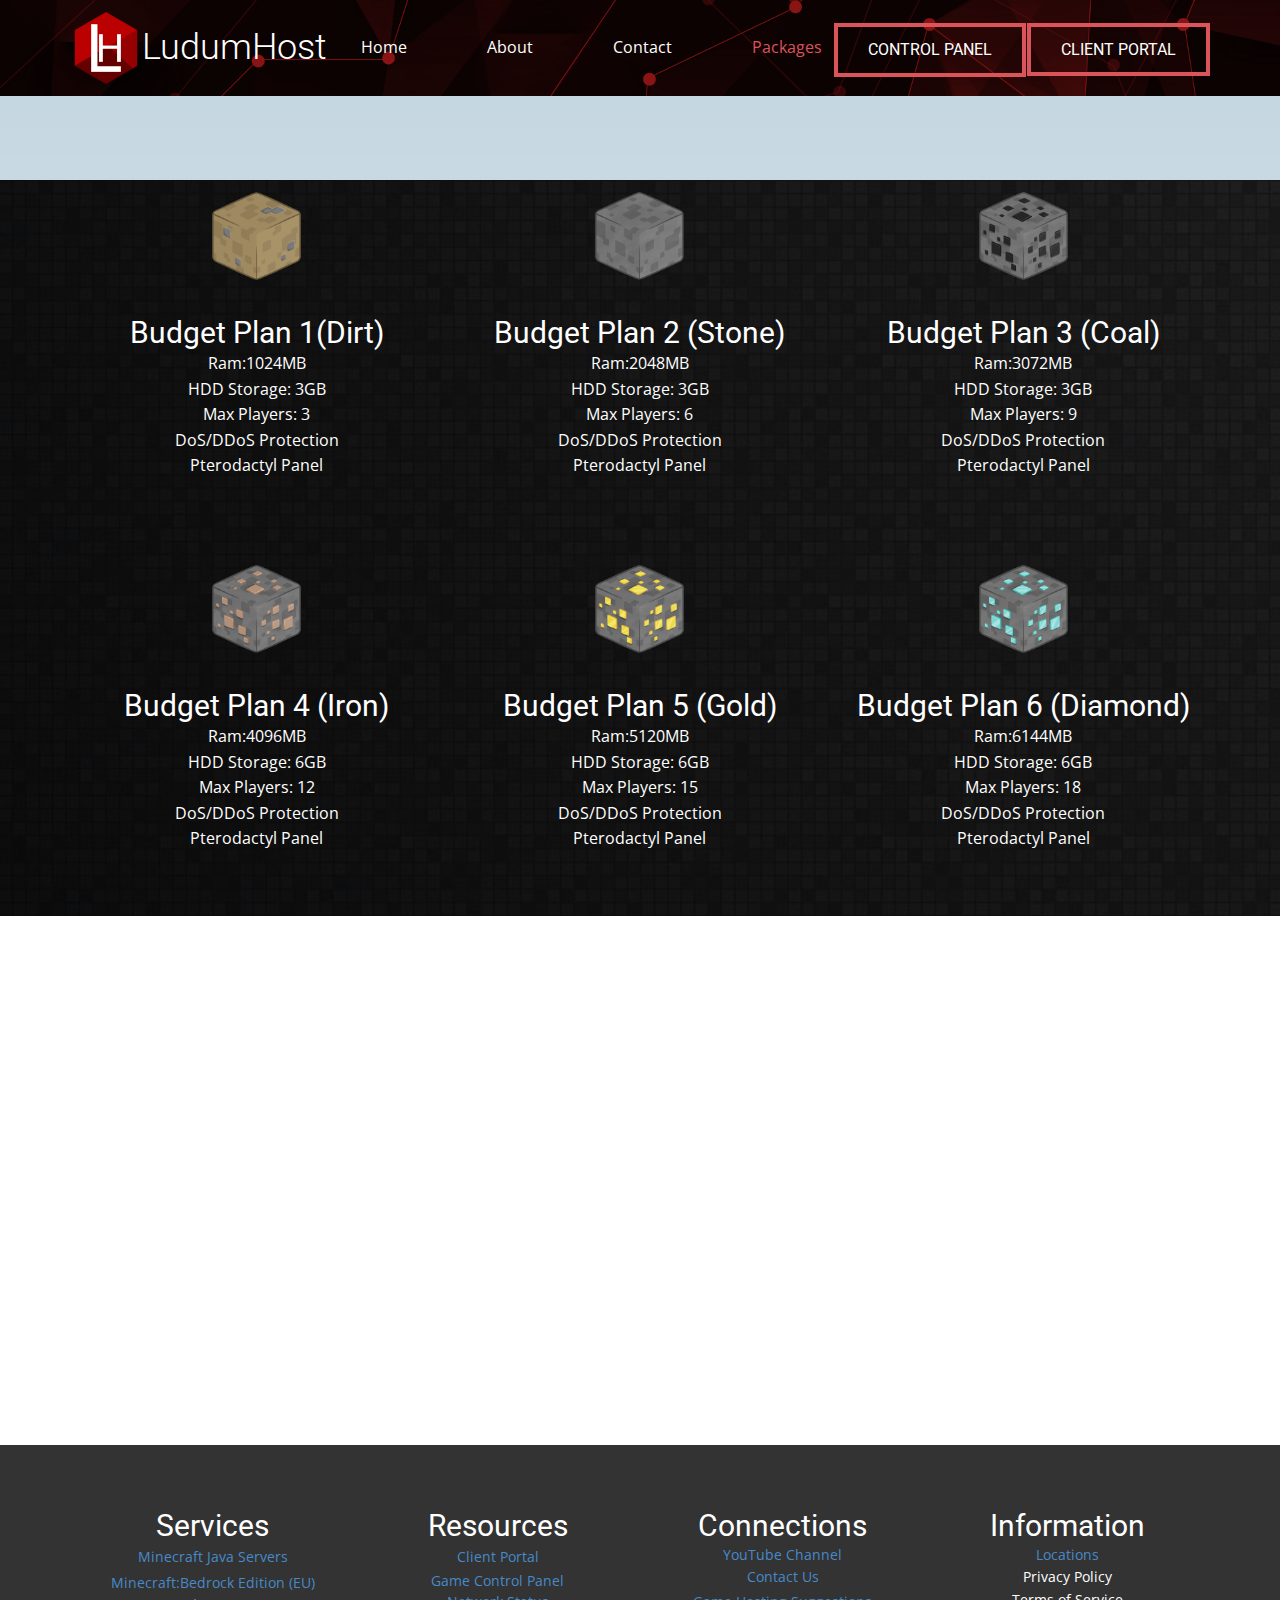
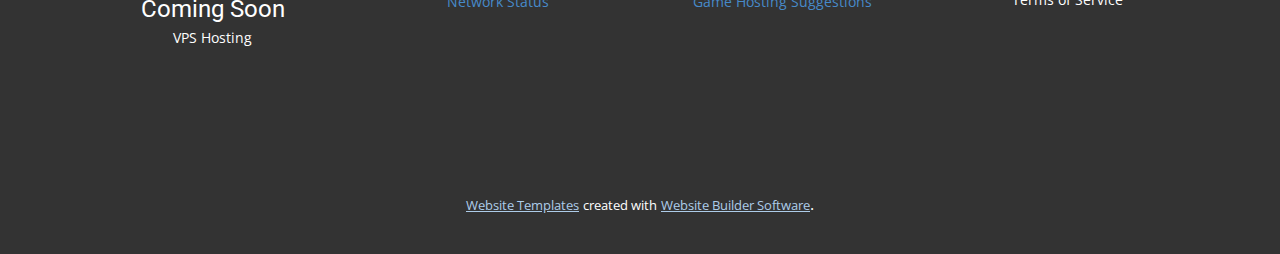
<file: Packages.html>
<!DOCTYPE html>
<html style="font-size: 16px;">
  <head>
    <meta name="viewport" content="width=device-width, initial-scale=1.0">
    <meta charset="utf-8">
    <meta name="keywords" content="LudumHost">
    <meta name="description" content="">
    <meta name="page_type" content="np-template-header-footer-from-plugin">
    <title>Packages</title>
    <link rel="stylesheet" href="nicepage.css" media="screen">
<link rel="stylesheet" href="Packages.css" media="screen">
    <script class="u-script" type="text/javascript" src="jquery.js" defer=""></script>
    <script class="u-script" type="text/javascript" src="nicepage.js" defer=""></script>
    <meta name="generator" content="Nicepage 3.28.0, nicepage.com">
    <link id="u-theme-google-font" rel="stylesheet" href="https://fonts.googleapis.com/css?family=Roboto:100,100i,300,300i,400,400i,500,500i,700,700i,900,900i|Open+Sans:300,300i,400,400i,600,600i,700,700i,800,800i">
    
    
    
    
    
    <script type="application/ld+json">{
		"@context": "http://schema.org",
		"@type": "Organization",
		"name": "LudumHost (Upgrade)",
		"logo": "images/ludumhost-icon-1024.png"
}</script>
    <meta name="theme-color" content="#478ac9">
    <meta property="og:title" content="Packages">
    <meta property="og:type" content="website">
  </head>
  <body class="u-body u-image" style="background-position: 50% 50%; background-image: url(&quot;images/default-image.jpg&quot;);"><header class="u-clearfix u-header u-image u-header" id="sec-827d" data-animation-name="" data-animation-duration="0" data-animation-delay="0" data-animation-direction="" data-image-width="1920" data-image-height="1080"><div class="u-clearfix u-sheet u-sheet-1">
        <a href="https://nicepage.com" class="u-image u-logo u-image-1" data-image-width="1024" data-image-height="1024">
          <img src="images/ludumhost-icon-1024.png" class="u-logo-image u-logo-image-1">
        </a>
        <nav class="u-menu u-menu-dropdown u-offcanvas u-menu-1">
          <div class="menu-collapse" style="font-size: 1rem; letter-spacing: 0px;">
            <a class="u-button-style u-custom-left-right-menu-spacing u-custom-padding-bottom u-custom-text-active-color u-custom-text-color u-custom-text-hover-color u-custom-top-bottom-menu-spacing u-nav-link u-text-active-palette-1-base u-text-hover-palette-2-base" href="#">
              <svg><use xmlns:xlink="http://www.w3.org/1999/xlink" xlink:href="#menu-hamburger"></use></svg>
              <svg version="1.1" xmlns="http://www.w3.org/2000/svg" xmlns:xlink="http://www.w3.org/1999/xlink"><defs><symbol id="menu-hamburger" viewBox="0 0 16 16" style="width: 16px; height: 16px;"><rect y="1" width="16" height="2"></rect><rect y="7" width="16" height="2"></rect><rect y="13" width="16" height="2"></rect>
</symbol>
</defs></svg>
            </a>
          </div>
          <div class="u-custom-menu u-nav-container">
            <ul class="u-nav u-unstyled u-nav-1"><li class="u-nav-item"><a class="u-button-style u-nav-link u-text-active-palette-2-base u-text-hover-palette-2-dark-1 u-text-white" href="Home.html" style="padding: 10px 40px;">Home</a>
</li><li class="u-nav-item"><a class="u-button-style u-nav-link u-text-active-palette-2-base u-text-hover-palette-2-dark-1 u-text-white" href="About.html" style="padding: 10px 40px;">About</a>
</li><li class="u-nav-item"><a class="u-button-style u-nav-link u-text-active-palette-2-base u-text-hover-palette-2-dark-1 u-text-white" href="Contact.html" style="padding: 10px 40px;">Contact</a>
</li><li class="u-nav-item"><a class="u-button-style u-nav-link u-text-active-palette-2-base u-text-hover-palette-2-dark-1 u-text-white" href="Packages.html" style="padding: 10px 40px;">Packages</a>
</li></ul>
          </div>
          <div class="u-custom-menu u-nav-container-collapse">
            <div class="u-black u-container-style u-inner-container-layout u-opacity u-opacity-95 u-sidenav">
              <div class="u-inner-container-layout u-sidenav-overflow">
                <div class="u-menu-close"></div>
                <ul class="u-align-center u-nav u-popupmenu-items u-unstyled u-nav-2"><li class="u-nav-item"><a class="u-button-style u-nav-link" href="Home.html" style="padding: 10px 40px;">Home</a>
</li><li class="u-nav-item"><a class="u-button-style u-nav-link" href="About.html" style="padding: 10px 40px;">About</a>
</li><li class="u-nav-item"><a class="u-button-style u-nav-link" href="Contact.html" style="padding: 10px 40px;">Contact</a>
</li><li class="u-nav-item"><a class="u-button-style u-nav-link" href="Packages.html" style="padding: 10px 40px;">Packages</a>
</li></ul>
              </div>
            </div>
            <div class="u-black u-menu-overlay u-opacity u-opacity-70"></div>
          </div>
        </nav>
        <h2 class="u-text u-text-body-alt-color u-text-default u-text-1">LudumHost</h2>
        <a href="https://panel.ludumhost.com/billing/store" class="u-border-4 u-border-hover-palette-2-base u-border-palette-2-base u-btn u-button-style u-custom-font u-heading-font u-none u-radius-0 u-text-hover-white u-text-white u-btn-1" target="_blank">Client Portal</a>
        <a href="https://panel.ludumhost.com" class="u-border-4 u-border-hover-palette-2-base u-border-palette-2-base u-btn u-button-style u-custom-font u-heading-font u-none u-radius-0 u-text-hover-palette-2-base u-text-white u-btn-2" target="_blank">Control Panel</a>
      </div></header>
    <section class="u-clearfix u-section-1" id="carousel_ce4d">
      <div class="u-clearfix u-sheet u-sheet-1"></div>
    </section>
    <section class="u-clearfix u-image u-shading u-section-2" id="sec-53a3" data-image-width="670" data-image-height="400">
      <div class="u-clearfix u-sheet u-sheet-1">
        <div class="u-expanded-width u-list u-list-1">
          <div class="u-repeater u-repeater-1">
            <div class="u-align-center u-container-style u-list-item u-repeater-item">
              <div class="u-container-layout u-similar-container u-container-layout-1">
                <img class="u-image u-image-round u-radius-10 u-image-1" src="images/dirt-icon.png" alt="" data-image-width="512" data-image-height="268">
                <h3 class="u-text u-text-default u-text-1">Budget Plan 1(Dirt)</h3>
                <p class="u-text u-text-white u-text-2">Ram:1024MB<br>HDD Storage: 3GB<br>Max Players: 3<br>DoS/DDoS Protection<br>Pterodactyl Panel<br>
                </p>
              </div>
            </div>
            <div class="u-align-center u-container-style u-list-item u-repeater-item">
              <div class="u-container-layout u-similar-container u-container-layout-2">
                <img class="u-image u-image-round u-radius-10 u-image-2" src="images/stone-icon.png" alt="" data-image-width="512" data-image-height="268">
                <h3 class="u-text u-text-default u-text-3">Budget Plan 2 (Stone)</h3>
                <p class="u-text u-text-white u-text-4"> Ram:2048MB<br>HDD Storage: 3GB<br>Max Players: 6<br>DoS/DDoS Protection<br>Pterodactyl Panel
                </p>
              </div>
            </div>
            <div class="u-align-center u-container-style u-list-item u-repeater-item">
              <div class="u-container-layout u-similar-container u-container-layout-3">
                <img class="u-image u-image-round u-radius-10 u-image-3" src="images/coal-icon.png" alt="" data-image-width="512" data-image-height="268">
                <h3 class="u-text u-text-default u-text-5">Budget Plan 3 (Coal)</h3>
                <p class="u-text u-text-white u-text-6"> Ram:3072MB<br>HDD Storage: 3GB<br>Max Players: 9<br>DoS/DDoS Protection<br>Pterodactyl Panel
                </p>
              </div>
            </div>
            <div class="u-align-center u-container-style u-list-item u-repeater-item">
              <div class="u-container-layout u-similar-container u-container-layout-4">
                <img class="u-image u-image-round u-radius-10 u-image-4" src="images/iron-icon.png" alt="" data-image-width="512" data-image-height="268">
                <h3 class="u-text u-text-default u-text-7">Budget Plan 4 (Iron)</h3>
                <p class="u-text u-text-white u-text-8"> Ram:4096MB<br>HDD Storage: 6GB<br>Max Players: 12<br>DoS/DDoS Protection<br>Pterodactyl Panel
                </p>
              </div>
            </div>
            <div class="u-align-center u-container-style u-list-item u-repeater-item">
              <div class="u-container-layout u-similar-container u-container-layout-5">
                <img class="u-image u-image-round u-radius-10 u-image-5" src="images/gold-icon.png" alt="" data-image-width="512" data-image-height="268">
                <h3 class="u-text u-text-default u-text-9">Budget Plan 5 (Gold)</h3>
                <p class="u-text u-text-white u-text-10"> Ram:5120MB<br>HDD Storage: 6GB<br>Max Players: 15<br>DoS/DDoS Protection<br>Pterodactyl Panel
                </p>
              </div>
            </div>
            <div class="u-align-center u-container-style u-list-item u-repeater-item">
              <div class="u-container-layout u-similar-container u-container-layout-6">
                <img class="u-image u-image-round u-radius-10 u-image-6" src="images/diamond-icon.png" alt="" data-image-width="512" data-image-height="268">
                <h3 class="u-text u-text-default u-text-11">Budget Plan 6 (Diamond)</h3>
                <p class="u-text u-text-white u-text-12"> Ram:6144MB<br>HDD Storage: 6GB<br>Max Players: 18<br>DoS/DDoS Protection<br>Pterodactyl Panel
                </p>
              </div>
            </div>
          </div>
        </div>
      </div>
    </section>
    <section class="u-clearfix u-section-3" id="sec-5b8d">
      <div class="u-clearfix u-sheet u-sheet-1"></div>
    </section>
    <section class="u-clearfix u-section-4" id="sec-45d6">
      <div class="u-clearfix u-sheet u-sheet-1"></div>
    </section>
    
    
    <footer class="u-clearfix u-footer u-grey-80" id="sec-5ed3"><div class="u-align-left u-clearfix u-sheet u-valign-middle u-sheet-1">
        <div class="u-clearfix u-expanded-width u-layout-wrap u-layout-wrap-1">
          <div class="u-layout">
            <div class="u-layout-row">
              <div class="u-align-center u-container-style u-layout-cell u-size-15 u-size-30-md u-layout-cell-1">
                <div class="u-container-layout u-container-layout-1">
                  <h3 class="u-text u-text-1">Services</h3>
                  <p class="u-text u-text-2">
                    <a href="https://panel.ludumhost.com/billing/store/category/1" class="u-active-none u-border-none u-btn u-button-link u-button-style u-hover-none u-none u-text-palette-1-base u-btn-1">Minecraft Java Servers</a>
                    <br>
                  </p>
                  <p class="u-text u-text-3">
                    <a class="u-active-none u-border-none u-btn u-button-link u-button-style u-hover-none u-none u-text-palette-1-base u-btn-2" href="https://panel.ludumhost.com/billing/store/category/4">Minecraft:Bedrock Edition (EU)</a>
                  </p>
                  <h4 class="u-text u-text-4">Coming Soon</h4>
                  <p class="u-text u-text-5">VPS Hosting</p>
                </div>
              </div>
              <div class="u-align-center u-container-style u-layout-cell u-size-15 u-size-30-md u-layout-cell-2">
                <div class="u-container-layout u-container-layout-2">
                  <h3 class="u-text u-text-6">Resources</h3>
                  <p class="u-text u-text-7">
                    <a class="u-active-none u-border-none u-btn u-button-link u-button-style u-hover-none u-none u-text-palette-1-base u-btn-3" href="https://panel.ludumhost.com/billing/store" target="_blank">Client Portal</a>
                  </p>
                  <p class="u-text u-text-8">
                    <a href="https://panel.ludumhost.com" class="u-active-none u-border-none u-btn u-button-link u-button-style u-hover-none u-none u-text-palette-1-base u-btn-4">Game Control Panel</a>
                  </p>
                  <p class="u-text u-text-9">
                    <a class="u-active-none u-border-none u-btn u-button-link u-button-style u-hover-none u-none u-text-palette-1-base u-btn-5" href="http://nodes.ludumhost.com" target="_blank">Network Status</a>
                  </p>
                </div>
              </div>
              <div class="u-align-center u-container-style u-layout-cell u-size-15 u-size-30-md u-layout-cell-3">
                <div class="u-container-layout u-container-layout-3">
                  <h3 class="u-text u-text-10">Connections</h3>
                  <p class="u-text u-text-11">
                    <a class="u-active-none u-border-none u-btn u-button-link u-button-style u-hover-none u-none u-text-palette-1-base u-btn-6" href="Contact.html" data-page-id="128068224">YouTube Channel</a>
                  </p>
                  <p class="u-text u-text-12">
                    <a class="u-active-none u-border-none u-btn u-button-link u-button-style u-hover-none u-none u-text-palette-1-base u-btn-7" href="Contact.html" data-page-id="128068224">Contact Us</a>
                  </p>
                  <p class="u-text u-text-13">
                    <a href="Contact.html" data-page-id="128068224" class="u-active-none u-border-none u-btn u-button-link u-button-style u-hover-none u-none u-text-palette-1-base u-btn-8">Game Hosting Suggestions</a>
                  </p>
                </div>
              </div>
              <div class="u-align-center u-container-style u-layout-cell u-size-15 u-size-30-md u-layout-cell-4">
                <div class="u-container-layout u-container-layout-4">
                  <h3 class="u-text u-text-14">Information</h3>
                  <p class="u-text u-text-15">
                    <a class="u-active-none u-border-none u-btn u-button-link u-button-style u-hover-none u-none u-text-palette-1-base u-btn-9" href="Locations.html" data-page-id="8623361">Locations</a>
                  </p>
                  <p class="u-text u-text-16">Privacy Policy</p>
                  <p class="u-text u-text-17">Terms of Service</p>
                </div>
              </div>
            </div>
          </div>
        </div>
      </div></footer>
    <section class="u-backlink u-clearfix u-grey-80">
      <a class="u-link" href="https://nicepage.com/website-templates" target="_blank">
        <span>Website Templates</span>
      </a>
      <p class="u-text">
        <span>created with</span>
      </p>
      <a class="u-link" href="" target="_blank">
        <span>Website Builder Software</span>
      </a>. 
    </section>
  </body>
</html>
</file>
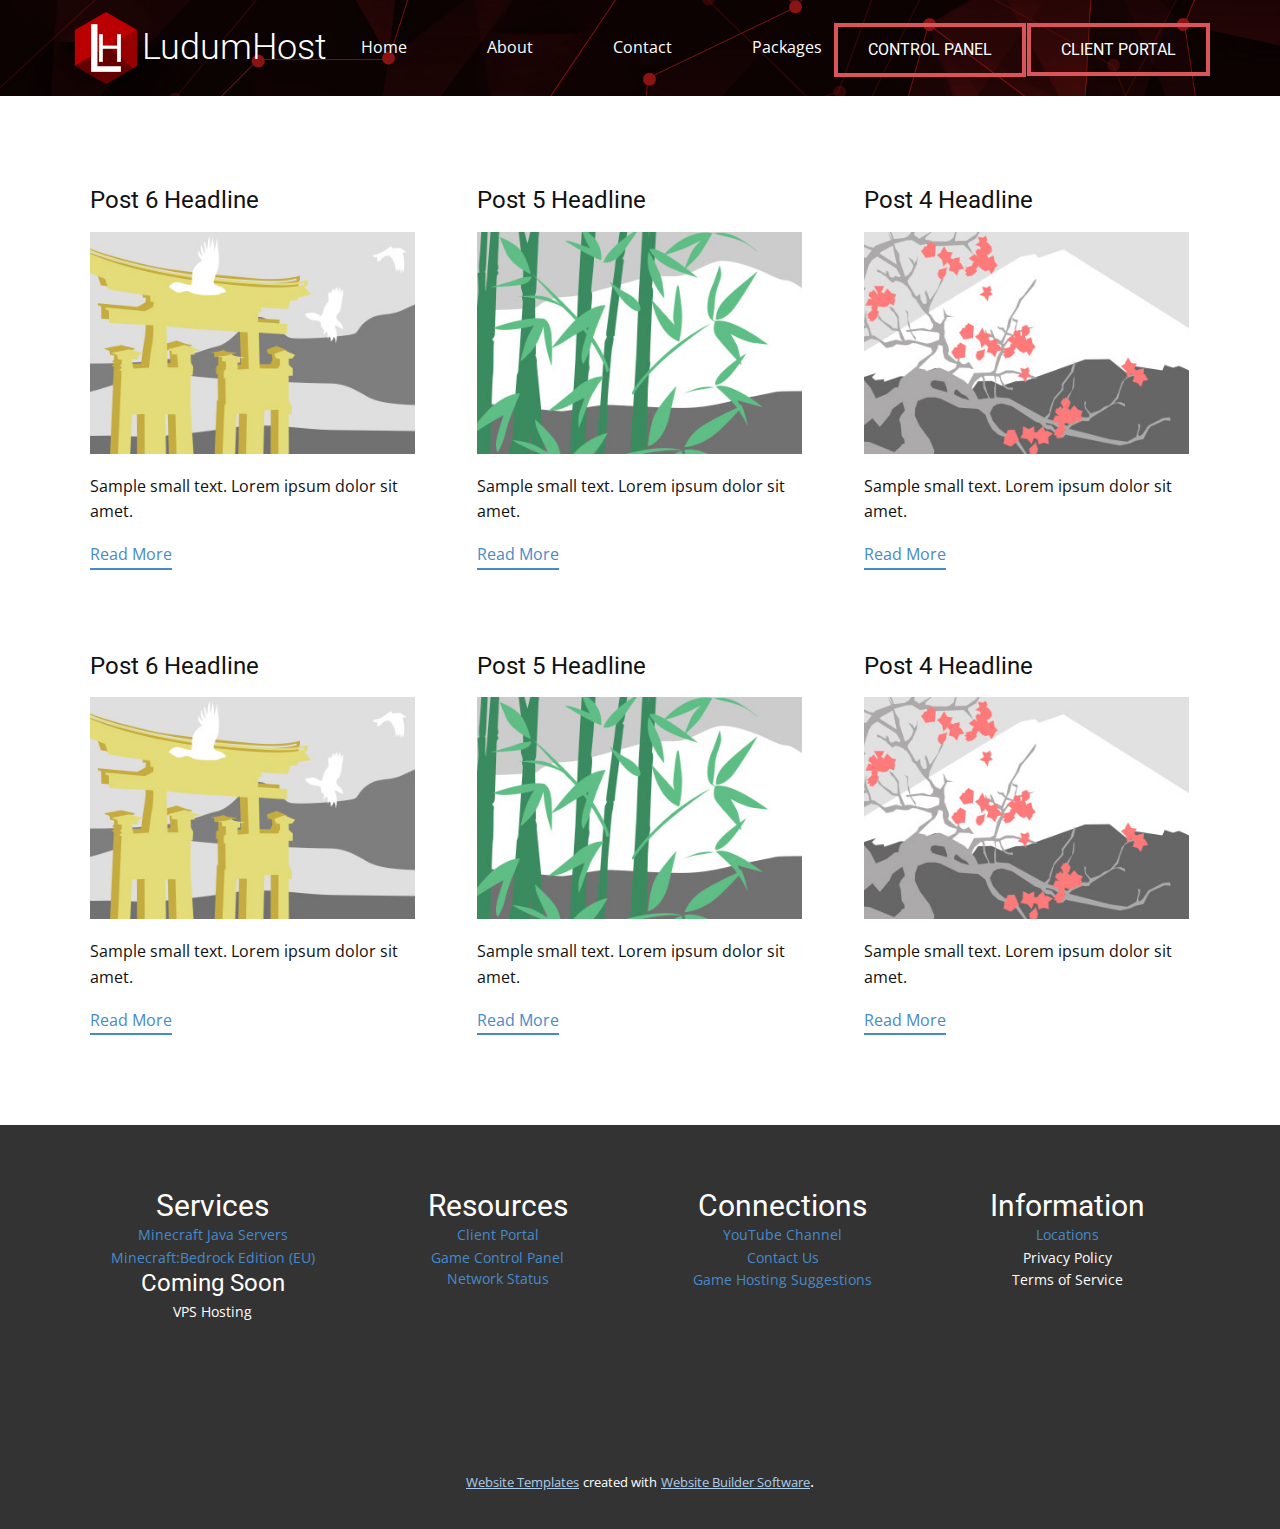
<file: blog/blog.html>
<html style="font-size: 16px;"><head>
    <meta name="viewport" content="width=device-width, initial-scale=1.0">
    <meta charset="utf-8">
    <meta name="keywords" content="LudumHost">
    <meta name="description" content="">
    <meta name="page_type" content="np-template-header-footer-from-plugin">
    <title>Blog Template</title>
    <link rel="stylesheet" href="../nicepage.css" media="screen">
<link rel="stylesheet" href="../Blog-Template.css" media="screen">
    <script class="u-script" type="text/javascript" src="../jquery.js" defer=""></script>
    <script class="u-script" type="text/javascript" src="../nicepage.js" defer=""></script>
    <meta name="generator" content="Nicepage 3.28.0, nicepage.com">
    <link id="u-theme-google-font" rel="stylesheet" href="https://fonts.googleapis.com/css?family=Roboto:100,100i,300,300i,400,400i,500,500i,700,700i,900,900i|Open+Sans:300,300i,400,400i,600,600i,700,700i,800,800i">
    
    
    <script type="application/ld+json">{
		"@context": "http://schema.org",
		"@type": "Organization",
		"name": "LudumHost (Upgrade)",
		"logo": "images/ludumhost-icon-1024.png"
}</script>
    <meta name="theme-color" content="#478ac9">
  </head>
  <body class="u-body"><header class="u-clearfix u-header u-image u-header" id="sec-827d" data-animation-name="" data-animation-duration="0" data-animation-delay="0" data-animation-direction="" data-image-width="1920" data-image-height="1080"><div class="u-clearfix u-sheet u-sheet-1">
        <a href="https://nicepage.com" class="u-image u-logo u-image-1" data-image-width="1024" data-image-height="1024">
          <img src="../images/ludumhost-icon-1024.png" class="u-logo-image u-logo-image-1">
        </a>
        <nav class="u-menu u-menu-dropdown u-offcanvas u-menu-1">
          <div class="menu-collapse" style="font-size: 1rem; letter-spacing: 0px;">
            <a class="u-button-style u-custom-left-right-menu-spacing u-custom-padding-bottom u-custom-text-active-color u-custom-text-color u-custom-text-hover-color u-custom-top-bottom-menu-spacing u-nav-link u-text-active-palette-1-base u-text-hover-palette-2-base" href="#">
              <svg><use xmlns:xlink="http://www.w3.org/1999/xlink" xlink:href="#menu-hamburger"></use></svg>
              <svg version="1.1" xmlns="http://www.w3.org/2000/svg" xmlns:xlink="http://www.w3.org/1999/xlink"><defs><symbol id="menu-hamburger" viewBox="0 0 16 16" style="width: 16px; height: 16px;"><rect y="1" width="16" height="2"></rect><rect y="7" width="16" height="2"></rect><rect y="13" width="16" height="2"></rect>
</symbol>
</defs></svg>
            </a>
          </div>
          <div class="u-custom-menu u-nav-container">
            <ul class="u-nav u-unstyled u-nav-1"><li class="u-nav-item"><a class="u-button-style u-nav-link u-text-active-palette-2-base u-text-hover-palette-2-dark-1 u-text-white" href="../Home.html" style="padding: 10px 40px;">Home</a>
</li><li class="u-nav-item"><a class="u-button-style u-nav-link u-text-active-palette-2-base u-text-hover-palette-2-dark-1 u-text-white" href="../About.html" style="padding: 10px 40px;">About</a>
</li><li class="u-nav-item"><a class="u-button-style u-nav-link u-text-active-palette-2-base u-text-hover-palette-2-dark-1 u-text-white" href="../Contact.html" style="padding: 10px 40px;">Contact</a>
</li><li class="u-nav-item"><a class="u-button-style u-nav-link u-text-active-palette-2-base u-text-hover-palette-2-dark-1 u-text-white" href="../Packages.html" style="padding: 10px 40px;">Packages</a>
</li></ul>
          </div>
          <div class="u-custom-menu u-nav-container-collapse">
            <div class="u-black u-container-style u-inner-container-layout u-opacity u-opacity-95 u-sidenav">
              <div class="u-inner-container-layout u-sidenav-overflow">
                <div class="u-menu-close"></div>
                <ul class="u-align-center u-nav u-popupmenu-items u-unstyled u-nav-2"><li class="u-nav-item"><a class="u-button-style u-nav-link" href="../Home.html" style="padding: 10px 40px;">Home</a>
</li><li class="u-nav-item"><a class="u-button-style u-nav-link" href="../About.html" style="padding: 10px 40px;">About</a>
</li><li class="u-nav-item"><a class="u-button-style u-nav-link" href="../Contact.html" style="padding: 10px 40px;">Contact</a>
</li><li class="u-nav-item"><a class="u-button-style u-nav-link" href="../Packages.html" style="padding: 10px 40px;">Packages</a>
</li></ul>
              </div>
            </div>
            <div class="u-black u-menu-overlay u-opacity u-opacity-70"></div>
          </div>
        </nav>
        <h2 class="u-text u-text-body-alt-color u-text-default u-text-1">LudumHost</h2>
        <a href="https://panel.ludumhost.com/billing/store" class="u-border-4 u-border-hover-palette-2-base u-border-palette-2-base u-btn u-button-style u-custom-font u-heading-font u-none u-radius-0 u-text-hover-white u-text-white u-btn-1" target="_blank">Client Portal</a>
        <a href="https://panel.ludumhost.com" class="u-border-4 u-border-hover-palette-2-base u-border-palette-2-base u-btn u-button-style u-custom-font u-heading-font u-none u-radius-0 u-text-hover-palette-2-base u-text-white u-btn-2" target="_blank">Control Panel</a>
      </div></header>
    <section class="u-clearfix u-section-1" id="sec-b9b6">
      <div class="u-clearfix u-sheet u-valign-middle u-sheet-1"><!--blog--><!--blog_options_json--><!--{"type":"Recent","source":"","tags":"","count":""}--><!--/blog_options_json-->
        <div class="u-blog u-expanded-width u-repeater u-repeater-1"><!--blog_post-->
          <div class="u-blog-post u-container-style u-repeater-item u-white u-repeater-item-1">
            <div class="u-container-layout u-similar-container u-valign-top u-container-layout-1"><!--blog_post_header-->
              <h4 class="u-blog-control u-text u-text-1">
                <a class="u-post-header-link" href="../blog/post-5.html"><!--blog_post_header_content-->Post 6 Headline<!--/blog_post_header_content--></a>
              </h4><!--/blog_post_header--><!--blog_post_image-->
              <a class="u-post-header-link" href="../blog/post-5.html"><img alt="" class="u-blog-control u-expanded-width u-image u-image-default u-image-1" src="[data-uri]"></a><!--/blog_post_image--><!--blog_post_content-->
              <div class="u-blog-control u-post-content u-text u-text-2 fr-view">Sample small text. Lorem ipsum dolor sit amet.</div><!--/blog_post_content--><!--blog_post_readmore-->
              <a href="../blog/post-5.html" class="u-blog-control u-border-2 u-border-palette-1-base u-btn u-btn-rectangle u-button-style u-none u-btn-1"><!--blog_post_readmore_content--><!--options_json--><!--{"content":""}--><!--/options_json-->Read More<!--/blog_post_readmore_content--></a><!--/blog_post_readmore-->
            </div>
          </div><div class="u-blog-post u-container-style u-repeater-item u-video-cover u-white">
            <div class="u-container-layout u-similar-container u-valign-top u-container-layout-2"><!--blog_post_header-->
              <h4 class="u-blog-control u-text u-text-3">
                <a class="u-post-header-link" href="../blog/post-4.html"><!--blog_post_header_content-->Post 5 Headline<!--/blog_post_header_content--></a>
              </h4><!--/blog_post_header--><!--blog_post_image-->
              <a class="u-post-header-link" href="../blog/post-4.html"><img alt="" class="u-blog-control u-expanded-width u-image u-image-default u-image-2" src="[data-uri]"></a><!--/blog_post_image--><!--blog_post_content-->
              <div class="u-blog-control u-post-content u-text u-text-4 fr-view">Sample small text. Lorem ipsum dolor sit amet.</div><!--/blog_post_content--><!--blog_post_readmore-->
              <a href="../blog/post-4.html" class="u-blog-control u-border-2 u-border-palette-1-base u-btn u-btn-rectangle u-button-style u-none u-btn-2"><!--blog_post_readmore_content--><!--options_json--><!--{"content":""}--><!--/options_json-->Read More<!--/blog_post_readmore_content--></a><!--/blog_post_readmore-->
            </div>
          </div><div class="u-blog-post u-container-style u-repeater-item u-video-cover u-white">
            <div class="u-container-layout u-similar-container u-valign-top u-container-layout-3"><!--blog_post_header-->
              <h4 class="u-blog-control u-text u-text-5">
                <a class="u-post-header-link" href="../blog/post-3.html"><!--blog_post_header_content-->Post 4 Headline<!--/blog_post_header_content--></a>
              </h4><!--/blog_post_header--><!--blog_post_image-->
              <a class="u-post-header-link" href="../blog/post-3.html"><img alt="" class="u-blog-control u-expanded-width u-image u-image-default u-image-3" src="[data-uri]"></a><!--/blog_post_image--><!--blog_post_content-->
              <div class="u-blog-control u-post-content u-text u-text-6 fr-view">Sample small text. Lorem ipsum dolor sit amet.</div><!--/blog_post_content--><!--blog_post_readmore-->
              <a href="../blog/post-3.html" class="u-blog-control u-border-2 u-border-palette-1-base u-btn u-btn-rectangle u-button-style u-none u-btn-3"><!--blog_post_readmore_content--><!--options_json--><!--{"content":""}--><!--/options_json-->Read More<!--/blog_post_readmore_content--></a><!--/blog_post_readmore-->
            </div>
          </div><div class="u-blog-post u-container-style u-repeater-item u-white u-repeater-item-1">
            <div class="u-container-layout u-similar-container u-valign-top u-container-layout-1"><!--blog_post_header-->
              <h4 class="u-blog-control u-text u-text-1">
                <a class="u-post-header-link" href="../blog/post-2.html"><!--blog_post_header_content-->Post 6 Headline<!--/blog_post_header_content--></a>
              </h4><!--/blog_post_header--><!--blog_post_image-->
              <a class="u-post-header-link" href="../blog/post-2.html"><img alt="" class="u-blog-control u-expanded-width u-image u-image-default u-image-1" src="[data-uri]"></a><!--/blog_post_image--><!--blog_post_content-->
              <div class="u-blog-control u-post-content u-text u-text-2 fr-view">Sample small text. Lorem ipsum dolor sit amet.</div><!--/blog_post_content--><!--blog_post_readmore-->
              <a href="../blog/post-2.html" class="u-blog-control u-border-2 u-border-palette-1-base u-btn u-btn-rectangle u-button-style u-none u-btn-1"><!--blog_post_readmore_content--><!--options_json--><!--{"content":""}--><!--/options_json-->Read More<!--/blog_post_readmore_content--></a><!--/blog_post_readmore-->
            </div>
          </div><div class="u-blog-post u-container-style u-repeater-item u-video-cover u-white">
            <div class="u-container-layout u-similar-container u-valign-top u-container-layout-2"><!--blog_post_header-->
              <h4 class="u-blog-control u-text u-text-3">
                <a class="u-post-header-link" href="../blog/post-1.html"><!--blog_post_header_content-->Post 5 Headline<!--/blog_post_header_content--></a>
              </h4><!--/blog_post_header--><!--blog_post_image-->
              <a class="u-post-header-link" href="../blog/post-1.html"><img alt="" class="u-blog-control u-expanded-width u-image u-image-default u-image-2" src="[data-uri]"></a><!--/blog_post_image--><!--blog_post_content-->
              <div class="u-blog-control u-post-content u-text u-text-4 fr-view">Sample small text. Lorem ipsum dolor sit amet.</div><!--/blog_post_content--><!--blog_post_readmore-->
              <a href="../blog/post-1.html" class="u-blog-control u-border-2 u-border-palette-1-base u-btn u-btn-rectangle u-button-style u-none u-btn-2"><!--blog_post_readmore_content--><!--options_json--><!--{"content":""}--><!--/options_json-->Read More<!--/blog_post_readmore_content--></a><!--/blog_post_readmore-->
            </div>
          </div><div class="u-blog-post u-container-style u-repeater-item u-video-cover u-white">
            <div class="u-container-layout u-similar-container u-valign-top u-container-layout-3"><!--blog_post_header-->
              <h4 class="u-blog-control u-text u-text-5">
                <a class="u-post-header-link" href="../blog/post.html"><!--blog_post_header_content-->Post 4 Headline<!--/blog_post_header_content--></a>
              </h4><!--/blog_post_header--><!--blog_post_image-->
              <a class="u-post-header-link" href="../blog/post.html"><img alt="" class="u-blog-control u-expanded-width u-image u-image-default u-image-3" src="[data-uri]"></a><!--/blog_post_image--><!--blog_post_content-->
              <div class="u-blog-control u-post-content u-text u-text-6 fr-view">Sample small text. Lorem ipsum dolor sit amet.</div><!--/blog_post_content--><!--blog_post_readmore-->
              <a href="../blog/post.html" class="u-blog-control u-border-2 u-border-palette-1-base u-btn u-btn-rectangle u-button-style u-none u-btn-3"><!--blog_post_readmore_content--><!--options_json--><!--{"content":""}--><!--/options_json-->Read More<!--/blog_post_readmore_content--></a><!--/blog_post_readmore-->
            </div>
          </div><!--/blog_post--><!--blog_post-->
          <!--/blog_post--><!--blog_post-->
          <!--/blog_post-->
        </div><!--/blog-->
      </div>
    </section>
    
    
    <footer class="u-clearfix u-footer u-grey-80" id="sec-5ed3"><div class="u-align-left u-clearfix u-sheet u-valign-middle u-sheet-1">
        <div class="u-clearfix u-expanded-width u-layout-wrap u-layout-wrap-1">
          <div class="u-layout">
            <div class="u-layout-row">
              <div class="u-align-center u-container-style u-layout-cell u-size-15 u-size-30-md u-layout-cell-1">
                <div class="u-container-layout u-container-layout-1">
                  <h3 class="u-text u-text-1">Services</h3>
                  <p class="u-text u-text-2">
                    <a href="https://panel.ludumhost.com/billing/store/category/1" class="u-active-none u-border-none u-btn u-button-link u-button-style u-hover-none u-none u-text-palette-1-base u-btn-1">Minecraft Java Servers</a>
                    <br>
                  </p>
                  <p class="u-text u-text-3">
                    <a class="u-active-none u-border-none u-btn u-button-link u-button-style u-hover-none u-none u-text-palette-1-base u-btn-2" href="https://panel.ludumhost.com/billing/store/category/4">Minecraft:Bedrock Edition (EU)</a>
                  </p>
                  <h4 class="u-text u-text-4">Coming Soon</h4>
                  <p class="u-text u-text-5">VPS Hosting</p>
                </div>
              </div>
              <div class="u-align-center u-container-style u-layout-cell u-size-15 u-size-30-md u-layout-cell-2">
                <div class="u-container-layout u-container-layout-2">
                  <h3 class="u-text u-text-6">Resources</h3>
                  <p class="u-text u-text-7">
                    <a class="u-active-none u-border-none u-btn u-button-link u-button-style u-hover-none u-none u-text-palette-1-base u-btn-3" href="https://panel.ludumhost.com/billing/store" target="_blank">Client Portal</a>
                  </p>
                  <p class="u-text u-text-8">
                    <a href="https://panel.ludumhost.com" class="u-active-none u-border-none u-btn u-button-link u-button-style u-hover-none u-none u-text-palette-1-base u-btn-4">Game Control Panel</a>
                  </p>
                  <p class="u-text u-text-9">
                    <a class="u-active-none u-border-none u-btn u-button-link u-button-style u-hover-none u-none u-text-palette-1-base u-btn-5" href="http://nodes.ludumhost.com" target="_blank">Network Status</a>
                  </p>
                </div>
              </div>
              <div class="u-align-center u-container-style u-layout-cell u-size-15 u-size-30-md u-layout-cell-3">
                <div class="u-container-layout u-container-layout-3">
                  <h3 class="u-text u-text-10">Connections</h3>
                  <p class="u-text u-text-11">
                    <a class="u-active-none u-border-none u-btn u-button-link u-button-style u-hover-none u-none u-text-palette-1-base u-btn-6" href="../Contact.html" data-page-id="128068224">YouTube Channel</a>
                  </p>
                  <p class="u-text u-text-12">
                    <a class="u-active-none u-border-none u-btn u-button-link u-button-style u-hover-none u-none u-text-palette-1-base u-btn-7" href="../Contact.html" data-page-id="128068224">Contact Us</a>
                  </p>
                  <p class="u-text u-text-13">
                    <a href="../Contact.html" data-page-id="128068224" class="u-active-none u-border-none u-btn u-button-link u-button-style u-hover-none u-none u-text-palette-1-base u-btn-8">Game Hosting Suggestions</a>
                  </p>
                </div>
              </div>
              <div class="u-align-center u-container-style u-layout-cell u-size-15 u-size-30-md u-layout-cell-4">
                <div class="u-container-layout u-container-layout-4">
                  <h3 class="u-text u-text-14">Information</h3>
                  <p class="u-text u-text-15">
                    <a class="u-active-none u-border-none u-btn u-button-link u-button-style u-hover-none u-none u-text-palette-1-base u-btn-9" href="../Locations.html" data-page-id="8623361">Locations</a>
                  </p>
                  <p class="u-text u-text-16">Privacy Policy</p>
                  <p class="u-text u-text-17">Terms of Service</p>
                </div>
              </div>
            </div>
          </div>
        </div>
      </div></footer>
    <section class="u-backlink u-clearfix u-grey-80">
      <a class="u-link" href="https://nicepage.com/website-templates" target="_blank">
        <span>Website Templates</span>
      </a>
      <p class="u-text">
        <span>created with</span>
      </p>
      <a class="u-link" href="" target="_blank">
        <span>Website Builder Software</span>
      </a>. 
    </section>
  
</body></html>
</file>
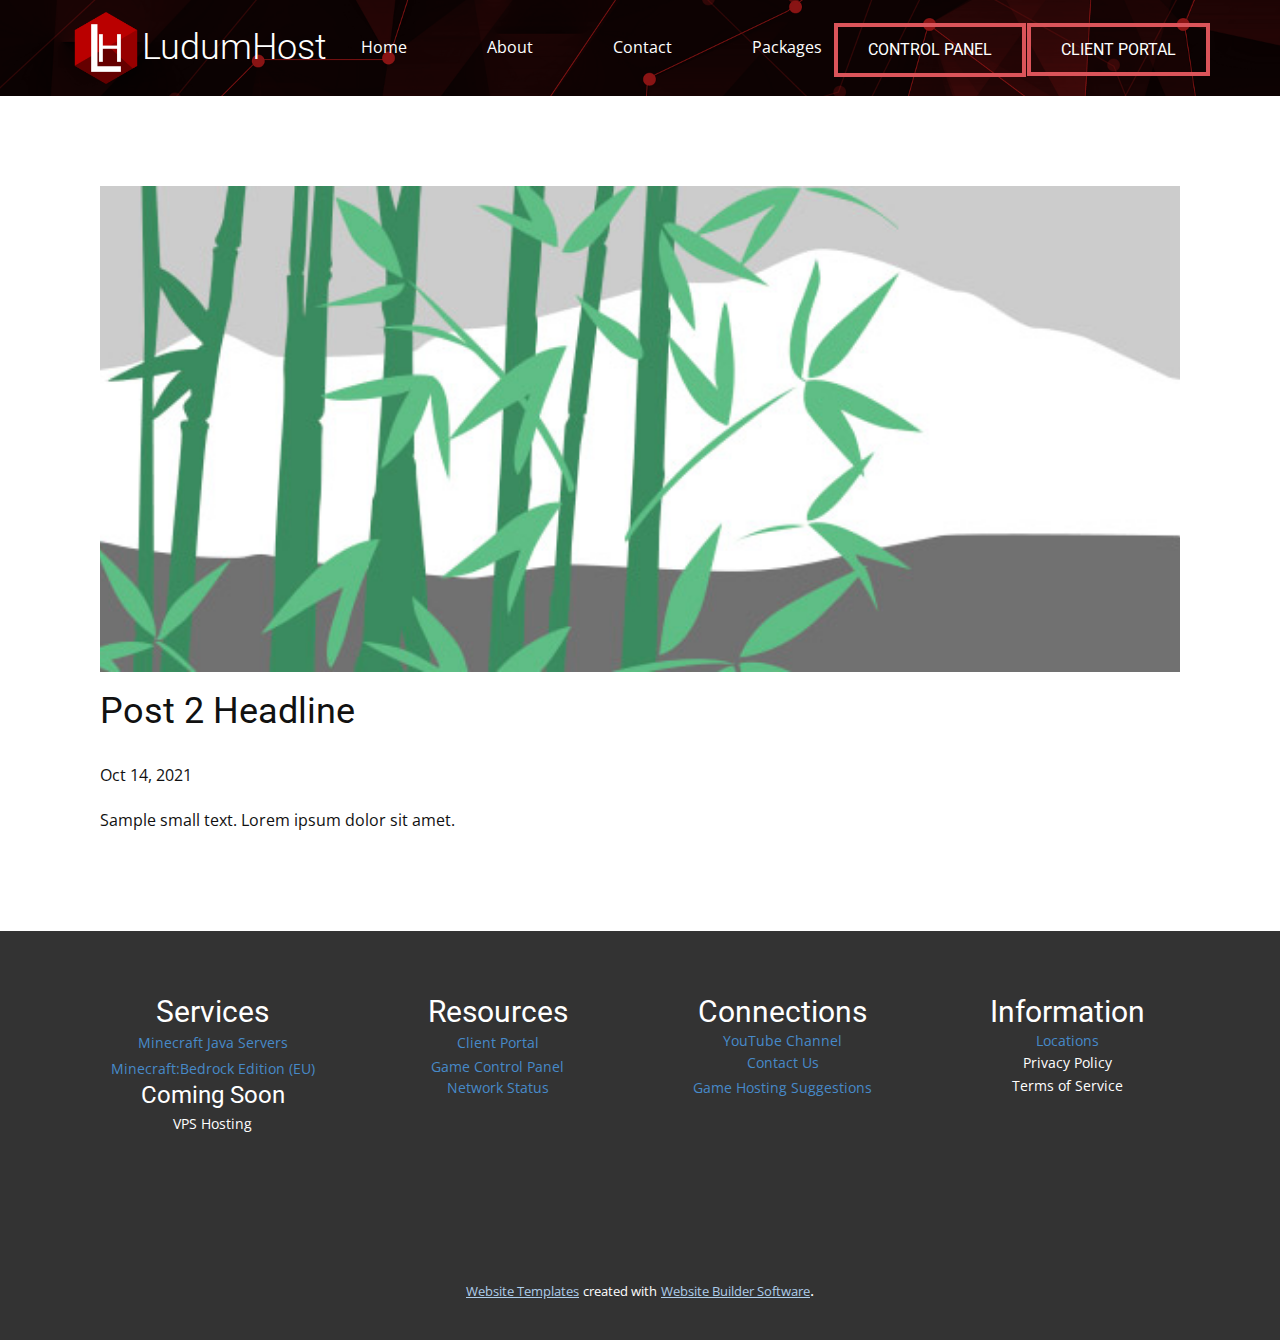
<file: blog/post-1.html>
<!doctype html>
<html style="font-size: 16px;"><head>
    <meta name="viewport" content="width=device-width, initial-scale=1.0">
    <meta charset="utf-8">
    <meta name="keywords" content="Post 1 Headline">
    <meta name="description" content="">
    <meta name="page_type" content="np-template-header-footer-from-plugin">
    <title>Post 2 Headline</title>
    <link rel="stylesheet" href="../nicepage.css" media="screen">
<link rel="stylesheet" href="../Post-Template.css" media="screen">
    <script class="u-script" type="text/javascript" src="../jquery.js" defer=""></script>
    <script class="u-script" type="text/javascript" src="../nicepage.js" defer=""></script>
    <meta name="generator" content="Nicepage 3.28.0, nicepage.com">
    <link id="u-theme-google-font" rel="stylesheet" href="https://fonts.googleapis.com/css?family=Roboto:100,100i,300,300i,400,400i,500,500i,700,700i,900,900i|Open+Sans:300,300i,400,400i,600,600i,700,700i,800,800i">
    
    
    <script type="application/ld+json">{
		"@context": "http://schema.org",
		"@type": "Organization",
		"name": "LudumHost (Upgrade)",
		"logo": "images/ludumhost-icon-1024.png"
}</script>
    <meta name="theme-color" content="#478ac9">
  </head>
  <body class="u-body"><header class="u-clearfix u-header u-image u-header" id="sec-827d" data-animation-name="" data-animation-duration="0" data-animation-delay="0" data-animation-direction="" data-image-width="1920" data-image-height="1080"><div class="u-clearfix u-sheet u-sheet-1">
        <a href="https://nicepage.com" class="u-image u-logo u-image-1" data-image-width="1024" data-image-height="1024">
          <img src="../images/ludumhost-icon-1024.png" class="u-logo-image u-logo-image-1">
        </a>
        <nav class="u-menu u-menu-dropdown u-offcanvas u-menu-1">
          <div class="menu-collapse" style="font-size: 1rem; letter-spacing: 0px;">
            <a class="u-button-style u-custom-left-right-menu-spacing u-custom-padding-bottom u-custom-text-active-color u-custom-text-color u-custom-text-hover-color u-custom-top-bottom-menu-spacing u-nav-link u-text-active-palette-1-base u-text-hover-palette-2-base" href="#">
              <svg><use xmlns:xlink="http://www.w3.org/1999/xlink" xlink:href="#menu-hamburger"></use></svg>
              <svg version="1.1" xmlns="http://www.w3.org/2000/svg" xmlns:xlink="http://www.w3.org/1999/xlink"><defs><symbol id="menu-hamburger" viewBox="0 0 16 16" style="width: 16px; height: 16px;"><rect y="1" width="16" height="2"></rect><rect y="7" width="16" height="2"></rect><rect y="13" width="16" height="2"></rect>
</symbol>
</defs></svg>
            </a>
          </div>
          <div class="u-custom-menu u-nav-container">
            <ul class="u-nav u-unstyled u-nav-1"><li class="u-nav-item"><a class="u-button-style u-nav-link u-text-active-palette-2-base u-text-hover-palette-2-dark-1 u-text-white" href="../Home.html" style="padding: 10px 40px;">Home</a>
</li><li class="u-nav-item"><a class="u-button-style u-nav-link u-text-active-palette-2-base u-text-hover-palette-2-dark-1 u-text-white" href="../About.html" style="padding: 10px 40px;">About</a>
</li><li class="u-nav-item"><a class="u-button-style u-nav-link u-text-active-palette-2-base u-text-hover-palette-2-dark-1 u-text-white" href="../Contact.html" style="padding: 10px 40px;">Contact</a>
</li><li class="u-nav-item"><a class="u-button-style u-nav-link u-text-active-palette-2-base u-text-hover-palette-2-dark-1 u-text-white" href="../Packages.html" style="padding: 10px 40px;">Packages</a>
</li></ul>
          </div>
          <div class="u-custom-menu u-nav-container-collapse">
            <div class="u-black u-container-style u-inner-container-layout u-opacity u-opacity-95 u-sidenav">
              <div class="u-inner-container-layout u-sidenav-overflow">
                <div class="u-menu-close"></div>
                <ul class="u-align-center u-nav u-popupmenu-items u-unstyled u-nav-2"><li class="u-nav-item"><a class="u-button-style u-nav-link" href="../Home.html" style="padding: 10px 40px;">Home</a>
</li><li class="u-nav-item"><a class="u-button-style u-nav-link" href="../About.html" style="padding: 10px 40px;">About</a>
</li><li class="u-nav-item"><a class="u-button-style u-nav-link" href="../Contact.html" style="padding: 10px 40px;">Contact</a>
</li><li class="u-nav-item"><a class="u-button-style u-nav-link" href="../Packages.html" style="padding: 10px 40px;">Packages</a>
</li></ul>
              </div>
            </div>
            <div class="u-black u-menu-overlay u-opacity u-opacity-70"></div>
          </div>
        </nav>
        <h2 class="u-text u-text-body-alt-color u-text-default u-text-1">LudumHost</h2>
        <a href="https://panel.ludumhost.com/billing/store" class="u-border-4 u-border-hover-palette-2-base u-border-palette-2-base u-btn u-button-style u-custom-font u-heading-font u-none u-radius-0 u-text-hover-white u-text-white u-btn-1" target="_blank">Client Portal</a>
        <a href="https://panel.ludumhost.com" class="u-border-4 u-border-hover-palette-2-base u-border-palette-2-base u-btn u-button-style u-custom-font u-heading-font u-none u-radius-0 u-text-hover-palette-2-base u-text-white u-btn-2" target="_blank">Control Panel</a>
      </div></header>
    <section class="u-align-center u-clearfix u-section-1" id="sec-8f92">
      <div class="u-clearfix u-sheet u-valign-middle-md u-valign-middle-sm u-valign-middle-xs u-sheet-1"><!--post_details--><!--post_details_options_json--><!--{"source":""}--><!--/post_details_options_json--><!--blog_post-->
        <div class="u-container-style u-expanded-width u-post-details u-post-details-1">
          <div class="u-container-layout u-valign-middle u-container-layout-1"><!--blog_post_image-->
            <img alt="" class="u-blog-control u-expanded-width u-image u-image-default u-image-1" src="[data-uri]"><!--/blog_post_image--><!--blog_post_header-->
            <h2 class="u-blog-control u-text u-text-1">Post 2 Headline</h2><!--/blog_post_header--><!--blog_post_metadata-->
            <div class="u-blog-control u-metadata u-metadata-1"><!--blog_post_metadata_date-->
              <span class="u-meta-date u-meta-icon">Oct 14, 2021</span><!--/blog_post_metadata_date--><!--blog_post_metadata_category-->
              <!--/blog_post_metadata_category--><!--blog_post_metadata_comments-->
              <!--/blog_post_metadata_comments-->
            </div><!--/blog_post_metadata--><!--blog_post_content-->
            <div class="u-align-justify u-blog-control u-post-content u-text u-text-2 fr-view">
  Sample small text. Lorem ipsum dolor sit amet.
  </div><!--/blog_post_content-->
          </div>
        </div><!--/blog_post--><!--/post_details-->
      </div>
    </section>
    
    
    <footer class="u-clearfix u-footer u-grey-80" id="sec-5ed3"><div class="u-align-left u-clearfix u-sheet u-valign-middle u-sheet-1">
        <div class="u-clearfix u-expanded-width u-layout-wrap u-layout-wrap-1">
          <div class="u-layout">
            <div class="u-layout-row">
              <div class="u-align-center u-container-style u-layout-cell u-size-15 u-size-30-md u-layout-cell-1">
                <div class="u-container-layout u-container-layout-1">
                  <h3 class="u-text u-text-1">Services</h3>
                  <p class="u-text u-text-2">
                    <a href="https://panel.ludumhost.com/billing/store/category/1" class="u-active-none u-border-none u-btn u-button-link u-button-style u-hover-none u-none u-text-palette-1-base u-btn-1">Minecraft Java Servers</a>
                    <br>
                  </p>
                  <p class="u-text u-text-3">
                    <a class="u-active-none u-border-none u-btn u-button-link u-button-style u-hover-none u-none u-text-palette-1-base u-btn-2" href="https://panel.ludumhost.com/billing/store/category/4">Minecraft:Bedrock Edition (EU)</a>
                  </p>
                  <h4 class="u-text u-text-4">Coming Soon</h4>
                  <p class="u-text u-text-5">VPS Hosting</p>
                </div>
              </div>
              <div class="u-align-center u-container-style u-layout-cell u-size-15 u-size-30-md u-layout-cell-2">
                <div class="u-container-layout u-container-layout-2">
                  <h3 class="u-text u-text-6">Resources</h3>
                  <p class="u-text u-text-7">
                    <a class="u-active-none u-border-none u-btn u-button-link u-button-style u-hover-none u-none u-text-palette-1-base u-btn-3" href="https://panel.ludumhost.com/billing/store" target="_blank">Client Portal</a>
                  </p>
                  <p class="u-text u-text-8">
                    <a href="https://panel.ludumhost.com" class="u-active-none u-border-none u-btn u-button-link u-button-style u-hover-none u-none u-text-palette-1-base u-btn-4">Game Control Panel</a>
                  </p>
                  <p class="u-text u-text-9">
                    <a class="u-active-none u-border-none u-btn u-button-link u-button-style u-hover-none u-none u-text-palette-1-base u-btn-5" href="http://nodes.ludumhost.com" target="_blank">Network Status</a>
                  </p>
                </div>
              </div>
              <div class="u-align-center u-container-style u-layout-cell u-size-15 u-size-30-md u-layout-cell-3">
                <div class="u-container-layout u-container-layout-3">
                  <h3 class="u-text u-text-10">Connections</h3>
                  <p class="u-text u-text-11">
                    <a class="u-active-none u-border-none u-btn u-button-link u-button-style u-hover-none u-none u-text-palette-1-base u-btn-6" href="../Contact.html" data-page-id="128068224">YouTube Channel</a>
                  </p>
                  <p class="u-text u-text-12">
                    <a class="u-active-none u-border-none u-btn u-button-link u-button-style u-hover-none u-none u-text-palette-1-base u-btn-7" href="../Contact.html" data-page-id="128068224">Contact Us</a>
                  </p>
                  <p class="u-text u-text-13">
                    <a href="../Contact.html" data-page-id="128068224" class="u-active-none u-border-none u-btn u-button-link u-button-style u-hover-none u-none u-text-palette-1-base u-btn-8">Game Hosting Suggestions</a>
                  </p>
                </div>
              </div>
              <div class="u-align-center u-container-style u-layout-cell u-size-15 u-size-30-md u-layout-cell-4">
                <div class="u-container-layout u-container-layout-4">
                  <h3 class="u-text u-text-14">Information</h3>
                  <p class="u-text u-text-15">
                    <a class="u-active-none u-border-none u-btn u-button-link u-button-style u-hover-none u-none u-text-palette-1-base u-btn-9" href="../Locations.html" data-page-id="8623361">Locations</a>
                  </p>
                  <p class="u-text u-text-16">Privacy Policy</p>
                  <p class="u-text u-text-17">Terms of Service</p>
                </div>
              </div>
            </div>
          </div>
        </div>
      </div></footer>
    <section class="u-backlink u-clearfix u-grey-80">
      <a class="u-link" href="https://nicepage.com/website-templates" target="_blank">
        <span>Website Templates</span>
      </a>
      <p class="u-text">
        <span>created with</span>
      </p>
      <a class="u-link" href="" target="_blank">
        <span>Website Builder Software</span>
      </a>. 
    </section>
  
</body></html>
</file>
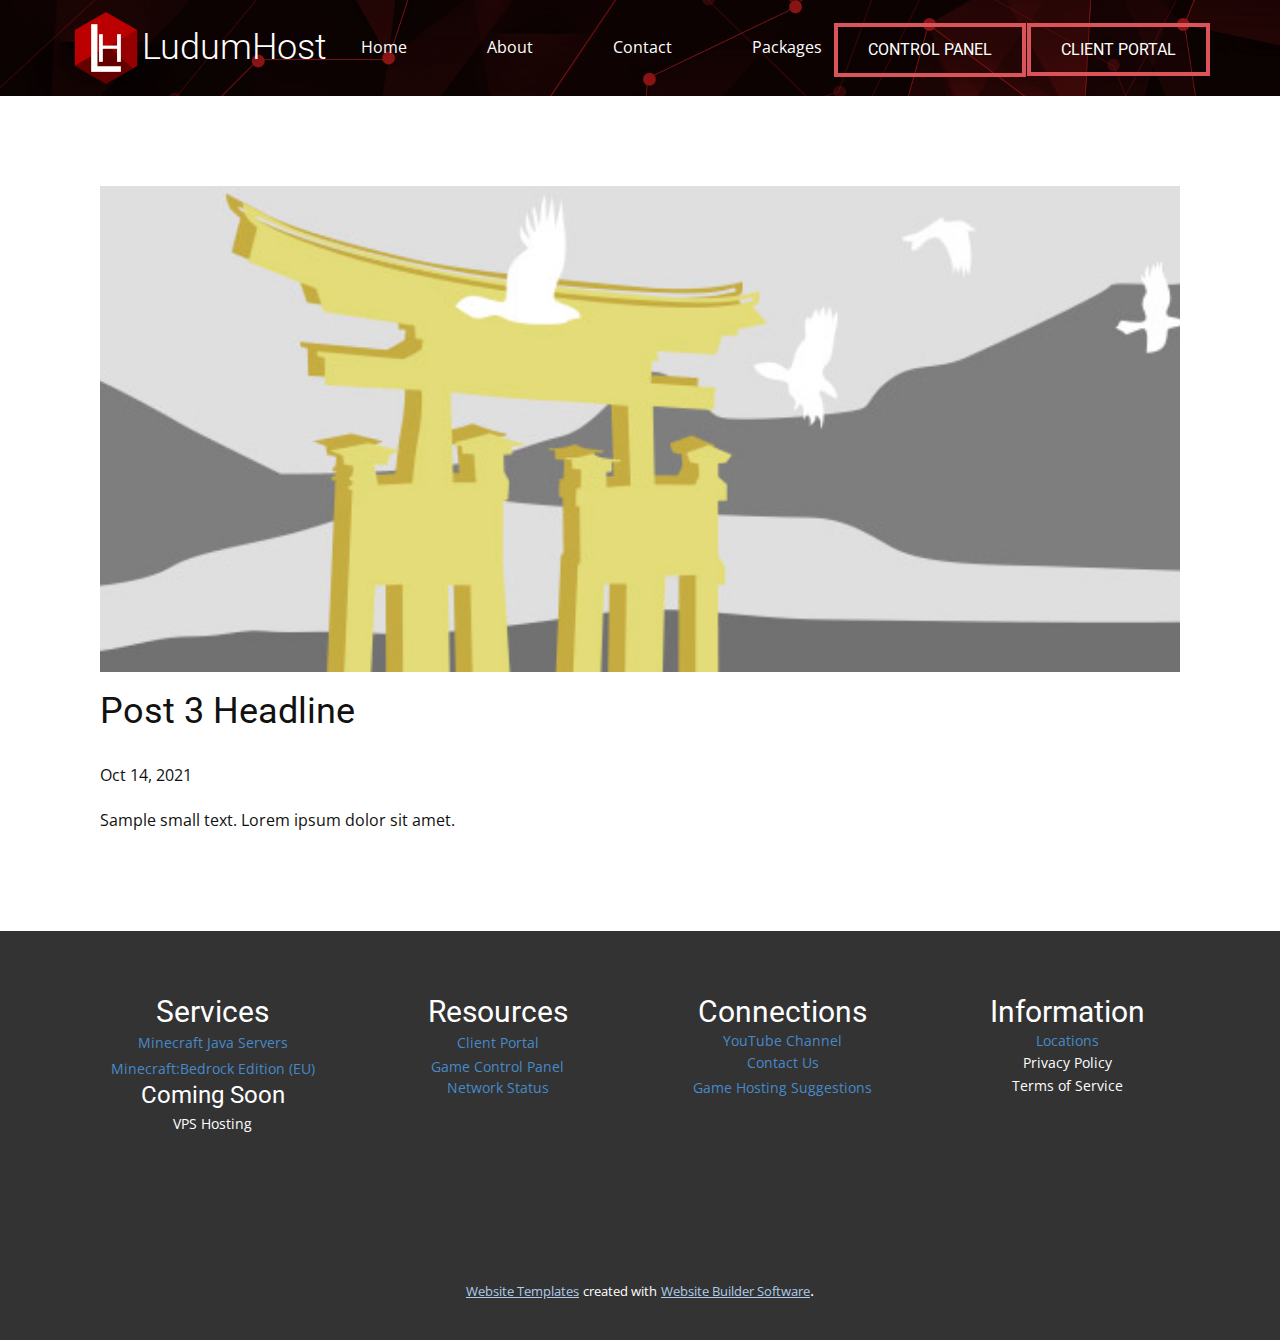
<file: blog/post-2.html>
<!doctype html>
<html style="font-size: 16px;"><head>
    <meta name="viewport" content="width=device-width, initial-scale=1.0">
    <meta charset="utf-8">
    <meta name="keywords" content="Post 1 Headline">
    <meta name="description" content="">
    <meta name="page_type" content="np-template-header-footer-from-plugin">
    <title>Post 3 Headline</title>
    <link rel="stylesheet" href="../nicepage.css" media="screen">
<link rel="stylesheet" href="../Post-Template.css" media="screen">
    <script class="u-script" type="text/javascript" src="../jquery.js" defer=""></script>
    <script class="u-script" type="text/javascript" src="../nicepage.js" defer=""></script>
    <meta name="generator" content="Nicepage 3.28.0, nicepage.com">
    <link id="u-theme-google-font" rel="stylesheet" href="https://fonts.googleapis.com/css?family=Roboto:100,100i,300,300i,400,400i,500,500i,700,700i,900,900i|Open+Sans:300,300i,400,400i,600,600i,700,700i,800,800i">
    
    
    <script type="application/ld+json">{
		"@context": "http://schema.org",
		"@type": "Organization",
		"name": "LudumHost (Upgrade)",
		"logo": "images/ludumhost-icon-1024.png"
}</script>
    <meta name="theme-color" content="#478ac9">
  </head>
  <body class="u-body"><header class="u-clearfix u-header u-image u-header" id="sec-827d" data-animation-name="" data-animation-duration="0" data-animation-delay="0" data-animation-direction="" data-image-width="1920" data-image-height="1080"><div class="u-clearfix u-sheet u-sheet-1">
        <a href="https://nicepage.com" class="u-image u-logo u-image-1" data-image-width="1024" data-image-height="1024">
          <img src="../images/ludumhost-icon-1024.png" class="u-logo-image u-logo-image-1">
        </a>
        <nav class="u-menu u-menu-dropdown u-offcanvas u-menu-1">
          <div class="menu-collapse" style="font-size: 1rem; letter-spacing: 0px;">
            <a class="u-button-style u-custom-left-right-menu-spacing u-custom-padding-bottom u-custom-text-active-color u-custom-text-color u-custom-text-hover-color u-custom-top-bottom-menu-spacing u-nav-link u-text-active-palette-1-base u-text-hover-palette-2-base" href="#">
              <svg><use xmlns:xlink="http://www.w3.org/1999/xlink" xlink:href="#menu-hamburger"></use></svg>
              <svg version="1.1" xmlns="http://www.w3.org/2000/svg" xmlns:xlink="http://www.w3.org/1999/xlink"><defs><symbol id="menu-hamburger" viewBox="0 0 16 16" style="width: 16px; height: 16px;"><rect y="1" width="16" height="2"></rect><rect y="7" width="16" height="2"></rect><rect y="13" width="16" height="2"></rect>
</symbol>
</defs></svg>
            </a>
          </div>
          <div class="u-custom-menu u-nav-container">
            <ul class="u-nav u-unstyled u-nav-1"><li class="u-nav-item"><a class="u-button-style u-nav-link u-text-active-palette-2-base u-text-hover-palette-2-dark-1 u-text-white" href="../Home.html" style="padding: 10px 40px;">Home</a>
</li><li class="u-nav-item"><a class="u-button-style u-nav-link u-text-active-palette-2-base u-text-hover-palette-2-dark-1 u-text-white" href="../About.html" style="padding: 10px 40px;">About</a>
</li><li class="u-nav-item"><a class="u-button-style u-nav-link u-text-active-palette-2-base u-text-hover-palette-2-dark-1 u-text-white" href="../Contact.html" style="padding: 10px 40px;">Contact</a>
</li><li class="u-nav-item"><a class="u-button-style u-nav-link u-text-active-palette-2-base u-text-hover-palette-2-dark-1 u-text-white" href="../Packages.html" style="padding: 10px 40px;">Packages</a>
</li></ul>
          </div>
          <div class="u-custom-menu u-nav-container-collapse">
            <div class="u-black u-container-style u-inner-container-layout u-opacity u-opacity-95 u-sidenav">
              <div class="u-inner-container-layout u-sidenav-overflow">
                <div class="u-menu-close"></div>
                <ul class="u-align-center u-nav u-popupmenu-items u-unstyled u-nav-2"><li class="u-nav-item"><a class="u-button-style u-nav-link" href="../Home.html" style="padding: 10px 40px;">Home</a>
</li><li class="u-nav-item"><a class="u-button-style u-nav-link" href="../About.html" style="padding: 10px 40px;">About</a>
</li><li class="u-nav-item"><a class="u-button-style u-nav-link" href="../Contact.html" style="padding: 10px 40px;">Contact</a>
</li><li class="u-nav-item"><a class="u-button-style u-nav-link" href="../Packages.html" style="padding: 10px 40px;">Packages</a>
</li></ul>
              </div>
            </div>
            <div class="u-black u-menu-overlay u-opacity u-opacity-70"></div>
          </div>
        </nav>
        <h2 class="u-text u-text-body-alt-color u-text-default u-text-1">LudumHost</h2>
        <a href="https://panel.ludumhost.com/billing/store" class="u-border-4 u-border-hover-palette-2-base u-border-palette-2-base u-btn u-button-style u-custom-font u-heading-font u-none u-radius-0 u-text-hover-white u-text-white u-btn-1" target="_blank">Client Portal</a>
        <a href="https://panel.ludumhost.com" class="u-border-4 u-border-hover-palette-2-base u-border-palette-2-base u-btn u-button-style u-custom-font u-heading-font u-none u-radius-0 u-text-hover-palette-2-base u-text-white u-btn-2" target="_blank">Control Panel</a>
      </div></header>
    <section class="u-align-center u-clearfix u-section-1" id="sec-8f92">
      <div class="u-clearfix u-sheet u-valign-middle-md u-valign-middle-sm u-valign-middle-xs u-sheet-1"><!--post_details--><!--post_details_options_json--><!--{"source":""}--><!--/post_details_options_json--><!--blog_post-->
        <div class="u-container-style u-expanded-width u-post-details u-post-details-1">
          <div class="u-container-layout u-valign-middle u-container-layout-1"><!--blog_post_image-->
            <img alt="" class="u-blog-control u-expanded-width u-image u-image-default u-image-1" src="[data-uri]"><!--/blog_post_image--><!--blog_post_header-->
            <h2 class="u-blog-control u-text u-text-1">Post 3 Headline</h2><!--/blog_post_header--><!--blog_post_metadata-->
            <div class="u-blog-control u-metadata u-metadata-1"><!--blog_post_metadata_date-->
              <span class="u-meta-date u-meta-icon">Oct 14, 2021</span><!--/blog_post_metadata_date--><!--blog_post_metadata_category-->
              <!--/blog_post_metadata_category--><!--blog_post_metadata_comments-->
              <!--/blog_post_metadata_comments-->
            </div><!--/blog_post_metadata--><!--blog_post_content-->
            <div class="u-align-justify u-blog-control u-post-content u-text u-text-2 fr-view">
  Sample small text. Lorem ipsum dolor sit amet.
  </div><!--/blog_post_content-->
          </div>
        </div><!--/blog_post--><!--/post_details-->
      </div>
    </section>
    
    
    <footer class="u-clearfix u-footer u-grey-80" id="sec-5ed3"><div class="u-align-left u-clearfix u-sheet u-valign-middle u-sheet-1">
        <div class="u-clearfix u-expanded-width u-layout-wrap u-layout-wrap-1">
          <div class="u-layout">
            <div class="u-layout-row">
              <div class="u-align-center u-container-style u-layout-cell u-size-15 u-size-30-md u-layout-cell-1">
                <div class="u-container-layout u-container-layout-1">
                  <h3 class="u-text u-text-1">Services</h3>
                  <p class="u-text u-text-2">
                    <a href="https://panel.ludumhost.com/billing/store/category/1" class="u-active-none u-border-none u-btn u-button-link u-button-style u-hover-none u-none u-text-palette-1-base u-btn-1">Minecraft Java Servers</a>
                    <br>
                  </p>
                  <p class="u-text u-text-3">
                    <a class="u-active-none u-border-none u-btn u-button-link u-button-style u-hover-none u-none u-text-palette-1-base u-btn-2" href="https://panel.ludumhost.com/billing/store/category/4">Minecraft:Bedrock Edition (EU)</a>
                  </p>
                  <h4 class="u-text u-text-4">Coming Soon</h4>
                  <p class="u-text u-text-5">VPS Hosting</p>
                </div>
              </div>
              <div class="u-align-center u-container-style u-layout-cell u-size-15 u-size-30-md u-layout-cell-2">
                <div class="u-container-layout u-container-layout-2">
                  <h3 class="u-text u-text-6">Resources</h3>
                  <p class="u-text u-text-7">
                    <a class="u-active-none u-border-none u-btn u-button-link u-button-style u-hover-none u-none u-text-palette-1-base u-btn-3" href="https://panel.ludumhost.com/billing/store" target="_blank">Client Portal</a>
                  </p>
                  <p class="u-text u-text-8">
                    <a href="https://panel.ludumhost.com" class="u-active-none u-border-none u-btn u-button-link u-button-style u-hover-none u-none u-text-palette-1-base u-btn-4">Game Control Panel</a>
                  </p>
                  <p class="u-text u-text-9">
                    <a class="u-active-none u-border-none u-btn u-button-link u-button-style u-hover-none u-none u-text-palette-1-base u-btn-5" href="http://nodes.ludumhost.com" target="_blank">Network Status</a>
                  </p>
                </div>
              </div>
              <div class="u-align-center u-container-style u-layout-cell u-size-15 u-size-30-md u-layout-cell-3">
                <div class="u-container-layout u-container-layout-3">
                  <h3 class="u-text u-text-10">Connections</h3>
                  <p class="u-text u-text-11">
                    <a class="u-active-none u-border-none u-btn u-button-link u-button-style u-hover-none u-none u-text-palette-1-base u-btn-6" href="../Contact.html" data-page-id="128068224">YouTube Channel</a>
                  </p>
                  <p class="u-text u-text-12">
                    <a class="u-active-none u-border-none u-btn u-button-link u-button-style u-hover-none u-none u-text-palette-1-base u-btn-7" href="../Contact.html" data-page-id="128068224">Contact Us</a>
                  </p>
                  <p class="u-text u-text-13">
                    <a href="../Contact.html" data-page-id="128068224" class="u-active-none u-border-none u-btn u-button-link u-button-style u-hover-none u-none u-text-palette-1-base u-btn-8">Game Hosting Suggestions</a>
                  </p>
                </div>
              </div>
              <div class="u-align-center u-container-style u-layout-cell u-size-15 u-size-30-md u-layout-cell-4">
                <div class="u-container-layout u-container-layout-4">
                  <h3 class="u-text u-text-14">Information</h3>
                  <p class="u-text u-text-15">
                    <a class="u-active-none u-border-none u-btn u-button-link u-button-style u-hover-none u-none u-text-palette-1-base u-btn-9" href="../Locations.html" data-page-id="8623361">Locations</a>
                  </p>
                  <p class="u-text u-text-16">Privacy Policy</p>
                  <p class="u-text u-text-17">Terms of Service</p>
                </div>
              </div>
            </div>
          </div>
        </div>
      </div></footer>
    <section class="u-backlink u-clearfix u-grey-80">
      <a class="u-link" href="https://nicepage.com/website-templates" target="_blank">
        <span>Website Templates</span>
      </a>
      <p class="u-text">
        <span>created with</span>
      </p>
      <a class="u-link" href="" target="_blank">
        <span>Website Builder Software</span>
      </a>. 
    </section>
  
</body></html>
</file>
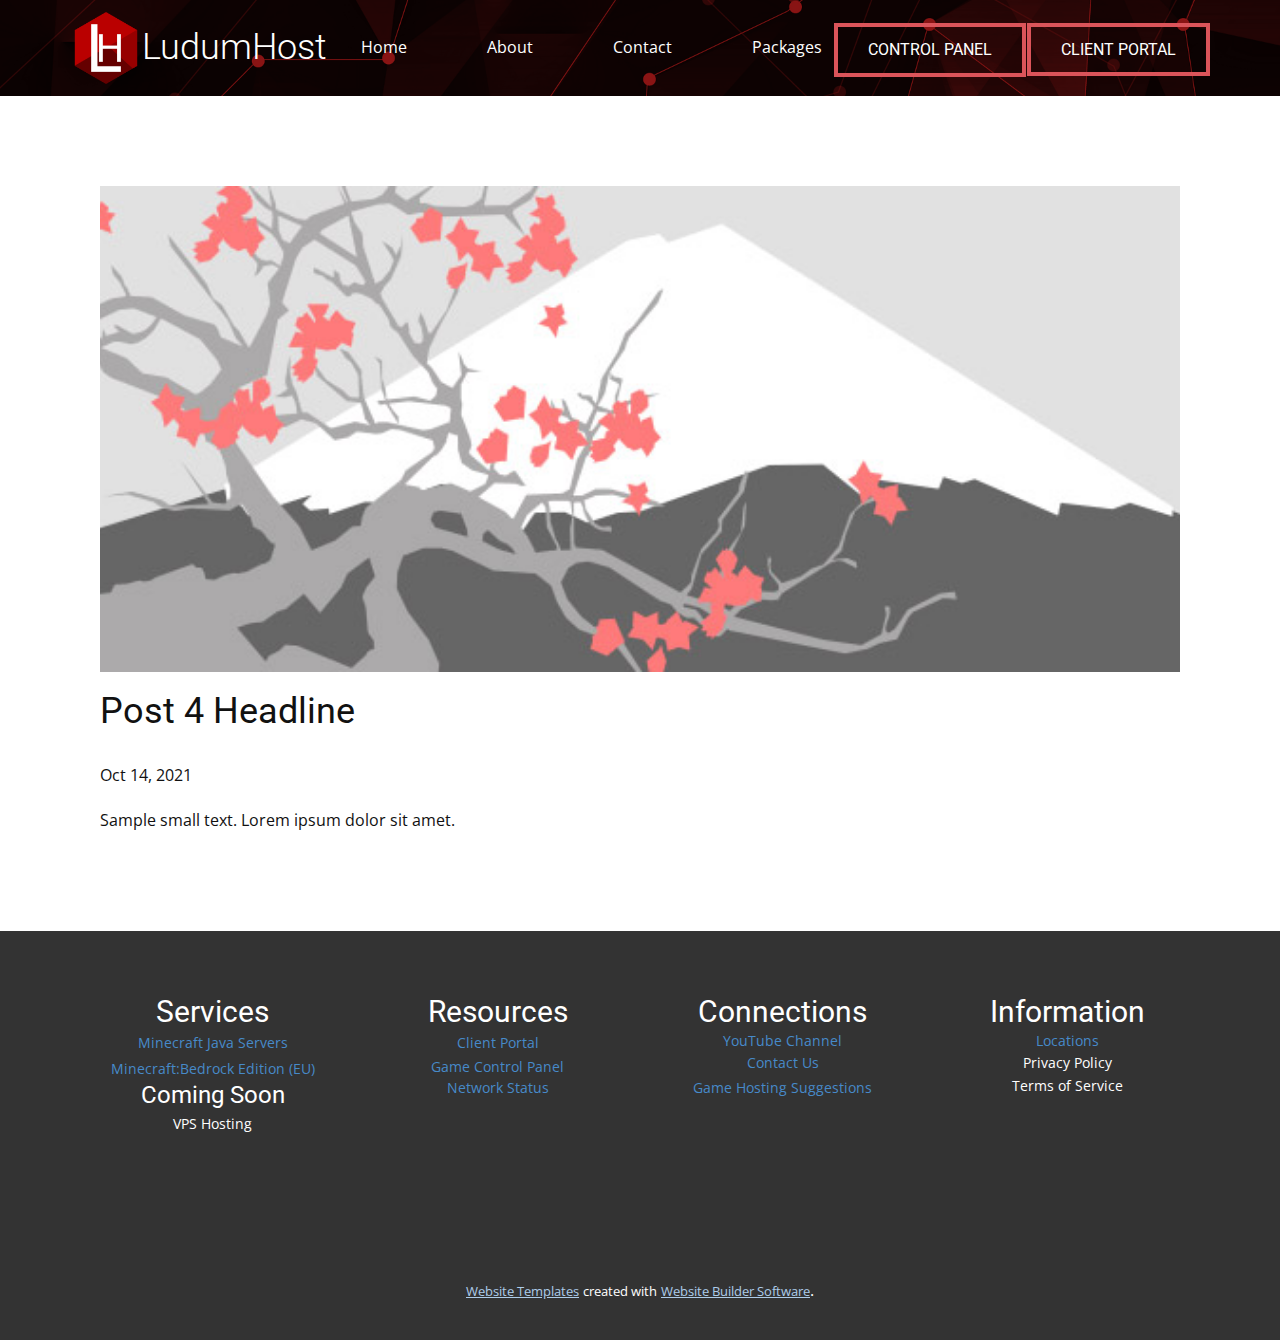
<file: blog/post-3.html>
<!doctype html>
<html style="font-size: 16px;"><head>
    <meta name="viewport" content="width=device-width, initial-scale=1.0">
    <meta charset="utf-8">
    <meta name="keywords" content="Post 1 Headline">
    <meta name="description" content="">
    <meta name="page_type" content="np-template-header-footer-from-plugin">
    <title>Post 4 Headline</title>
    <link rel="stylesheet" href="../nicepage.css" media="screen">
<link rel="stylesheet" href="../Post-Template.css" media="screen">
    <script class="u-script" type="text/javascript" src="../jquery.js" defer=""></script>
    <script class="u-script" type="text/javascript" src="../nicepage.js" defer=""></script>
    <meta name="generator" content="Nicepage 3.28.0, nicepage.com">
    <link id="u-theme-google-font" rel="stylesheet" href="https://fonts.googleapis.com/css?family=Roboto:100,100i,300,300i,400,400i,500,500i,700,700i,900,900i|Open+Sans:300,300i,400,400i,600,600i,700,700i,800,800i">
    
    
    <script type="application/ld+json">{
		"@context": "http://schema.org",
		"@type": "Organization",
		"name": "LudumHost (Upgrade)",
		"logo": "images/ludumhost-icon-1024.png"
}</script>
    <meta name="theme-color" content="#478ac9">
  </head>
  <body class="u-body"><header class="u-clearfix u-header u-image u-header" id="sec-827d" data-animation-name="" data-animation-duration="0" data-animation-delay="0" data-animation-direction="" data-image-width="1920" data-image-height="1080"><div class="u-clearfix u-sheet u-sheet-1">
        <a href="https://nicepage.com" class="u-image u-logo u-image-1" data-image-width="1024" data-image-height="1024">
          <img src="../images/ludumhost-icon-1024.png" class="u-logo-image u-logo-image-1">
        </a>
        <nav class="u-menu u-menu-dropdown u-offcanvas u-menu-1">
          <div class="menu-collapse" style="font-size: 1rem; letter-spacing: 0px;">
            <a class="u-button-style u-custom-left-right-menu-spacing u-custom-padding-bottom u-custom-text-active-color u-custom-text-color u-custom-text-hover-color u-custom-top-bottom-menu-spacing u-nav-link u-text-active-palette-1-base u-text-hover-palette-2-base" href="#">
              <svg><use xmlns:xlink="http://www.w3.org/1999/xlink" xlink:href="#menu-hamburger"></use></svg>
              <svg version="1.1" xmlns="http://www.w3.org/2000/svg" xmlns:xlink="http://www.w3.org/1999/xlink"><defs><symbol id="menu-hamburger" viewBox="0 0 16 16" style="width: 16px; height: 16px;"><rect y="1" width="16" height="2"></rect><rect y="7" width="16" height="2"></rect><rect y="13" width="16" height="2"></rect>
</symbol>
</defs></svg>
            </a>
          </div>
          <div class="u-custom-menu u-nav-container">
            <ul class="u-nav u-unstyled u-nav-1"><li class="u-nav-item"><a class="u-button-style u-nav-link u-text-active-palette-2-base u-text-hover-palette-2-dark-1 u-text-white" href="../Home.html" style="padding: 10px 40px;">Home</a>
</li><li class="u-nav-item"><a class="u-button-style u-nav-link u-text-active-palette-2-base u-text-hover-palette-2-dark-1 u-text-white" href="../About.html" style="padding: 10px 40px;">About</a>
</li><li class="u-nav-item"><a class="u-button-style u-nav-link u-text-active-palette-2-base u-text-hover-palette-2-dark-1 u-text-white" href="../Contact.html" style="padding: 10px 40px;">Contact</a>
</li><li class="u-nav-item"><a class="u-button-style u-nav-link u-text-active-palette-2-base u-text-hover-palette-2-dark-1 u-text-white" href="../Packages.html" style="padding: 10px 40px;">Packages</a>
</li></ul>
          </div>
          <div class="u-custom-menu u-nav-container-collapse">
            <div class="u-black u-container-style u-inner-container-layout u-opacity u-opacity-95 u-sidenav">
              <div class="u-inner-container-layout u-sidenav-overflow">
                <div class="u-menu-close"></div>
                <ul class="u-align-center u-nav u-popupmenu-items u-unstyled u-nav-2"><li class="u-nav-item"><a class="u-button-style u-nav-link" href="../Home.html" style="padding: 10px 40px;">Home</a>
</li><li class="u-nav-item"><a class="u-button-style u-nav-link" href="../About.html" style="padding: 10px 40px;">About</a>
</li><li class="u-nav-item"><a class="u-button-style u-nav-link" href="../Contact.html" style="padding: 10px 40px;">Contact</a>
</li><li class="u-nav-item"><a class="u-button-style u-nav-link" href="../Packages.html" style="padding: 10px 40px;">Packages</a>
</li></ul>
              </div>
            </div>
            <div class="u-black u-menu-overlay u-opacity u-opacity-70"></div>
          </div>
        </nav>
        <h2 class="u-text u-text-body-alt-color u-text-default u-text-1">LudumHost</h2>
        <a href="https://panel.ludumhost.com/billing/store" class="u-border-4 u-border-hover-palette-2-base u-border-palette-2-base u-btn u-button-style u-custom-font u-heading-font u-none u-radius-0 u-text-hover-white u-text-white u-btn-1" target="_blank">Client Portal</a>
        <a href="https://panel.ludumhost.com" class="u-border-4 u-border-hover-palette-2-base u-border-palette-2-base u-btn u-button-style u-custom-font u-heading-font u-none u-radius-0 u-text-hover-palette-2-base u-text-white u-btn-2" target="_blank">Control Panel</a>
      </div></header>
    <section class="u-align-center u-clearfix u-section-1" id="sec-8f92">
      <div class="u-clearfix u-sheet u-valign-middle-md u-valign-middle-sm u-valign-middle-xs u-sheet-1"><!--post_details--><!--post_details_options_json--><!--{"source":""}--><!--/post_details_options_json--><!--blog_post-->
        <div class="u-container-style u-expanded-width u-post-details u-post-details-1">
          <div class="u-container-layout u-valign-middle u-container-layout-1"><!--blog_post_image-->
            <img alt="" class="u-blog-control u-expanded-width u-image u-image-default u-image-1" src="[data-uri]"><!--/blog_post_image--><!--blog_post_header-->
            <h2 class="u-blog-control u-text u-text-1">Post 4 Headline</h2><!--/blog_post_header--><!--blog_post_metadata-->
            <div class="u-blog-control u-metadata u-metadata-1"><!--blog_post_metadata_date-->
              <span class="u-meta-date u-meta-icon">Oct 14, 2021</span><!--/blog_post_metadata_date--><!--blog_post_metadata_category-->
              <!--/blog_post_metadata_category--><!--blog_post_metadata_comments-->
              <!--/blog_post_metadata_comments-->
            </div><!--/blog_post_metadata--><!--blog_post_content-->
            <div class="u-align-justify u-blog-control u-post-content u-text u-text-2 fr-view">
  Sample small text. Lorem ipsum dolor sit amet.
  </div><!--/blog_post_content-->
          </div>
        </div><!--/blog_post--><!--/post_details-->
      </div>
    </section>
    
    
    <footer class="u-clearfix u-footer u-grey-80" id="sec-5ed3"><div class="u-align-left u-clearfix u-sheet u-valign-middle u-sheet-1">
        <div class="u-clearfix u-expanded-width u-layout-wrap u-layout-wrap-1">
          <div class="u-layout">
            <div class="u-layout-row">
              <div class="u-align-center u-container-style u-layout-cell u-size-15 u-size-30-md u-layout-cell-1">
                <div class="u-container-layout u-container-layout-1">
                  <h3 class="u-text u-text-1">Services</h3>
                  <p class="u-text u-text-2">
                    <a href="https://panel.ludumhost.com/billing/store/category/1" class="u-active-none u-border-none u-btn u-button-link u-button-style u-hover-none u-none u-text-palette-1-base u-btn-1">Minecraft Java Servers</a>
                    <br>
                  </p>
                  <p class="u-text u-text-3">
                    <a class="u-active-none u-border-none u-btn u-button-link u-button-style u-hover-none u-none u-text-palette-1-base u-btn-2" href="https://panel.ludumhost.com/billing/store/category/4">Minecraft:Bedrock Edition (EU)</a>
                  </p>
                  <h4 class="u-text u-text-4">Coming Soon</h4>
                  <p class="u-text u-text-5">VPS Hosting</p>
                </div>
              </div>
              <div class="u-align-center u-container-style u-layout-cell u-size-15 u-size-30-md u-layout-cell-2">
                <div class="u-container-layout u-container-layout-2">
                  <h3 class="u-text u-text-6">Resources</h3>
                  <p class="u-text u-text-7">
                    <a class="u-active-none u-border-none u-btn u-button-link u-button-style u-hover-none u-none u-text-palette-1-base u-btn-3" href="https://panel.ludumhost.com/billing/store" target="_blank">Client Portal</a>
                  </p>
                  <p class="u-text u-text-8">
                    <a href="https://panel.ludumhost.com" class="u-active-none u-border-none u-btn u-button-link u-button-style u-hover-none u-none u-text-palette-1-base u-btn-4">Game Control Panel</a>
                  </p>
                  <p class="u-text u-text-9">
                    <a class="u-active-none u-border-none u-btn u-button-link u-button-style u-hover-none u-none u-text-palette-1-base u-btn-5" href="http://nodes.ludumhost.com" target="_blank">Network Status</a>
                  </p>
                </div>
              </div>
              <div class="u-align-center u-container-style u-layout-cell u-size-15 u-size-30-md u-layout-cell-3">
                <div class="u-container-layout u-container-layout-3">
                  <h3 class="u-text u-text-10">Connections</h3>
                  <p class="u-text u-text-11">
                    <a class="u-active-none u-border-none u-btn u-button-link u-button-style u-hover-none u-none u-text-palette-1-base u-btn-6" href="../Contact.html" data-page-id="128068224">YouTube Channel</a>
                  </p>
                  <p class="u-text u-text-12">
                    <a class="u-active-none u-border-none u-btn u-button-link u-button-style u-hover-none u-none u-text-palette-1-base u-btn-7" href="../Contact.html" data-page-id="128068224">Contact Us</a>
                  </p>
                  <p class="u-text u-text-13">
                    <a href="../Contact.html" data-page-id="128068224" class="u-active-none u-border-none u-btn u-button-link u-button-style u-hover-none u-none u-text-palette-1-base u-btn-8">Game Hosting Suggestions</a>
                  </p>
                </div>
              </div>
              <div class="u-align-center u-container-style u-layout-cell u-size-15 u-size-30-md u-layout-cell-4">
                <div class="u-container-layout u-container-layout-4">
                  <h3 class="u-text u-text-14">Information</h3>
                  <p class="u-text u-text-15">
                    <a class="u-active-none u-border-none u-btn u-button-link u-button-style u-hover-none u-none u-text-palette-1-base u-btn-9" href="../Locations.html" data-page-id="8623361">Locations</a>
                  </p>
                  <p class="u-text u-text-16">Privacy Policy</p>
                  <p class="u-text u-text-17">Terms of Service</p>
                </div>
              </div>
            </div>
          </div>
        </div>
      </div></footer>
    <section class="u-backlink u-clearfix u-grey-80">
      <a class="u-link" href="https://nicepage.com/website-templates" target="_blank">
        <span>Website Templates</span>
      </a>
      <p class="u-text">
        <span>created with</span>
      </p>
      <a class="u-link" href="" target="_blank">
        <span>Website Builder Software</span>
      </a>. 
    </section>
  
</body></html>
</file>
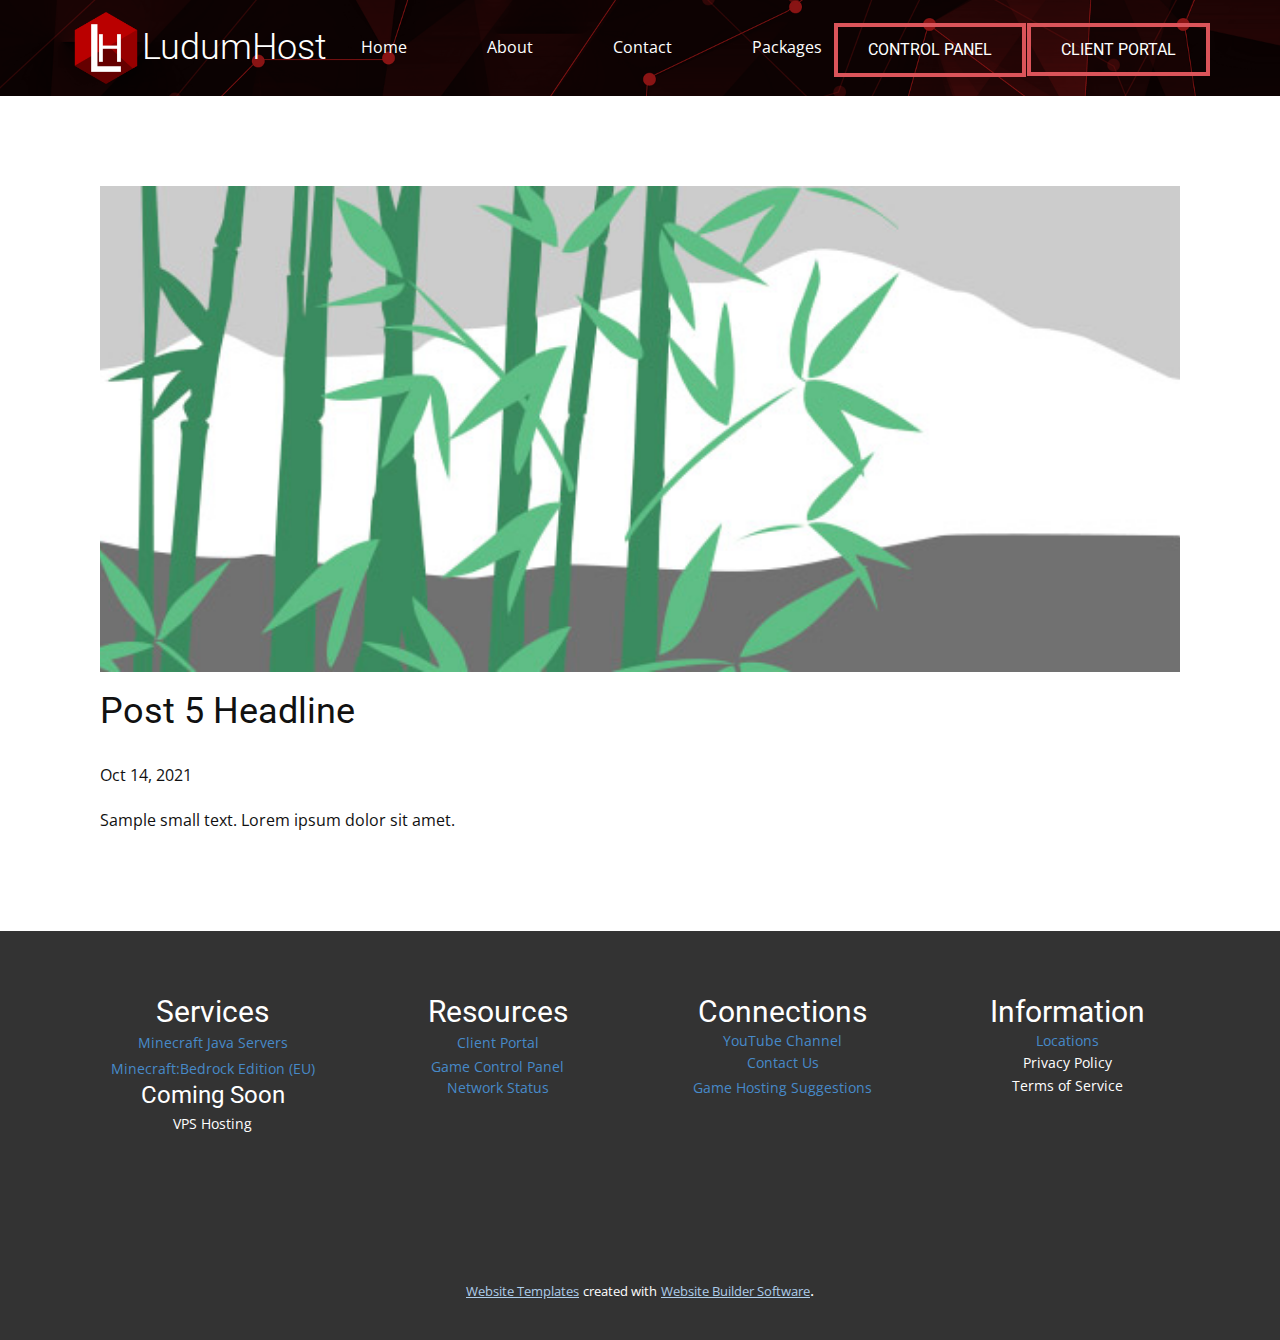
<file: blog/post-4.html>
<!doctype html>
<html style="font-size: 16px;"><head>
    <meta name="viewport" content="width=device-width, initial-scale=1.0">
    <meta charset="utf-8">
    <meta name="keywords" content="Post 1 Headline">
    <meta name="description" content="">
    <meta name="page_type" content="np-template-header-footer-from-plugin">
    <title>Post 5 Headline</title>
    <link rel="stylesheet" href="../nicepage.css" media="screen">
<link rel="stylesheet" href="../Post-Template.css" media="screen">
    <script class="u-script" type="text/javascript" src="../jquery.js" defer=""></script>
    <script class="u-script" type="text/javascript" src="../nicepage.js" defer=""></script>
    <meta name="generator" content="Nicepage 3.28.0, nicepage.com">
    <link id="u-theme-google-font" rel="stylesheet" href="https://fonts.googleapis.com/css?family=Roboto:100,100i,300,300i,400,400i,500,500i,700,700i,900,900i|Open+Sans:300,300i,400,400i,600,600i,700,700i,800,800i">
    
    
    <script type="application/ld+json">{
		"@context": "http://schema.org",
		"@type": "Organization",
		"name": "LudumHost (Upgrade)",
		"logo": "images/ludumhost-icon-1024.png"
}</script>
    <meta name="theme-color" content="#478ac9">
  </head>
  <body class="u-body"><header class="u-clearfix u-header u-image u-header" id="sec-827d" data-animation-name="" data-animation-duration="0" data-animation-delay="0" data-animation-direction="" data-image-width="1920" data-image-height="1080"><div class="u-clearfix u-sheet u-sheet-1">
        <a href="https://nicepage.com" class="u-image u-logo u-image-1" data-image-width="1024" data-image-height="1024">
          <img src="../images/ludumhost-icon-1024.png" class="u-logo-image u-logo-image-1">
        </a>
        <nav class="u-menu u-menu-dropdown u-offcanvas u-menu-1">
          <div class="menu-collapse" style="font-size: 1rem; letter-spacing: 0px;">
            <a class="u-button-style u-custom-left-right-menu-spacing u-custom-padding-bottom u-custom-text-active-color u-custom-text-color u-custom-text-hover-color u-custom-top-bottom-menu-spacing u-nav-link u-text-active-palette-1-base u-text-hover-palette-2-base" href="#">
              <svg><use xmlns:xlink="http://www.w3.org/1999/xlink" xlink:href="#menu-hamburger"></use></svg>
              <svg version="1.1" xmlns="http://www.w3.org/2000/svg" xmlns:xlink="http://www.w3.org/1999/xlink"><defs><symbol id="menu-hamburger" viewBox="0 0 16 16" style="width: 16px; height: 16px;"><rect y="1" width="16" height="2"></rect><rect y="7" width="16" height="2"></rect><rect y="13" width="16" height="2"></rect>
</symbol>
</defs></svg>
            </a>
          </div>
          <div class="u-custom-menu u-nav-container">
            <ul class="u-nav u-unstyled u-nav-1"><li class="u-nav-item"><a class="u-button-style u-nav-link u-text-active-palette-2-base u-text-hover-palette-2-dark-1 u-text-white" href="../Home.html" style="padding: 10px 40px;">Home</a>
</li><li class="u-nav-item"><a class="u-button-style u-nav-link u-text-active-palette-2-base u-text-hover-palette-2-dark-1 u-text-white" href="../About.html" style="padding: 10px 40px;">About</a>
</li><li class="u-nav-item"><a class="u-button-style u-nav-link u-text-active-palette-2-base u-text-hover-palette-2-dark-1 u-text-white" href="../Contact.html" style="padding: 10px 40px;">Contact</a>
</li><li class="u-nav-item"><a class="u-button-style u-nav-link u-text-active-palette-2-base u-text-hover-palette-2-dark-1 u-text-white" href="../Packages.html" style="padding: 10px 40px;">Packages</a>
</li></ul>
          </div>
          <div class="u-custom-menu u-nav-container-collapse">
            <div class="u-black u-container-style u-inner-container-layout u-opacity u-opacity-95 u-sidenav">
              <div class="u-inner-container-layout u-sidenav-overflow">
                <div class="u-menu-close"></div>
                <ul class="u-align-center u-nav u-popupmenu-items u-unstyled u-nav-2"><li class="u-nav-item"><a class="u-button-style u-nav-link" href="../Home.html" style="padding: 10px 40px;">Home</a>
</li><li class="u-nav-item"><a class="u-button-style u-nav-link" href="../About.html" style="padding: 10px 40px;">About</a>
</li><li class="u-nav-item"><a class="u-button-style u-nav-link" href="../Contact.html" style="padding: 10px 40px;">Contact</a>
</li><li class="u-nav-item"><a class="u-button-style u-nav-link" href="../Packages.html" style="padding: 10px 40px;">Packages</a>
</li></ul>
              </div>
            </div>
            <div class="u-black u-menu-overlay u-opacity u-opacity-70"></div>
          </div>
        </nav>
        <h2 class="u-text u-text-body-alt-color u-text-default u-text-1">LudumHost</h2>
        <a href="https://panel.ludumhost.com/billing/store" class="u-border-4 u-border-hover-palette-2-base u-border-palette-2-base u-btn u-button-style u-custom-font u-heading-font u-none u-radius-0 u-text-hover-white u-text-white u-btn-1" target="_blank">Client Portal</a>
        <a href="https://panel.ludumhost.com" class="u-border-4 u-border-hover-palette-2-base u-border-palette-2-base u-btn u-button-style u-custom-font u-heading-font u-none u-radius-0 u-text-hover-palette-2-base u-text-white u-btn-2" target="_blank">Control Panel</a>
      </div></header>
    <section class="u-align-center u-clearfix u-section-1" id="sec-8f92">
      <div class="u-clearfix u-sheet u-valign-middle-md u-valign-middle-sm u-valign-middle-xs u-sheet-1"><!--post_details--><!--post_details_options_json--><!--{"source":""}--><!--/post_details_options_json--><!--blog_post-->
        <div class="u-container-style u-expanded-width u-post-details u-post-details-1">
          <div class="u-container-layout u-valign-middle u-container-layout-1"><!--blog_post_image-->
            <img alt="" class="u-blog-control u-expanded-width u-image u-image-default u-image-1" src="[data-uri]"><!--/blog_post_image--><!--blog_post_header-->
            <h2 class="u-blog-control u-text u-text-1">Post 5 Headline</h2><!--/blog_post_header--><!--blog_post_metadata-->
            <div class="u-blog-control u-metadata u-metadata-1"><!--blog_post_metadata_date-->
              <span class="u-meta-date u-meta-icon">Oct 14, 2021</span><!--/blog_post_metadata_date--><!--blog_post_metadata_category-->
              <!--/blog_post_metadata_category--><!--blog_post_metadata_comments-->
              <!--/blog_post_metadata_comments-->
            </div><!--/blog_post_metadata--><!--blog_post_content-->
            <div class="u-align-justify u-blog-control u-post-content u-text u-text-2 fr-view">
  Sample small text. Lorem ipsum dolor sit amet.
  </div><!--/blog_post_content-->
          </div>
        </div><!--/blog_post--><!--/post_details-->
      </div>
    </section>
    
    
    <footer class="u-clearfix u-footer u-grey-80" id="sec-5ed3"><div class="u-align-left u-clearfix u-sheet u-valign-middle u-sheet-1">
        <div class="u-clearfix u-expanded-width u-layout-wrap u-layout-wrap-1">
          <div class="u-layout">
            <div class="u-layout-row">
              <div class="u-align-center u-container-style u-layout-cell u-size-15 u-size-30-md u-layout-cell-1">
                <div class="u-container-layout u-container-layout-1">
                  <h3 class="u-text u-text-1">Services</h3>
                  <p class="u-text u-text-2">
                    <a href="https://panel.ludumhost.com/billing/store/category/1" class="u-active-none u-border-none u-btn u-button-link u-button-style u-hover-none u-none u-text-palette-1-base u-btn-1">Minecraft Java Servers</a>
                    <br>
                  </p>
                  <p class="u-text u-text-3">
                    <a class="u-active-none u-border-none u-btn u-button-link u-button-style u-hover-none u-none u-text-palette-1-base u-btn-2" href="https://panel.ludumhost.com/billing/store/category/4">Minecraft:Bedrock Edition (EU)</a>
                  </p>
                  <h4 class="u-text u-text-4">Coming Soon</h4>
                  <p class="u-text u-text-5">VPS Hosting</p>
                </div>
              </div>
              <div class="u-align-center u-container-style u-layout-cell u-size-15 u-size-30-md u-layout-cell-2">
                <div class="u-container-layout u-container-layout-2">
                  <h3 class="u-text u-text-6">Resources</h3>
                  <p class="u-text u-text-7">
                    <a class="u-active-none u-border-none u-btn u-button-link u-button-style u-hover-none u-none u-text-palette-1-base u-btn-3" href="https://panel.ludumhost.com/billing/store" target="_blank">Client Portal</a>
                  </p>
                  <p class="u-text u-text-8">
                    <a href="https://panel.ludumhost.com" class="u-active-none u-border-none u-btn u-button-link u-button-style u-hover-none u-none u-text-palette-1-base u-btn-4">Game Control Panel</a>
                  </p>
                  <p class="u-text u-text-9">
                    <a class="u-active-none u-border-none u-btn u-button-link u-button-style u-hover-none u-none u-text-palette-1-base u-btn-5" href="http://nodes.ludumhost.com" target="_blank">Network Status</a>
                  </p>
                </div>
              </div>
              <div class="u-align-center u-container-style u-layout-cell u-size-15 u-size-30-md u-layout-cell-3">
                <div class="u-container-layout u-container-layout-3">
                  <h3 class="u-text u-text-10">Connections</h3>
                  <p class="u-text u-text-11">
                    <a class="u-active-none u-border-none u-btn u-button-link u-button-style u-hover-none u-none u-text-palette-1-base u-btn-6" href="../Contact.html" data-page-id="128068224">YouTube Channel</a>
                  </p>
                  <p class="u-text u-text-12">
                    <a class="u-active-none u-border-none u-btn u-button-link u-button-style u-hover-none u-none u-text-palette-1-base u-btn-7" href="../Contact.html" data-page-id="128068224">Contact Us</a>
                  </p>
                  <p class="u-text u-text-13">
                    <a href="../Contact.html" data-page-id="128068224" class="u-active-none u-border-none u-btn u-button-link u-button-style u-hover-none u-none u-text-palette-1-base u-btn-8">Game Hosting Suggestions</a>
                  </p>
                </div>
              </div>
              <div class="u-align-center u-container-style u-layout-cell u-size-15 u-size-30-md u-layout-cell-4">
                <div class="u-container-layout u-container-layout-4">
                  <h3 class="u-text u-text-14">Information</h3>
                  <p class="u-text u-text-15">
                    <a class="u-active-none u-border-none u-btn u-button-link u-button-style u-hover-none u-none u-text-palette-1-base u-btn-9" href="../Locations.html" data-page-id="8623361">Locations</a>
                  </p>
                  <p class="u-text u-text-16">Privacy Policy</p>
                  <p class="u-text u-text-17">Terms of Service</p>
                </div>
              </div>
            </div>
          </div>
        </div>
      </div></footer>
    <section class="u-backlink u-clearfix u-grey-80">
      <a class="u-link" href="https://nicepage.com/website-templates" target="_blank">
        <span>Website Templates</span>
      </a>
      <p class="u-text">
        <span>created with</span>
      </p>
      <a class="u-link" href="" target="_blank">
        <span>Website Builder Software</span>
      </a>. 
    </section>
  
</body></html>
</file>
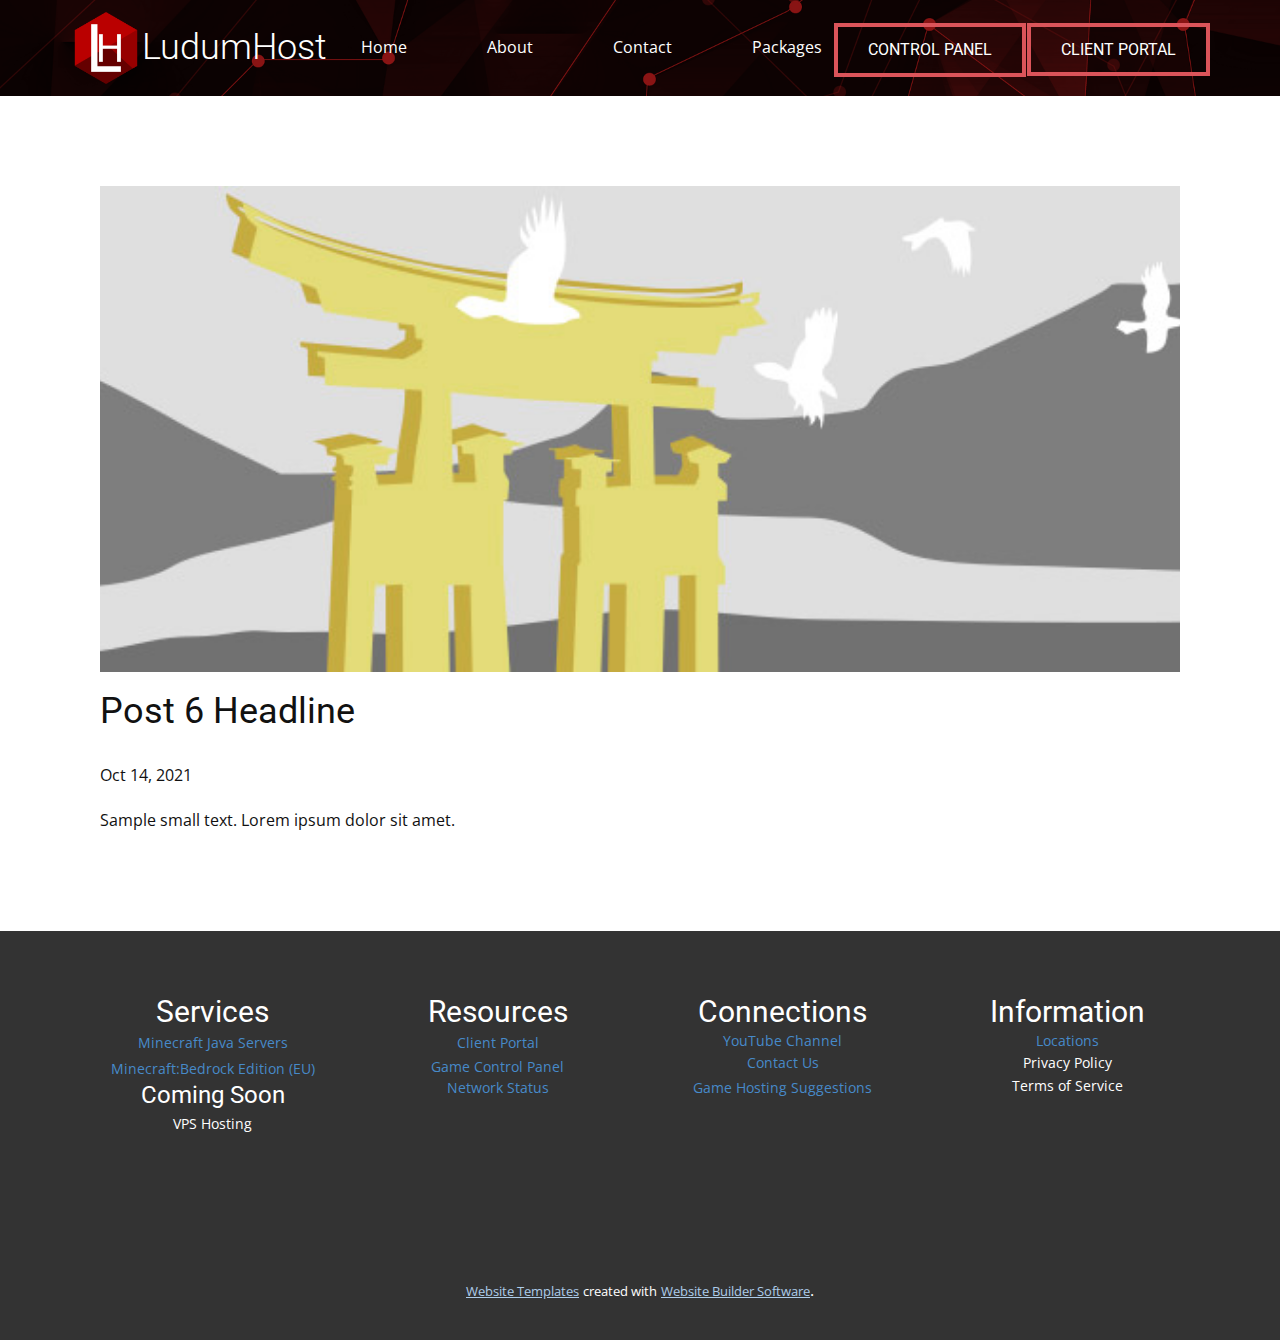
<file: blog/post-5.html>
<!doctype html>
<html style="font-size: 16px;"><head>
    <meta name="viewport" content="width=device-width, initial-scale=1.0">
    <meta charset="utf-8">
    <meta name="keywords" content="Post 1 Headline">
    <meta name="description" content="">
    <meta name="page_type" content="np-template-header-footer-from-plugin">
    <title>Post 6 Headline</title>
    <link rel="stylesheet" href="../nicepage.css" media="screen">
<link rel="stylesheet" href="../Post-Template.css" media="screen">
    <script class="u-script" type="text/javascript" src="../jquery.js" defer=""></script>
    <script class="u-script" type="text/javascript" src="../nicepage.js" defer=""></script>
    <meta name="generator" content="Nicepage 3.28.0, nicepage.com">
    <link id="u-theme-google-font" rel="stylesheet" href="https://fonts.googleapis.com/css?family=Roboto:100,100i,300,300i,400,400i,500,500i,700,700i,900,900i|Open+Sans:300,300i,400,400i,600,600i,700,700i,800,800i">
    
    
    <script type="application/ld+json">{
		"@context": "http://schema.org",
		"@type": "Organization",
		"name": "LudumHost (Upgrade)",
		"logo": "images/ludumhost-icon-1024.png"
}</script>
    <meta name="theme-color" content="#478ac9">
  </head>
  <body class="u-body"><header class="u-clearfix u-header u-image u-header" id="sec-827d" data-animation-name="" data-animation-duration="0" data-animation-delay="0" data-animation-direction="" data-image-width="1920" data-image-height="1080"><div class="u-clearfix u-sheet u-sheet-1">
        <a href="https://nicepage.com" class="u-image u-logo u-image-1" data-image-width="1024" data-image-height="1024">
          <img src="../images/ludumhost-icon-1024.png" class="u-logo-image u-logo-image-1">
        </a>
        <nav class="u-menu u-menu-dropdown u-offcanvas u-menu-1">
          <div class="menu-collapse" style="font-size: 1rem; letter-spacing: 0px;">
            <a class="u-button-style u-custom-left-right-menu-spacing u-custom-padding-bottom u-custom-text-active-color u-custom-text-color u-custom-text-hover-color u-custom-top-bottom-menu-spacing u-nav-link u-text-active-palette-1-base u-text-hover-palette-2-base" href="#">
              <svg><use xmlns:xlink="http://www.w3.org/1999/xlink" xlink:href="#menu-hamburger"></use></svg>
              <svg version="1.1" xmlns="http://www.w3.org/2000/svg" xmlns:xlink="http://www.w3.org/1999/xlink"><defs><symbol id="menu-hamburger" viewBox="0 0 16 16" style="width: 16px; height: 16px;"><rect y="1" width="16" height="2"></rect><rect y="7" width="16" height="2"></rect><rect y="13" width="16" height="2"></rect>
</symbol>
</defs></svg>
            </a>
          </div>
          <div class="u-custom-menu u-nav-container">
            <ul class="u-nav u-unstyled u-nav-1"><li class="u-nav-item"><a class="u-button-style u-nav-link u-text-active-palette-2-base u-text-hover-palette-2-dark-1 u-text-white" href="../Home.html" style="padding: 10px 40px;">Home</a>
</li><li class="u-nav-item"><a class="u-button-style u-nav-link u-text-active-palette-2-base u-text-hover-palette-2-dark-1 u-text-white" href="../About.html" style="padding: 10px 40px;">About</a>
</li><li class="u-nav-item"><a class="u-button-style u-nav-link u-text-active-palette-2-base u-text-hover-palette-2-dark-1 u-text-white" href="../Contact.html" style="padding: 10px 40px;">Contact</a>
</li><li class="u-nav-item"><a class="u-button-style u-nav-link u-text-active-palette-2-base u-text-hover-palette-2-dark-1 u-text-white" href="../Packages.html" style="padding: 10px 40px;">Packages</a>
</li></ul>
          </div>
          <div class="u-custom-menu u-nav-container-collapse">
            <div class="u-black u-container-style u-inner-container-layout u-opacity u-opacity-95 u-sidenav">
              <div class="u-inner-container-layout u-sidenav-overflow">
                <div class="u-menu-close"></div>
                <ul class="u-align-center u-nav u-popupmenu-items u-unstyled u-nav-2"><li class="u-nav-item"><a class="u-button-style u-nav-link" href="../Home.html" style="padding: 10px 40px;">Home</a>
</li><li class="u-nav-item"><a class="u-button-style u-nav-link" href="../About.html" style="padding: 10px 40px;">About</a>
</li><li class="u-nav-item"><a class="u-button-style u-nav-link" href="../Contact.html" style="padding: 10px 40px;">Contact</a>
</li><li class="u-nav-item"><a class="u-button-style u-nav-link" href="../Packages.html" style="padding: 10px 40px;">Packages</a>
</li></ul>
              </div>
            </div>
            <div class="u-black u-menu-overlay u-opacity u-opacity-70"></div>
          </div>
        </nav>
        <h2 class="u-text u-text-body-alt-color u-text-default u-text-1">LudumHost</h2>
        <a href="https://panel.ludumhost.com/billing/store" class="u-border-4 u-border-hover-palette-2-base u-border-palette-2-base u-btn u-button-style u-custom-font u-heading-font u-none u-radius-0 u-text-hover-white u-text-white u-btn-1" target="_blank">Client Portal</a>
        <a href="https://panel.ludumhost.com" class="u-border-4 u-border-hover-palette-2-base u-border-palette-2-base u-btn u-button-style u-custom-font u-heading-font u-none u-radius-0 u-text-hover-palette-2-base u-text-white u-btn-2" target="_blank">Control Panel</a>
      </div></header>
    <section class="u-align-center u-clearfix u-section-1" id="sec-8f92">
      <div class="u-clearfix u-sheet u-valign-middle-md u-valign-middle-sm u-valign-middle-xs u-sheet-1"><!--post_details--><!--post_details_options_json--><!--{"source":""}--><!--/post_details_options_json--><!--blog_post-->
        <div class="u-container-style u-expanded-width u-post-details u-post-details-1">
          <div class="u-container-layout u-valign-middle u-container-layout-1"><!--blog_post_image-->
            <img alt="" class="u-blog-control u-expanded-width u-image u-image-default u-image-1" src="[data-uri]"><!--/blog_post_image--><!--blog_post_header-->
            <h2 class="u-blog-control u-text u-text-1">Post 6 Headline</h2><!--/blog_post_header--><!--blog_post_metadata-->
            <div class="u-blog-control u-metadata u-metadata-1"><!--blog_post_metadata_date-->
              <span class="u-meta-date u-meta-icon">Oct 14, 2021</span><!--/blog_post_metadata_date--><!--blog_post_metadata_category-->
              <!--/blog_post_metadata_category--><!--blog_post_metadata_comments-->
              <!--/blog_post_metadata_comments-->
            </div><!--/blog_post_metadata--><!--blog_post_content-->
            <div class="u-align-justify u-blog-control u-post-content u-text u-text-2 fr-view">
  Sample small text. Lorem ipsum dolor sit amet.
  </div><!--/blog_post_content-->
          </div>
        </div><!--/blog_post--><!--/post_details-->
      </div>
    </section>
    
    
    <footer class="u-clearfix u-footer u-grey-80" id="sec-5ed3"><div class="u-align-left u-clearfix u-sheet u-valign-middle u-sheet-1">
        <div class="u-clearfix u-expanded-width u-layout-wrap u-layout-wrap-1">
          <div class="u-layout">
            <div class="u-layout-row">
              <div class="u-align-center u-container-style u-layout-cell u-size-15 u-size-30-md u-layout-cell-1">
                <div class="u-container-layout u-container-layout-1">
                  <h3 class="u-text u-text-1">Services</h3>
                  <p class="u-text u-text-2">
                    <a href="https://panel.ludumhost.com/billing/store/category/1" class="u-active-none u-border-none u-btn u-button-link u-button-style u-hover-none u-none u-text-palette-1-base u-btn-1">Minecraft Java Servers</a>
                    <br>
                  </p>
                  <p class="u-text u-text-3">
                    <a class="u-active-none u-border-none u-btn u-button-link u-button-style u-hover-none u-none u-text-palette-1-base u-btn-2" href="https://panel.ludumhost.com/billing/store/category/4">Minecraft:Bedrock Edition (EU)</a>
                  </p>
                  <h4 class="u-text u-text-4">Coming Soon</h4>
                  <p class="u-text u-text-5">VPS Hosting</p>
                </div>
              </div>
              <div class="u-align-center u-container-style u-layout-cell u-size-15 u-size-30-md u-layout-cell-2">
                <div class="u-container-layout u-container-layout-2">
                  <h3 class="u-text u-text-6">Resources</h3>
                  <p class="u-text u-text-7">
                    <a class="u-active-none u-border-none u-btn u-button-link u-button-style u-hover-none u-none u-text-palette-1-base u-btn-3" href="https://panel.ludumhost.com/billing/store" target="_blank">Client Portal</a>
                  </p>
                  <p class="u-text u-text-8">
                    <a href="https://panel.ludumhost.com" class="u-active-none u-border-none u-btn u-button-link u-button-style u-hover-none u-none u-text-palette-1-base u-btn-4">Game Control Panel</a>
                  </p>
                  <p class="u-text u-text-9">
                    <a class="u-active-none u-border-none u-btn u-button-link u-button-style u-hover-none u-none u-text-palette-1-base u-btn-5" href="http://nodes.ludumhost.com" target="_blank">Network Status</a>
                  </p>
                </div>
              </div>
              <div class="u-align-center u-container-style u-layout-cell u-size-15 u-size-30-md u-layout-cell-3">
                <div class="u-container-layout u-container-layout-3">
                  <h3 class="u-text u-text-10">Connections</h3>
                  <p class="u-text u-text-11">
                    <a class="u-active-none u-border-none u-btn u-button-link u-button-style u-hover-none u-none u-text-palette-1-base u-btn-6" href="../Contact.html" data-page-id="128068224">YouTube Channel</a>
                  </p>
                  <p class="u-text u-text-12">
                    <a class="u-active-none u-border-none u-btn u-button-link u-button-style u-hover-none u-none u-text-palette-1-base u-btn-7" href="../Contact.html" data-page-id="128068224">Contact Us</a>
                  </p>
                  <p class="u-text u-text-13">
                    <a href="../Contact.html" data-page-id="128068224" class="u-active-none u-border-none u-btn u-button-link u-button-style u-hover-none u-none u-text-palette-1-base u-btn-8">Game Hosting Suggestions</a>
                  </p>
                </div>
              </div>
              <div class="u-align-center u-container-style u-layout-cell u-size-15 u-size-30-md u-layout-cell-4">
                <div class="u-container-layout u-container-layout-4">
                  <h3 class="u-text u-text-14">Information</h3>
                  <p class="u-text u-text-15">
                    <a class="u-active-none u-border-none u-btn u-button-link u-button-style u-hover-none u-none u-text-palette-1-base u-btn-9" href="../Locations.html" data-page-id="8623361">Locations</a>
                  </p>
                  <p class="u-text u-text-16">Privacy Policy</p>
                  <p class="u-text u-text-17">Terms of Service</p>
                </div>
              </div>
            </div>
          </div>
        </div>
      </div></footer>
    <section class="u-backlink u-clearfix u-grey-80">
      <a class="u-link" href="https://nicepage.com/website-templates" target="_blank">
        <span>Website Templates</span>
      </a>
      <p class="u-text">
        <span>created with</span>
      </p>
      <a class="u-link" href="" target="_blank">
        <span>Website Builder Software</span>
      </a>. 
    </section>
  
</body></html>
</file>
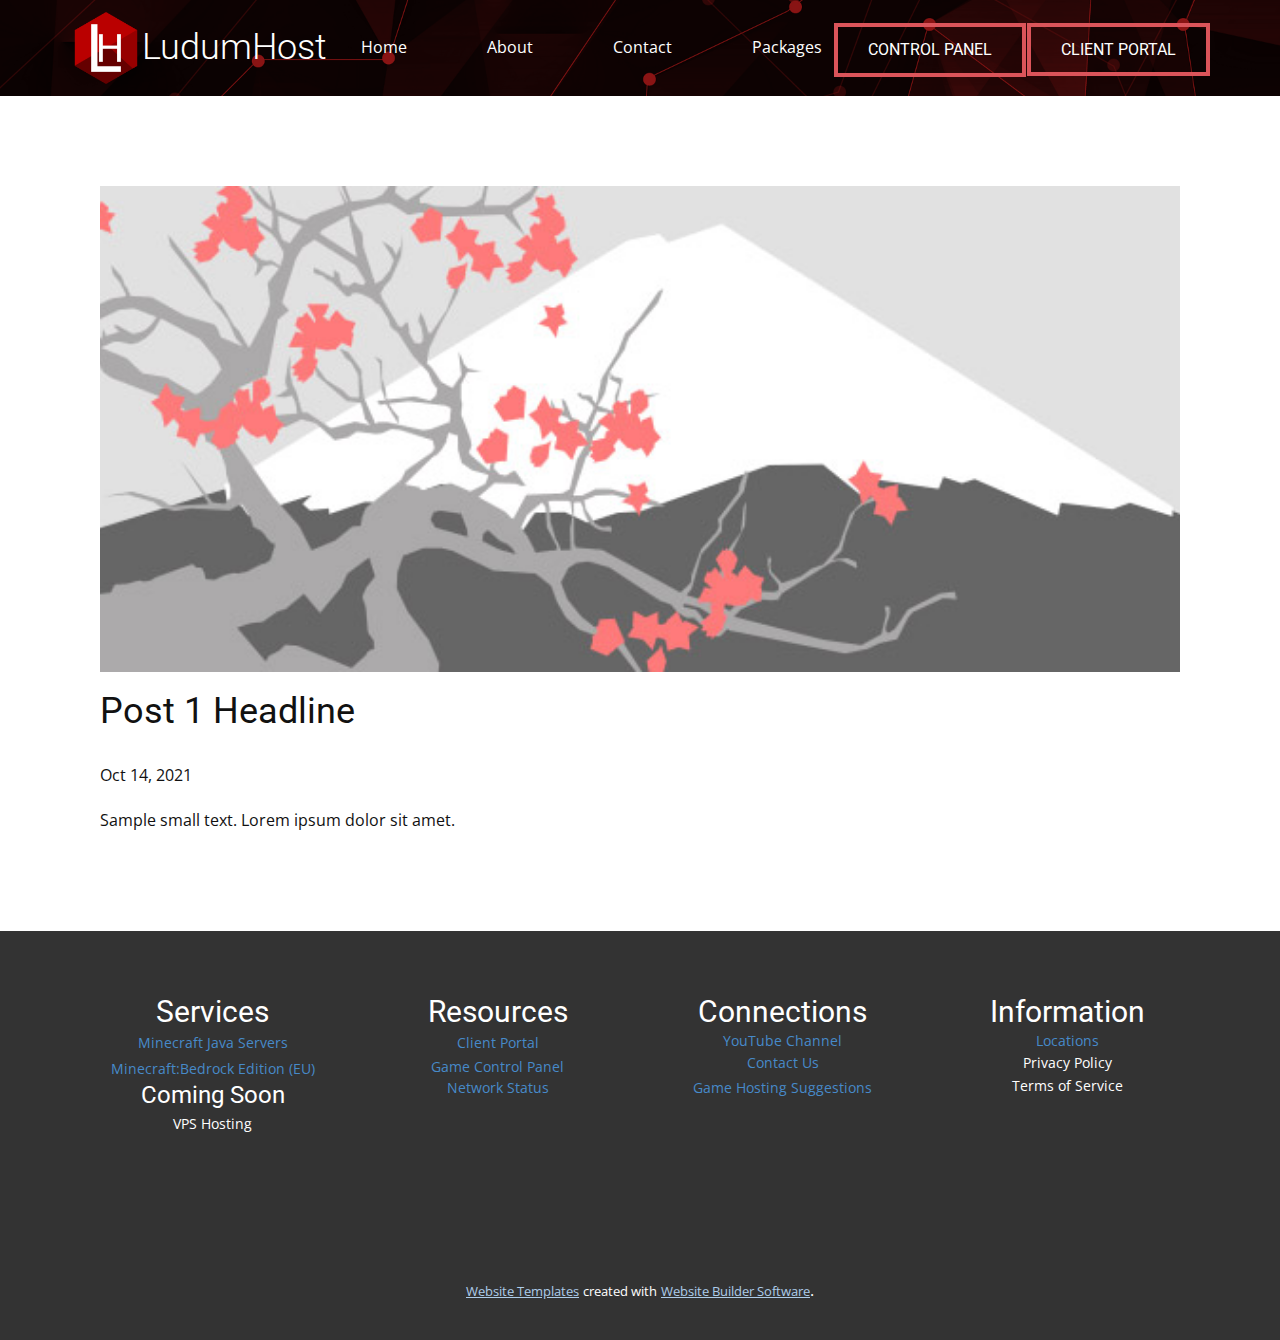
<file: blog/post.html>
<!doctype html>
<html style="font-size: 16px;"><head>
    <meta name="viewport" content="width=device-width, initial-scale=1.0">
    <meta charset="utf-8">
    <meta name="keywords" content="Post 1 Headline">
    <meta name="description" content="">
    <meta name="page_type" content="np-template-header-footer-from-plugin">
    <title>Post 1 Headline</title>
    <link rel="stylesheet" href="../nicepage.css" media="screen">
<link rel="stylesheet" href="../Post-Template.css" media="screen">
    <script class="u-script" type="text/javascript" src="../jquery.js" defer=""></script>
    <script class="u-script" type="text/javascript" src="../nicepage.js" defer=""></script>
    <meta name="generator" content="Nicepage 3.28.0, nicepage.com">
    <link id="u-theme-google-font" rel="stylesheet" href="https://fonts.googleapis.com/css?family=Roboto:100,100i,300,300i,400,400i,500,500i,700,700i,900,900i|Open+Sans:300,300i,400,400i,600,600i,700,700i,800,800i">
    
    
    <script type="application/ld+json">{
		"@context": "http://schema.org",
		"@type": "Organization",
		"name": "LudumHost (Upgrade)",
		"logo": "images/ludumhost-icon-1024.png"
}</script>
    <meta name="theme-color" content="#478ac9">
  </head>
  <body class="u-body"><header class="u-clearfix u-header u-image u-header" id="sec-827d" data-animation-name="" data-animation-duration="0" data-animation-delay="0" data-animation-direction="" data-image-width="1920" data-image-height="1080"><div class="u-clearfix u-sheet u-sheet-1">
        <a href="https://nicepage.com" class="u-image u-logo u-image-1" data-image-width="1024" data-image-height="1024">
          <img src="../images/ludumhost-icon-1024.png" class="u-logo-image u-logo-image-1">
        </a>
        <nav class="u-menu u-menu-dropdown u-offcanvas u-menu-1">
          <div class="menu-collapse" style="font-size: 1rem; letter-spacing: 0px;">
            <a class="u-button-style u-custom-left-right-menu-spacing u-custom-padding-bottom u-custom-text-active-color u-custom-text-color u-custom-text-hover-color u-custom-top-bottom-menu-spacing u-nav-link u-text-active-palette-1-base u-text-hover-palette-2-base" href="#">
              <svg><use xmlns:xlink="http://www.w3.org/1999/xlink" xlink:href="#menu-hamburger"></use></svg>
              <svg version="1.1" xmlns="http://www.w3.org/2000/svg" xmlns:xlink="http://www.w3.org/1999/xlink"><defs><symbol id="menu-hamburger" viewBox="0 0 16 16" style="width: 16px; height: 16px;"><rect y="1" width="16" height="2"></rect><rect y="7" width="16" height="2"></rect><rect y="13" width="16" height="2"></rect>
</symbol>
</defs></svg>
            </a>
          </div>
          <div class="u-custom-menu u-nav-container">
            <ul class="u-nav u-unstyled u-nav-1"><li class="u-nav-item"><a class="u-button-style u-nav-link u-text-active-palette-2-base u-text-hover-palette-2-dark-1 u-text-white" href="../Home.html" style="padding: 10px 40px;">Home</a>
</li><li class="u-nav-item"><a class="u-button-style u-nav-link u-text-active-palette-2-base u-text-hover-palette-2-dark-1 u-text-white" href="../About.html" style="padding: 10px 40px;">About</a>
</li><li class="u-nav-item"><a class="u-button-style u-nav-link u-text-active-palette-2-base u-text-hover-palette-2-dark-1 u-text-white" href="../Contact.html" style="padding: 10px 40px;">Contact</a>
</li><li class="u-nav-item"><a class="u-button-style u-nav-link u-text-active-palette-2-base u-text-hover-palette-2-dark-1 u-text-white" href="../Packages.html" style="padding: 10px 40px;">Packages</a>
</li></ul>
          </div>
          <div class="u-custom-menu u-nav-container-collapse">
            <div class="u-black u-container-style u-inner-container-layout u-opacity u-opacity-95 u-sidenav">
              <div class="u-inner-container-layout u-sidenav-overflow">
                <div class="u-menu-close"></div>
                <ul class="u-align-center u-nav u-popupmenu-items u-unstyled u-nav-2"><li class="u-nav-item"><a class="u-button-style u-nav-link" href="../Home.html" style="padding: 10px 40px;">Home</a>
</li><li class="u-nav-item"><a class="u-button-style u-nav-link" href="../About.html" style="padding: 10px 40px;">About</a>
</li><li class="u-nav-item"><a class="u-button-style u-nav-link" href="../Contact.html" style="padding: 10px 40px;">Contact</a>
</li><li class="u-nav-item"><a class="u-button-style u-nav-link" href="../Packages.html" style="padding: 10px 40px;">Packages</a>
</li></ul>
              </div>
            </div>
            <div class="u-black u-menu-overlay u-opacity u-opacity-70"></div>
          </div>
        </nav>
        <h2 class="u-text u-text-body-alt-color u-text-default u-text-1">LudumHost</h2>
        <a href="https://panel.ludumhost.com/billing/store" class="u-border-4 u-border-hover-palette-2-base u-border-palette-2-base u-btn u-button-style u-custom-font u-heading-font u-none u-radius-0 u-text-hover-white u-text-white u-btn-1" target="_blank">Client Portal</a>
        <a href="https://panel.ludumhost.com" class="u-border-4 u-border-hover-palette-2-base u-border-palette-2-base u-btn u-button-style u-custom-font u-heading-font u-none u-radius-0 u-text-hover-palette-2-base u-text-white u-btn-2" target="_blank">Control Panel</a>
      </div></header>
    <section class="u-align-center u-clearfix u-section-1" id="sec-8f92">
      <div class="u-clearfix u-sheet u-valign-middle-md u-valign-middle-sm u-valign-middle-xs u-sheet-1"><!--post_details--><!--post_details_options_json--><!--{"source":""}--><!--/post_details_options_json--><!--blog_post-->
        <div class="u-container-style u-expanded-width u-post-details u-post-details-1">
          <div class="u-container-layout u-valign-middle u-container-layout-1"><!--blog_post_image-->
            <img alt="" class="u-blog-control u-expanded-width u-image u-image-default u-image-1" src="[data-uri]"><!--/blog_post_image--><!--blog_post_header-->
            <h2 class="u-blog-control u-text u-text-1">Post 1 Headline</h2><!--/blog_post_header--><!--blog_post_metadata-->
            <div class="u-blog-control u-metadata u-metadata-1"><!--blog_post_metadata_date-->
              <span class="u-meta-date u-meta-icon">Oct 14, 2021</span><!--/blog_post_metadata_date--><!--blog_post_metadata_category-->
              <!--/blog_post_metadata_category--><!--blog_post_metadata_comments-->
              <!--/blog_post_metadata_comments-->
            </div><!--/blog_post_metadata--><!--blog_post_content-->
            <div class="u-align-justify u-blog-control u-post-content u-text u-text-2 fr-view">
  Sample small text. Lorem ipsum dolor sit amet.
  </div><!--/blog_post_content-->
          </div>
        </div><!--/blog_post--><!--/post_details-->
      </div>
    </section>
    
    
    <footer class="u-clearfix u-footer u-grey-80" id="sec-5ed3"><div class="u-align-left u-clearfix u-sheet u-valign-middle u-sheet-1">
        <div class="u-clearfix u-expanded-width u-layout-wrap u-layout-wrap-1">
          <div class="u-layout">
            <div class="u-layout-row">
              <div class="u-align-center u-container-style u-layout-cell u-size-15 u-size-30-md u-layout-cell-1">
                <div class="u-container-layout u-container-layout-1">
                  <h3 class="u-text u-text-1">Services</h3>
                  <p class="u-text u-text-2">
                    <a href="https://panel.ludumhost.com/billing/store/category/1" class="u-active-none u-border-none u-btn u-button-link u-button-style u-hover-none u-none u-text-palette-1-base u-btn-1">Minecraft Java Servers</a>
                    <br>
                  </p>
                  <p class="u-text u-text-3">
                    <a class="u-active-none u-border-none u-btn u-button-link u-button-style u-hover-none u-none u-text-palette-1-base u-btn-2" href="https://panel.ludumhost.com/billing/store/category/4">Minecraft:Bedrock Edition (EU)</a>
                  </p>
                  <h4 class="u-text u-text-4">Coming Soon</h4>
                  <p class="u-text u-text-5">VPS Hosting</p>
                </div>
              </div>
              <div class="u-align-center u-container-style u-layout-cell u-size-15 u-size-30-md u-layout-cell-2">
                <div class="u-container-layout u-container-layout-2">
                  <h3 class="u-text u-text-6">Resources</h3>
                  <p class="u-text u-text-7">
                    <a class="u-active-none u-border-none u-btn u-button-link u-button-style u-hover-none u-none u-text-palette-1-base u-btn-3" href="https://panel.ludumhost.com/billing/store" target="_blank">Client Portal</a>
                  </p>
                  <p class="u-text u-text-8">
                    <a href="https://panel.ludumhost.com" class="u-active-none u-border-none u-btn u-button-link u-button-style u-hover-none u-none u-text-palette-1-base u-btn-4">Game Control Panel</a>
                  </p>
                  <p class="u-text u-text-9">
                    <a class="u-active-none u-border-none u-btn u-button-link u-button-style u-hover-none u-none u-text-palette-1-base u-btn-5" href="http://nodes.ludumhost.com" target="_blank">Network Status</a>
                  </p>
                </div>
              </div>
              <div class="u-align-center u-container-style u-layout-cell u-size-15 u-size-30-md u-layout-cell-3">
                <div class="u-container-layout u-container-layout-3">
                  <h3 class="u-text u-text-10">Connections</h3>
                  <p class="u-text u-text-11">
                    <a class="u-active-none u-border-none u-btn u-button-link u-button-style u-hover-none u-none u-text-palette-1-base u-btn-6" href="../Contact.html" data-page-id="128068224">YouTube Channel</a>
                  </p>
                  <p class="u-text u-text-12">
                    <a class="u-active-none u-border-none u-btn u-button-link u-button-style u-hover-none u-none u-text-palette-1-base u-btn-7" href="../Contact.html" data-page-id="128068224">Contact Us</a>
                  </p>
                  <p class="u-text u-text-13">
                    <a href="../Contact.html" data-page-id="128068224" class="u-active-none u-border-none u-btn u-button-link u-button-style u-hover-none u-none u-text-palette-1-base u-btn-8">Game Hosting Suggestions</a>
                  </p>
                </div>
              </div>
              <div class="u-align-center u-container-style u-layout-cell u-size-15 u-size-30-md u-layout-cell-4">
                <div class="u-container-layout u-container-layout-4">
                  <h3 class="u-text u-text-14">Information</h3>
                  <p class="u-text u-text-15">
                    <a class="u-active-none u-border-none u-btn u-button-link u-button-style u-hover-none u-none u-text-palette-1-base u-btn-9" href="../Locations.html" data-page-id="8623361">Locations</a>
                  </p>
                  <p class="u-text u-text-16">Privacy Policy</p>
                  <p class="u-text u-text-17">Terms of Service</p>
                </div>
              </div>
            </div>
          </div>
        </div>
      </div></footer>
    <section class="u-backlink u-clearfix u-grey-80">
      <a class="u-link" href="https://nicepage.com/website-templates" target="_blank">
        <span>Website Templates</span>
      </a>
      <p class="u-text">
        <span>created with</span>
      </p>
      <a class="u-link" href="" target="_blank">
        <span>Website Builder Software</span>
      </a>. 
    </section>
  
</body></html>
</file>
